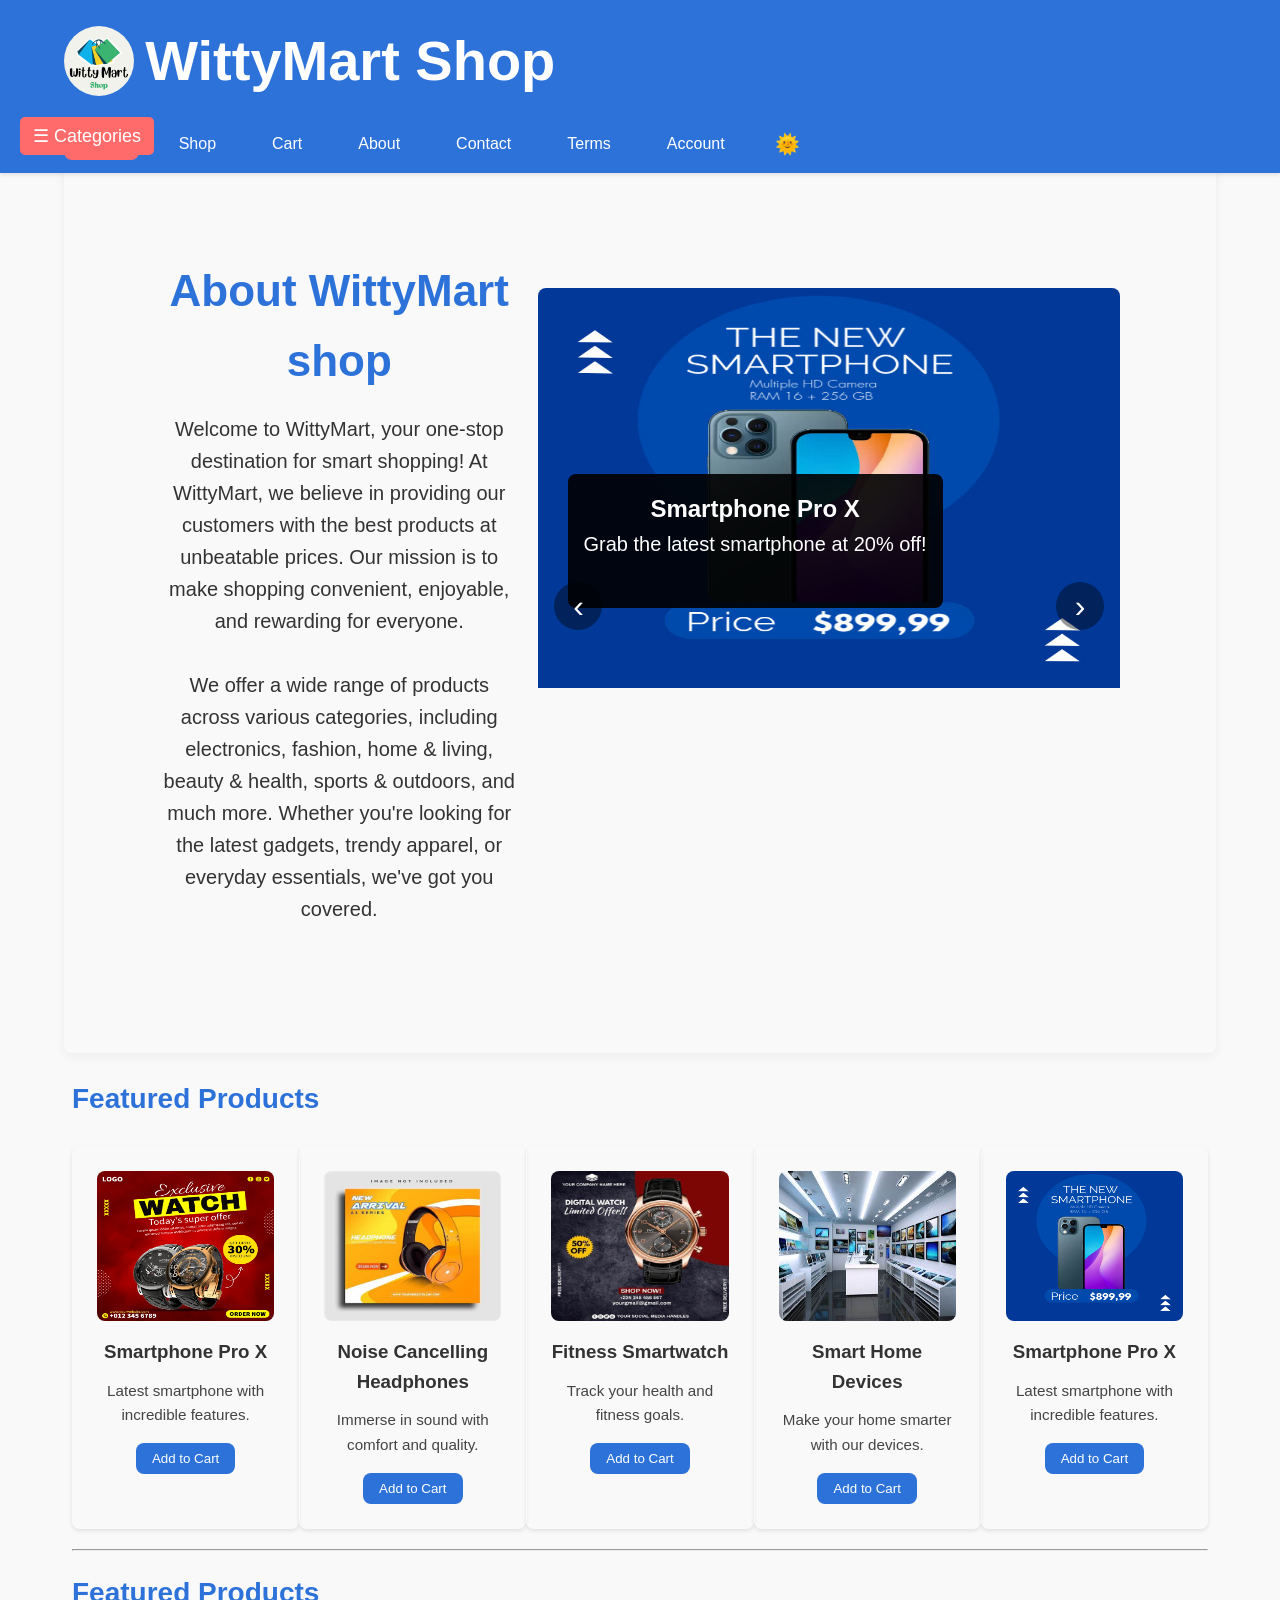
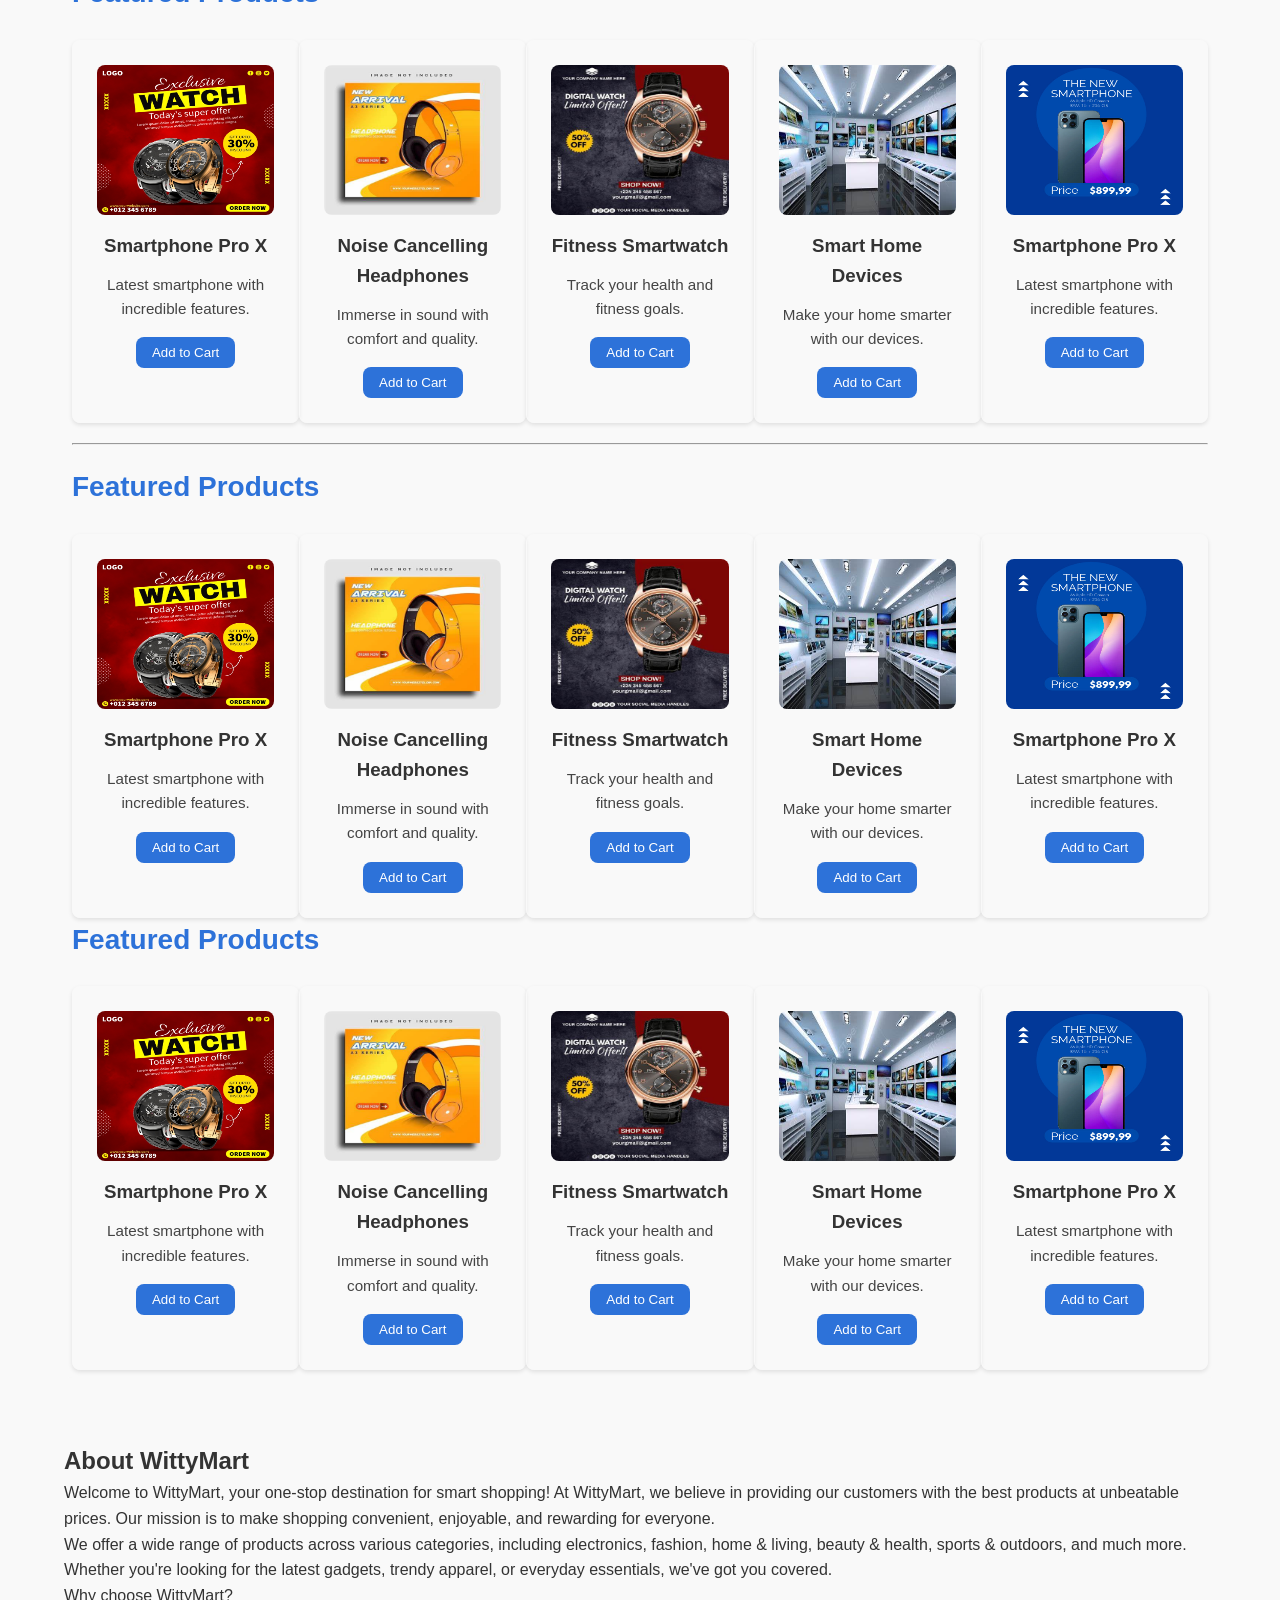
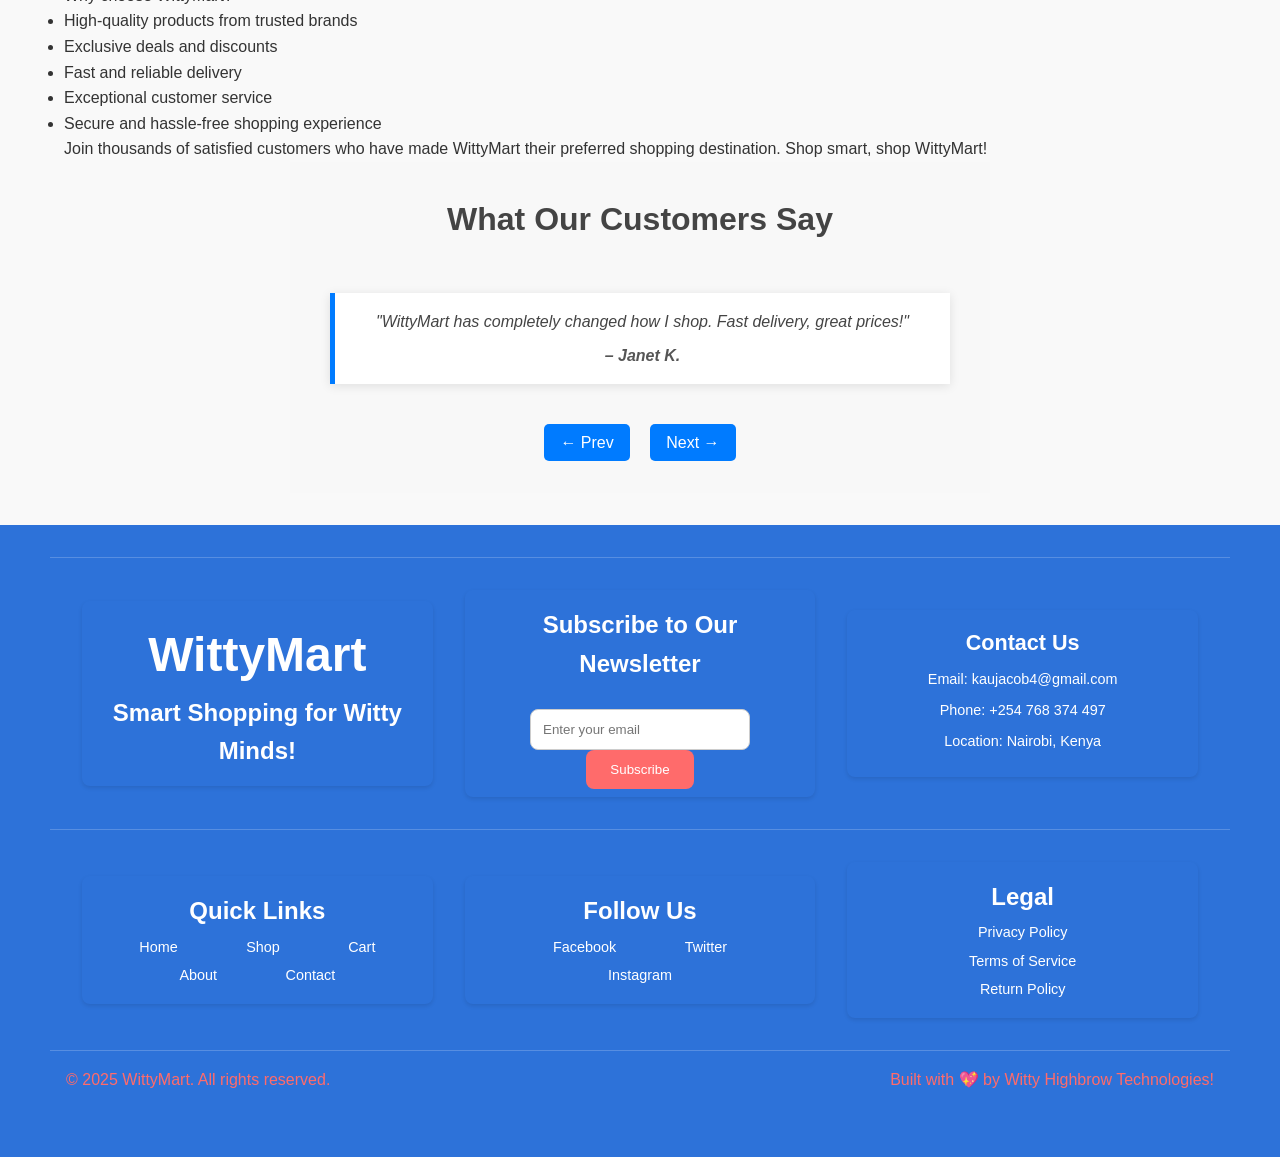
<file: index.html>
<!DOCTYPE html>
<html lang="en">
    <head>
        <meta charset="UTF-8">
        <meta name="viewport" content="width=device-width, initial-scale=1.0">
        <title>WittyMart – Smart Shopping for Witty Minds</title>
        <link rel="stylesheet" href="style.css">
    </head>
    <body>
        <!-- Navigation Bar -->
        <header>
            <button class="menu-toggle" onclick="togglemenu()">☰</button>
            <button class="close-btn" onclick="closemenu()">✖</button>
            <div class="container">
                <div class="logo">
                    <img src="images/Witty Mart.png" alt="WittyMart Logo">
                    <h1> WittyMart Shop</h1>
                </div>
                <br>
                <nav id="main-nav">
                    <ul class="nav-links" id="nav-links">
                        <li>
                            <a href="index.html" class="active">Home</a>
                        </li>
                        <li>
                            <a href="shop.html">Shop</a>
                        </li>
                        <li>
                            <a href="cart.html">Cart</a>
                        </li>
                        <li>
                            <a href="about.html">About</a>
                        </li>
                        <li>
                            <a href="contact.html">Contact</a>
                        </li>
                        <li>
                            <a href="terms.html">Terms</a>                            
                        </li>
                        <li>
                            <a href="home.html">
                                Account
                                <i class="fa fa-arrow-down"></i>
                            </a>
                        </li>
                        <button class="theme-toggle" onclick="toggleTheme()" id="theme-icon">🌞</button>
                    </ul>
                </nav>
            </div>
            <button class="sidebar-toggle" onclick="toggleSidebar()">☰ Categories</button>
            <div class="sidebar" id="sidebar">
                <div class="sidebar-content">
                    <h2>Categories</h2>
                    <ul>
                        <li>
                            <a href="breadcrumbs.html?#deals">Hot Deals</a>
                        </li>
                        <li>
                            <a href="breadcrumbs.html?#electronics">Electronics</a>
                        </li>
                        <li>
                            <a href="breadcrumbs.html?#fashion">Fashion</a>
                        </li>
                        <li>
                            <a href="breadcrumbs.html?#home-living">Home & Living</a>
                        </li>
                        <li>
                            <a href="breadcrumbs.html?#beauty-health">Beauty & Healthy</a>
                        </li>
                        <li>
                            <a href="breadcrumbs.html?#sports-outdoors">Sports & Outdoors</a>
                        </li>
                        <li>
                            <a href="breadcrumbs.html?#toys-hobbies">Toys & Hobbies</a>
                        </li>
                        <li>
                            <a href="breadcrumbs.html?#books-stationery">Books & Stationery</a>
                        </li>
                        <li>
                            <a href="breadcrumbs.html?#automotive">Automotive</a>
                        </li>
                        <li>
                            <a href="breadcrumbs.html?#grocery">Grocery</a>
                        </li>
                    </ul>
                </div>
            </div>
        </header>
        <main>
            <section class="hero">
                <div class="about-shop">
                  <h1>About WittyMart shop</h1>
                  <p>Welcome to WittyMart, your one-stop destination for smart shopping! At WittyMart, we believe in providing our customers with the best products at unbeatable prices. Our mission is to make shopping convenient, enjoyable, and rewarding for everyone.</p>
                  <p>We offer a wide range of products across various categories, including electronics, fashion, home & living, beauty & health, sports & outdoors, and much more. Whether you're looking for the latest gadgets, trendy apparel, or everyday essentials, we've got you covered.</p>
                </div>
              
                <div class="hero-slider">
                  <div class="slides">
                    <div class="slide">
                      <img src="images/smart.jpg" alt="Deal 1" />
                      <div class="caption">
                        <h2>Smartphone Pro X</h2>
                        <p>Grab the latest smartphone at 20% off!</p>
                      </div>
                    </div>
                    <div class="slide">
                      <img src="images/head1.jpeg" alt="Deal 2" />
                      <div class="caption">
                        <h2>Noise Cancelling Headphones</h2>
                        <p>Experience sound like never before.</p>
                      </div>
                    </div>
                    <div class="slide">
                      <img src="images/watch5.jpg" alt="Deal 3" />
                      <div class="caption">
                        <h2>Fitness Smartwatch</h2>
                        <p>Track your health goals in style.</p>
                      </div>
                    </div>
                    <div class="slide">
                      <img src="images/laptops.jpeg" alt="Deal 4" />
                      <div class="caption">
                        <h2>Smart Home Devices</h2>
                        <p>Make your home smarter with our devices.</p>
                      </div>
                    </div>
                    <div class="slide">
                        <img src="images/af.jpg" alt="Deal 4" />
                        <div class="caption">
                          <h2>Smart Home Devices</h2>
                          <p>Make your home smarter with our devices.</p>
                        </div>
                      </div>
                      <div class="slide">
                        <img src="images/co.jpg" alt="Deal 4" />
                        <div class="caption">
                          <h2>Smart Home Devices</h2>
                          <p>Make your home smarter with our devices.</p>
                        </div>
                      </div>
                      <div class="slide">
                        <img src="images/ts3.jpg" alt="Deal 4" />
                        <div class="caption">
                          <h2>Smart Home Devices</h2>
                          <p>Make your home smarter with our devices.</p>
                        </div>
                      </div>
                  </div>
              
                  <button class="slider-nav prev">‹</button>
                  <button class="slider-nav next">›</button>
                </div>
              </section>
              
            <!-- Featured Products Section -->
            <section class="features">
                <h2>Featured Products</h2>
                <div class="product-grid">
                    <article class="product">
                        <img src="images/watch3.jpg" alt="Product 1">
                        <h3>Smartphone Pro X</h3>
                        <p>Latest smartphone with incredible features.</p>
                        <button>Add to Cart</button>
                    </article>
                    <article class="product">
                        <img src="images/head1.jpeg" alt="Product 2">
                        <h3>Noise Cancelling Headphones</h3>
                        <p>Immerse in sound with comfort and quality.</p>
                        <button>Add to Cart</button>
                    </article>
                    <article class="product">
                        <img src="images/watch1.jpeg" alt="Product 3">
                        <h3>Fitness Smartwatch</h3>
                        <p>Track your health and fitness goals.</p>
                        <button>Add to Cart</button>
                    </article>
                    <article class="product">
                        <img src="images/laptops.jpeg" alt="Product 4">
                        <h3>Smart Home Devices</h3>
                        <p>Make your home smarter with our devices.</p>
                        <button>Add to Cart</button>
                    </article>
                    <article class="product">
                        <img src="images/smart.jpg" alt="Product 5">
                        <h3>Smartphone Pro X</h3>
                        <p>Latest smartphone with incredible features.</p>
                        <button>Add to Cart</button>
                    </article>
                </div>
                <hr class="divider" style="width: 100%; height: 2px; background-color: #ccc; margin: 20px 0;">
                <h2>Featured Products</h2>
                <div class="product-grid">
                    <article class="product">
                        <img src="images/watch3.jpg" alt="Product 1">
                        <h3>Smartphone Pro X</h3>
                        <p>Latest smartphone with incredible features.</p>
                        <button>Add to Cart</button>
                    </article>
                    <article class="product">
                        <img src="images/head1.jpeg" alt="Product 2">
                        <h3>Noise Cancelling Headphones</h3>
                        <p>Immerse in sound with comfort and quality.</p>
                        <button>Add to Cart</button>
                    </article>
                    <article class="product">
                        <img src="images/watch1.jpeg" alt="Product 3">
                        <h3>Fitness Smartwatch</h3>
                        <p>Track your health and fitness goals.</p>
                        <button>Add to Cart</button>
                    </article>
                    <article class="product">
                        <img src="images/laptops.jpeg" alt="Product 4">
                        <h3>Smart Home Devices</h3>
                        <p>Make your home smarter with our devices.</p>
                        <button>Add to Cart</button>
                    </article>
                    <article class="product">
                        <img src="images/smart.jpg" alt="Product 5">
                        <h3>Smartphone Pro X</h3>
                        <p>Latest smartphone with incredible features.</p>
                        <button>Add to Cart</button>
                    </article>
                </div>
                <hr class="divider" style="width: 100%; height: 2px; background-color: #ccc; margin: 20px 0;">
                <h2>Featured Products</h2>
                <div class="product-grid">
                    <article class="product">
                        <img src="images/watch3.jpg" alt="Product 1">
                        <h3>Smartphone Pro X</h3>
                        <p>Latest smartphone with incredible features.</p>
                        <button>Add to Cart</button>
                    </article>
                    <article class="product">
                        <img src="images/head1.jpeg" alt="Product 2">
                        <h3>Noise Cancelling Headphones</h3>
                        <p>Immerse in sound with comfort and quality.</p>
                        <button>Add to Cart</button>
                    </article>
                    <article class="product">
                        <img src="images/watch1.jpeg" alt="Product 3">
                        <h3>Fitness Smartwatch</h3>
                        <p>Track your health and fitness goals.</p>
                        <button>Add to Cart</button>
                    </article>
                    <article class="product">
                        <img src="images/laptops.jpeg" alt="Product 4">
                        <h3>Smart Home Devices</h3>
                        <p>Make your home smarter with our devices.</p>
                        <button>Add to Cart</button>
                    </article>
                    <article class="product">
                        <img src="images/smart.jpg" alt="Product 5">
                        <h3>Smartphone Pro X</h3>
                        <p>Latest smartphone with incredible features.</p>
                        <button>Add to Cart</button>
                    </article>
                </div>
                <h2>Featured Products</h2>
                <div class="product-grid">
                    <article class="product">
                        <img src="images/watch3.jpg" alt="Product 1">
                        <h3>Smartphone Pro X</h3>
                        <p>Latest smartphone with incredible features.</p>
                        <button>Add to Cart</button>
                    </article>
                    <article class="product">
                        <img src="images/head1.jpeg" alt="Product 2">
                        <h3>Noise Cancelling Headphones</h3>
                        <p>Immerse in sound with comfort and quality.</p>
                        <button>Add to Cart</button>
                    </article>
                    <article class="product">
                        <img src="images/watch1.jpeg" alt="Product 3">
                        <h3>Fitness Smartwatch</h3>
                        <p>Track your health and fitness goals.</p>
                        <button>Add to Cart</button>
                    </article>
                    <article class="product">
                        <img src="images/laptops.jpeg" alt="Product 4">
                        <h3>Smart Home Devices</h3>
                        <p>Make your home smarter with our devices.</p>
                        <button>Add to Cart</button>
                    </article>
                    <article class="product">
                        <img src="images/smart.jpg" alt="Product 5">
                        <h3>Smartphone Pro X</h3>
                        <p>Latest smartphone with incredible features.</p>
                        <button>Add to Cart</button>
                    </article>
                </div>
            </section>
            <section class="about-shop">
                <h2>About WittyMart</h2>
                <p>Welcome to WittyMart, your one-stop destination for smart shopping! At WittyMart, we believe in providing our customers with the best products at unbeatable prices. Our mission is to make shopping convenient, enjoyable, and rewarding for everyone.</p>
                <p>We offer a wide range of products across various categories, including electronics, fashion, home & living, beauty & health, sports & outdoors, and much more. Whether you're looking for the latest gadgets, trendy apparel, or everyday essentials, we've got you covered.</p>
                <p>Why choose WittyMart?</p>
                <ul>
                    <li>High-quality products from trusted brands</li>
                    <li>Exclusive deals and discounts</li>
                    <li>Fast and reliable delivery</li>
                    <li>Exceptional customer service</li>
                    <li>Secure and hassle-free shopping experience</li>
                </ul>
                <p>Join thousands of satisfied customers who have made WittyMart their preferred shopping destination. Shop smart, shop WittyMart!</p>
            </section>
            <!-- Testimonials Section -->
            <section class="testimonials-slider">
                <h2>What Our Customers Say</h2>
                <div class="slider-container">
                    <div class="slider-track">
                        <div class="slide1">
                            <blockquote>
                                <p>"WittyMart has completely changed how I shop. Fast delivery, great prices!"</p>
                                <cite>– Janet K.</cite>
                            </blockquote>
                        </div>
                        <div class="slide1">
                            <blockquote>
                                <p>"High quality and fantastic customer service. Highly recommended!"</p>
                                <cite>– David M.</cite>
                            </blockquote>
                        </div>
                        <div class="slide1">
                            <blockquote>
                                <p>"Nimefurahia huduma yenu! Vitu vilifika kwa wakati na ziko safi."</p>
                                <cite>– Achieng’ O.</cite>
                            </blockquote>
                        </div>
                        <div class="slide1">
                            <blockquote>
                                <p>"Affordable and authentic products. Naipenda WittyMart sana!"</p>
                                <cite>– Brian Ochieng</cite>
                            </blockquote>
                        </div>
                        <div class="slide1">
                            <blockquote>
                                <p>"Customer care ilinishughulikia haraka. Siwezi nunua kwingine tena."</p>
                                <cite>– Mercy W.</cite>
                            </blockquote>
                        </div>
                        <div class="slide1">
                            <blockquote>
                                <p>"The variety and convenience are unmatched. Asante sana!"</p>
                                <cite>– Kevin Mwangi</cite>
                            </blockquote>
                        </div>
                    </div>
                </div>
                <div class="slider-controls">
                    <button id="prevBtn">← Prev</button>
                    <button id="nextBtn">Next →</button>
                </div>
            </section>
        </main>
        <!-- Footer -->
        <footer class="footer">
            <div class="footer-row">
                <div class="card footer-logo">
                    <h1>WittyMart</h1>
                    <p>Smart Shopping for Witty Minds!</p>
                </div>
                <div class=" card footer-newsletter">
                    <h2>Subscribe to Our Newsletter</h2>
                    <br>
                    <form id="newsletter-form">
                        <input type="email" placeholder="Enter your email" required>
                        <button type="submit">Subscribe</button>
                    </form>
                </div>
                <div class=" card footer-contact">
                    <h2>Contact Us</h2>
                    <p>
                        Email:
                        <a href="mailto:kaujacob4@gmail.com">kaujacob4@gmail.com</a>
                    </p>
                    <p>Phone: +254 768 374 497</p>
                    <p>Location: Nairobi, Kenya</p>
                </div>
            </div>
            <div class="footer-row">
                <div class="card footer-links">
                    <h2>Quick Links</h2>
                    <ul>
                        <li>
                            <a href="index.html">Home</a>
                        </li>
                        <li>
                            <a href="shop.html">Shop</a>
                        </li>
                        <li>
                            <a href="cart.html">Cart</a>
                        </li>
                        <li>
                            <a href="about.html">About</a>
                        </li>
                        <li>
                            <a href="contact.html">Contact</a>
                        </li>
                    </ul>
                </div>
                <div class="card footer-social">
                    <h2>Follow Us</h2>
                    <ul>
                        <li>
                            <a href="#">Facebook</a>
                        </li>
                        <li>
                            <a href="#">Twitter</a>
                        </li>
                        <li>
                            <a href="#">Instagram</a>
                        </li>
                    </ul>
                </div>
                <div class="card footer-legal">
                    <h2>Legal</h2>
                    <ul>
                        <li>
                          <a href="terms.html#privacy">Privacy Policy</a>
                        </li>
                        <li>
                          <a href="terms.html#terms">Terms of Service</a>
                        </li>
                        <li>
                          <a href="terms.html#returns">Return Policy</a>
                        </li>
                      </ul>
                      
                </div>
            </div>
            <div class="footer-row" id="footer-bottom">
                <p>&copy; 2025 WittyMart. All rights reserved.</p>
                <p>Built with 💖 by Witty Highbrow Technologies!</p>
            </div>
        </footer>
        <script src="script.js"></script>
    </body>
</html>
</file>
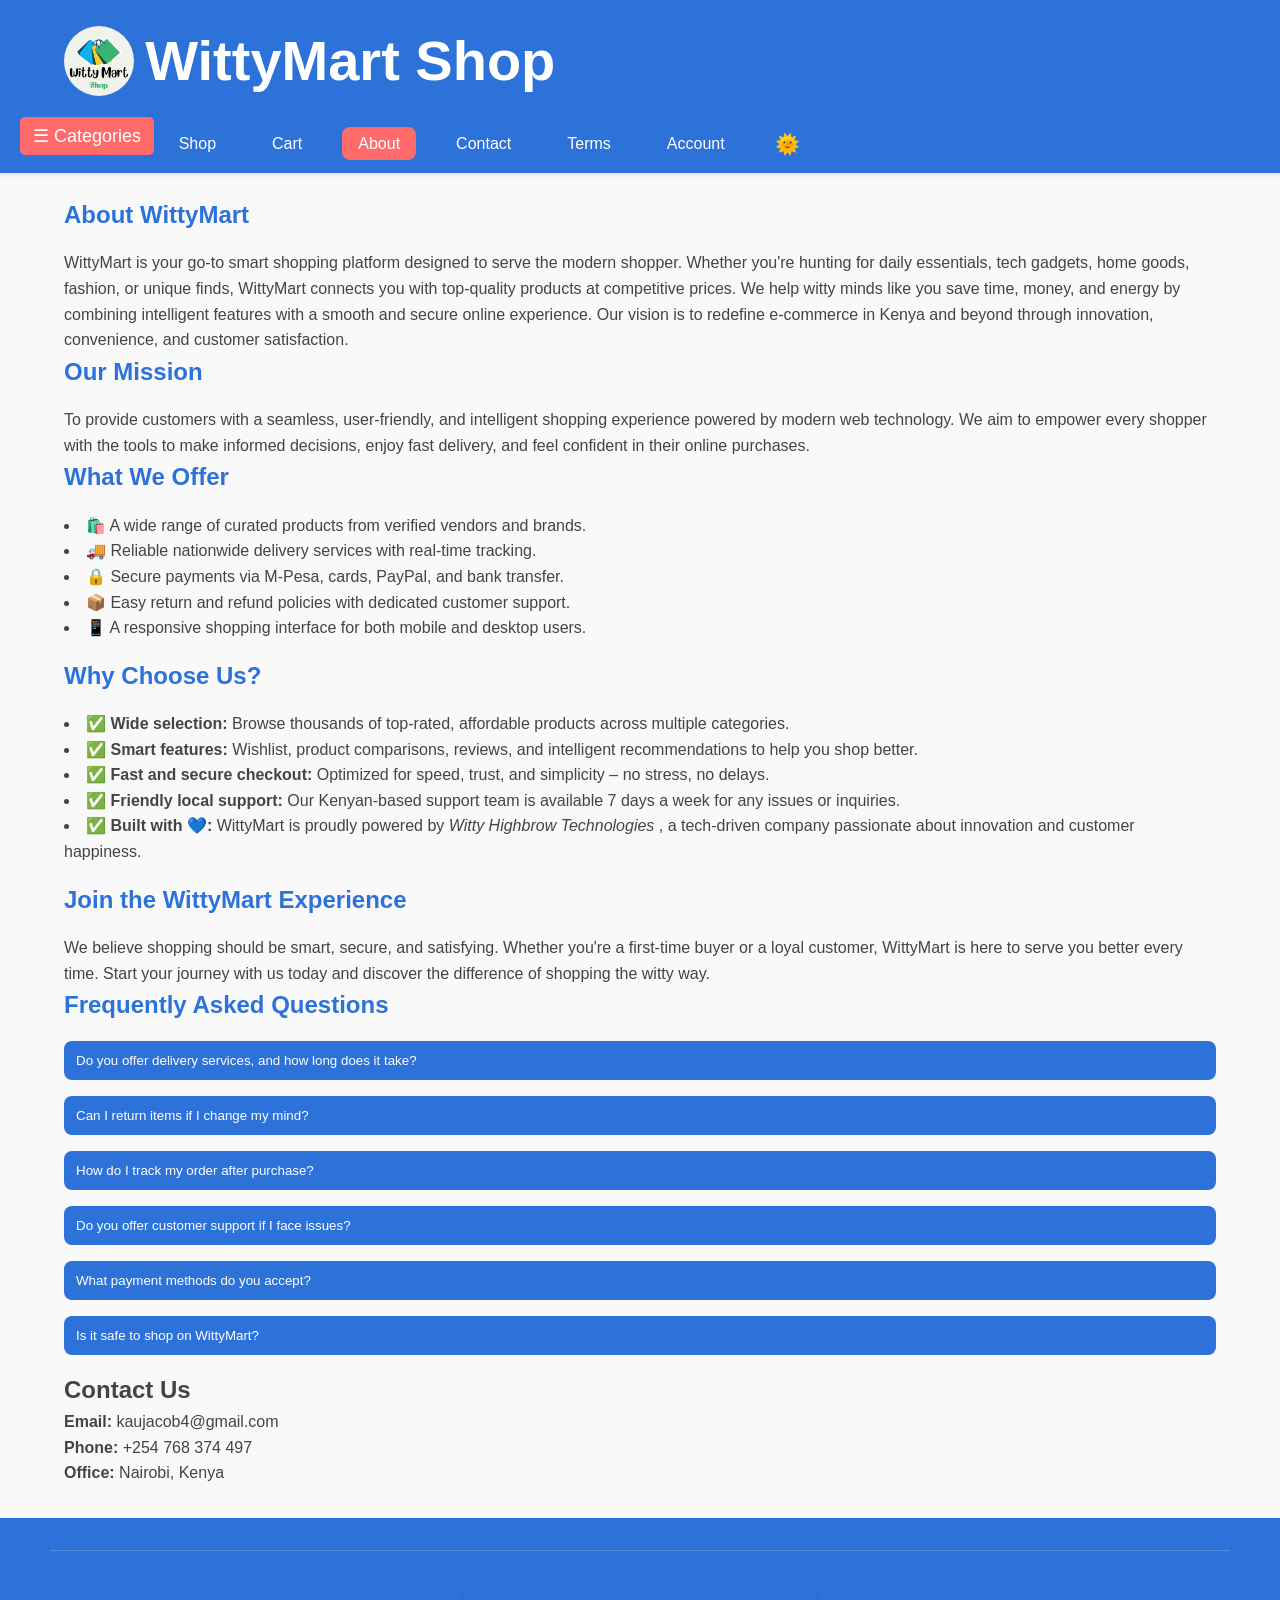
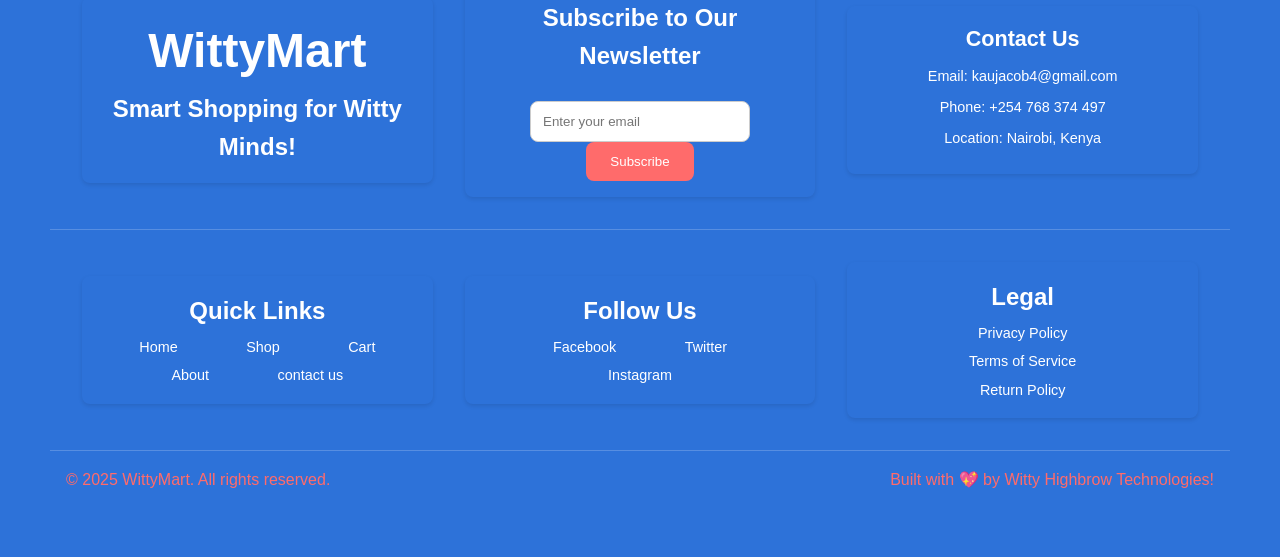
<file: about.html>
<!DOCTYPE html>
<html lang="en">
    <head>
        <meta charset="UTF-8">
        <meta name="viewport" content="width=device-width, initial-scale=1.0">
        <title>About Us - WittyMart</title>
        <link rel="stylesheet" href="style.css">
    </head>
    <body>
        <!-- Header -->
        <header>
            <button class="menu-toggle" onclick="togglemenu()">☰</button>
            <button class="close-btn" onclick="closemenu()">✖</button>
            <div class="container">
                <div class="logo">
                    <img src="images/Witty Mart.png" alt="WittyMart Logo">
                    <h1> WittyMart Shop</h1>
                </div>
                <br>
                <nav id="main-nav">
                    <ul class="nav-links" id="nav-links">
                        <li>
                            <a href="index.html">Home</a>
                        </li>
                        <li>
                            <a href="shop.html">Shop</a>
                        </li>
                        <li>
                            <a href="cart.html">Cart</a>
                        </li>
                        <li>
                            <a href="about.html" class="active">About</a>
                        </li>
                        <li>
                            <a href="contact.html">Contact</a>
                        </li>
                        <li>
                            <a href="terms.html">Terms</a>
                        </li>
                        <li>
                            <a href="home.html">
                                Account
                                <i class="fa fa-arrow-down"></i>
                            </a>
                        </li>
                        <button class="theme-toggle" onclick="toggleTheme()" id="theme-icon">🌞</button>
                    </ul>
                </nav>
            </div>
            <button class="sidebar-toggle" onclick="toggleSidebar()">☰ Categories</button>
            <div class="sidebar" id="sidebar">
                <div class="sidebar-content">
                    <h2>Categories</h2>
                    <ul>
                        <li>
                            <a href="breadcrumbs.html?#deals">Hot Deals</a>
                        </li>
                        <li>
                            <a href="breadcrumbs.html?#electronics">Electronics</a>
                        </li>
                        <li>
                            <a href="breadcrumbs.html?#fashion">Fashion</a>
                        </li>
                        <li>
                            <a href="breadcrumbs.html?#home-living">Home & Living</a>
                        </li>
                        <li>
                            <a href="breadcrumbs.html?#beauty-health">Beauty & Healthy</a>
                        </li>
                        <li>
                            <a href="breadcrumbs.html?#sports-outdoors">Sports & Outdoors</a>
                        </li>
                        <li>
                            <a href="breadcrumbs.html?#toys-hobbies">Toys & Hobbies</a>
                        </li>
                        <li>
                            <a href="breadcrumbs.html?#books-stationery">Books & Stationery</a>
                        </li>
                        <li>
                            <a href="breadcrumbs.html?#automotive">Automotive</a>
                        </li>
                        <li>
                            <a href="breadcrumbs.html?#grocery">Grocery</a>
                        </li>
                    </ul>
                </div>
            </div>
        </header>
        <!-- About Section -->
        <main>
            <section class="about">
                <!-- Information about us-->
                <div class="faq">
                    <h1>About WittyMart</h1>
                    <p>
                        WittyMart is your go-to smart shopping platform designed to serve the modern shopper. Whether you're hunting for daily essentials, tech gadgets, home goods, fashion, or unique finds, WittyMart connects you with top-quality products at competitive prices. We help witty minds like you save time, money, and energy by combining intelligent features with a smooth and secure online experience. Our vision is to redefine e-commerce in Kenya and beyond through innovation, convenience, and customer satisfaction.
                    </p>
                    <h2>Our Mission</h2>
                    <p>
                        To provide customers with a seamless, user-friendly, and intelligent shopping experience powered by modern web technology. We aim to empower every shopper with the tools to make informed decisions, enjoy fast delivery, and feel confident in their online purchases.
                    </p>
                    <h2>What We Offer</h2>
                    <ul>
                        <li>🛍️ A wide range of curated products from verified vendors and brands.</li>
                        <li>🚚 Reliable nationwide delivery services with real-time tracking.</li>
                        <li>🔒 Secure payments via M-Pesa, cards, PayPal, and bank transfer.</li>
                        <li>📦 Easy return and refund policies with dedicated customer support.</li>
                        <li>📱 A responsive shopping interface for both mobile and desktop users.</li>
                    </ul>
                    <h2>Why Choose Us?</h2>
                    <ul>
                        <li>
                            ✅
                            <strong>Wide selection:</strong>
                            Browse thousands of top-rated, affordable products across multiple categories.
                        </li>
                        <li>
                            ✅
                            <strong>Smart features:</strong>
                            Wishlist, product comparisons, reviews, and intelligent recommendations to help you shop better.
                        </li>
                        <li>
                            ✅
                            <strong>Fast and secure checkout:</strong>
                            Optimized for speed, trust, and simplicity – no stress, no delays.
                        </li>
                        <li>
                            ✅
                            <strong>Friendly local support:</strong>
                            Our Kenyan-based support team is available 7 days a week for any issues or inquiries.
                        </li>
                        <li>
                            ✅
                            <strong>Built with 💙:</strong>
                            WittyMart is proudly powered by
                            <em>Witty Highbrow Technologies</em>
                            , a tech-driven company passionate about innovation and customer happiness.
                        </li>
                    </ul>
                    <h2>Join the WittyMart Experience</h2>
                    <p>
                        We believe shopping should be smart, secure, and satisfying. Whether you're a first-time buyer or a loyal customer, WittyMart is here to serve you better every time. Start your journey with us today and discover the difference of shopping the witty way.
                    </p>
                </div>
                <!-- FAQ (Interactive) -->
                <div class="faq">
                    <h2>Frequently Asked Questions</h2>
                    <div class="faq-item">
                        <button class="faq-question" onclick="toggleFAQ(this)">Do you offer delivery services, and how long does it take?</button>
                        <div class="faq-answer">
                            <p>Yes! We provide delivery services across the country using reliable courier partners. Standard delivery takes 2–5 business days, depending on your location. You will receive tracking information once your order is shipped.</p>
                        </div>
                    </div>
                    <div class="faq-item">
                        <button class="faq-question" onclick="toggleFAQ(this)">Can I return items if I change my mind?</button>
                        <div class="faq-answer">
                            <p>Absolutely. You can return items within 7 days of delivery, provided they are unused, in their original packaging, and in resellable condition. Some exclusions apply (e.g., perishable or hygiene-sensitive goods).</p>
                        </div>
                    </div>
                    <div class="faq-item">
                        <button class="faq-question" onclick="toggleFAQ(this)">How do I track my order after purchase?</button>
                        <div class="faq-answer">
                            <p>Once your order is dispatched, we’ll send you a confirmation email with a tracking link. You can also log into your WittyMart account and view the order status in your dashboard under "My Orders".</p>
                        </div>
                    </div>
                    <div class="faq-item">
                        <button class="faq-question" onclick="toggleFAQ(this)">Do you offer customer support if I face issues?</button>
                        <div class="faq-answer">
                            <p>Yes, our support team is available 7 days a week via email, live chat, and phone. We’re here to assist you with product queries, order issues, returns, and more.</p>
                        </div>
                    </div>
                    <div class="faq-item">
                        <button class="faq-question" onclick="toggleFAQ(this)">What payment methods do you accept?</button>
                        <div class="faq-answer">
                            <p>We accept multiple payment options including M-Pesa, credit/debit cards, PayPal, and direct bank transfers. All transactions are securely processed to protect your data.</p>
                        </div>
                    </div>
                    <div class="faq-item">
                        <button class="faq-question" onclick="toggleFAQ(this)">Is it safe to shop on WittyMart?</button>
                        <div class="faq-answer">
                            <p>Yes! WittyMart uses SSL encryption and secure payment gateways to protect your personal and payment information. Your privacy and security are our top priorities.</p>
                        </div>
                    </div>
                </div>
                <!-- Contact -->
                <div class="contact">
                    <h2>Contact Us</h2>
                    <p>
                        <strong>Email:</strong>
                        kaujacob4@gmail.com
                    </p>
                    <p>
                        <strong>Phone:</strong>
                        +254 768 374 497
                    </p>
                    <p>
                        <strong>Office:</strong>
                        Nairobi, Kenya
                    </p>
                </div>
            </section>
        </main>
        <!-- Footer -->
        <footer class="footer">
            <div class="footer-row">
                <div class="card footer-logo">
                    <h1>WittyMart</h1>
                    <p>Smart Shopping for Witty Minds!</p>
                </div>
                <div class=" card footer-newsletter">
                    <h2>Subscribe to Our Newsletter</h2>
                    <br>
                    <form id="newsletter-form">
                        <input type="email" placeholder="Enter your email" required>
                        <button type="submit">Subscribe</button>
                    </form>
                </div>
                <div class=" card footer-contact">
                    <h2>Contact Us</h2>
                    <p>
                        Email:
                        <a href="mailto:kaujacob4@gmail.com">kaujacob4@gmail.com</a>
                    </p>
                    <p>Phone: +254 768 374 497</p>
                    <p>Location: Nairobi, Kenya</p>
                </div>
            </div>
            <div class="footer-row">
                <div class="card footer-links">
                    <h2>Quick Links</h2>
                    <ul>
                        <li>
                            <a href="index.html">Home</a>
                        </li>
                        <li>
                            <a href="shop.html">Shop</a>
                        </li>
                        <li>
                            <a href="cart.html">Cart</a>
                        </li>
                        <li>
                            <a href="about.html">About</a>
                        </li>
                        <li>
                            <a href="contact.html">
                                contact us
                            </a>
                        </li>
                    </ul>
                </div>
                <div class="card footer-social">
                    <h2>Follow Us</h2>
                    <ul>
                        <li>
                            <a href="#">Facebook</a>
                        </li>
                        <li>
                            <a href="#">Twitter</a>
                        </li>
                        <li>
                            <a href="#">Instagram</a>
                        </li>
                    </ul>
                </div>
                <div class="card footer-legal">
                    <h2>Legal</h2>
                    <ul>
                        <li>
                            <a href="terms.html#privacy">Privacy Policy</a>
                        </li>
                        <li>
                            <a href="terms.html#terms">Terms of Service</a>
                        </li>
                        <li>
                            <a href="terms.html#returns">Return Policy</a>
                        </li>
                    </ul>
                </div>
            </div>
            <div class="footer-row" id="footer-bottom">
                <p>&copy; 2025 WittyMart. All rights reserved.</p>
                <p>Built with 💖 by Witty Highbrow Technologies!</p>
            </div>
        </footer>
        <!-- Script -->
        <script src="script.js"></script>
    </body>
</html>
</file>
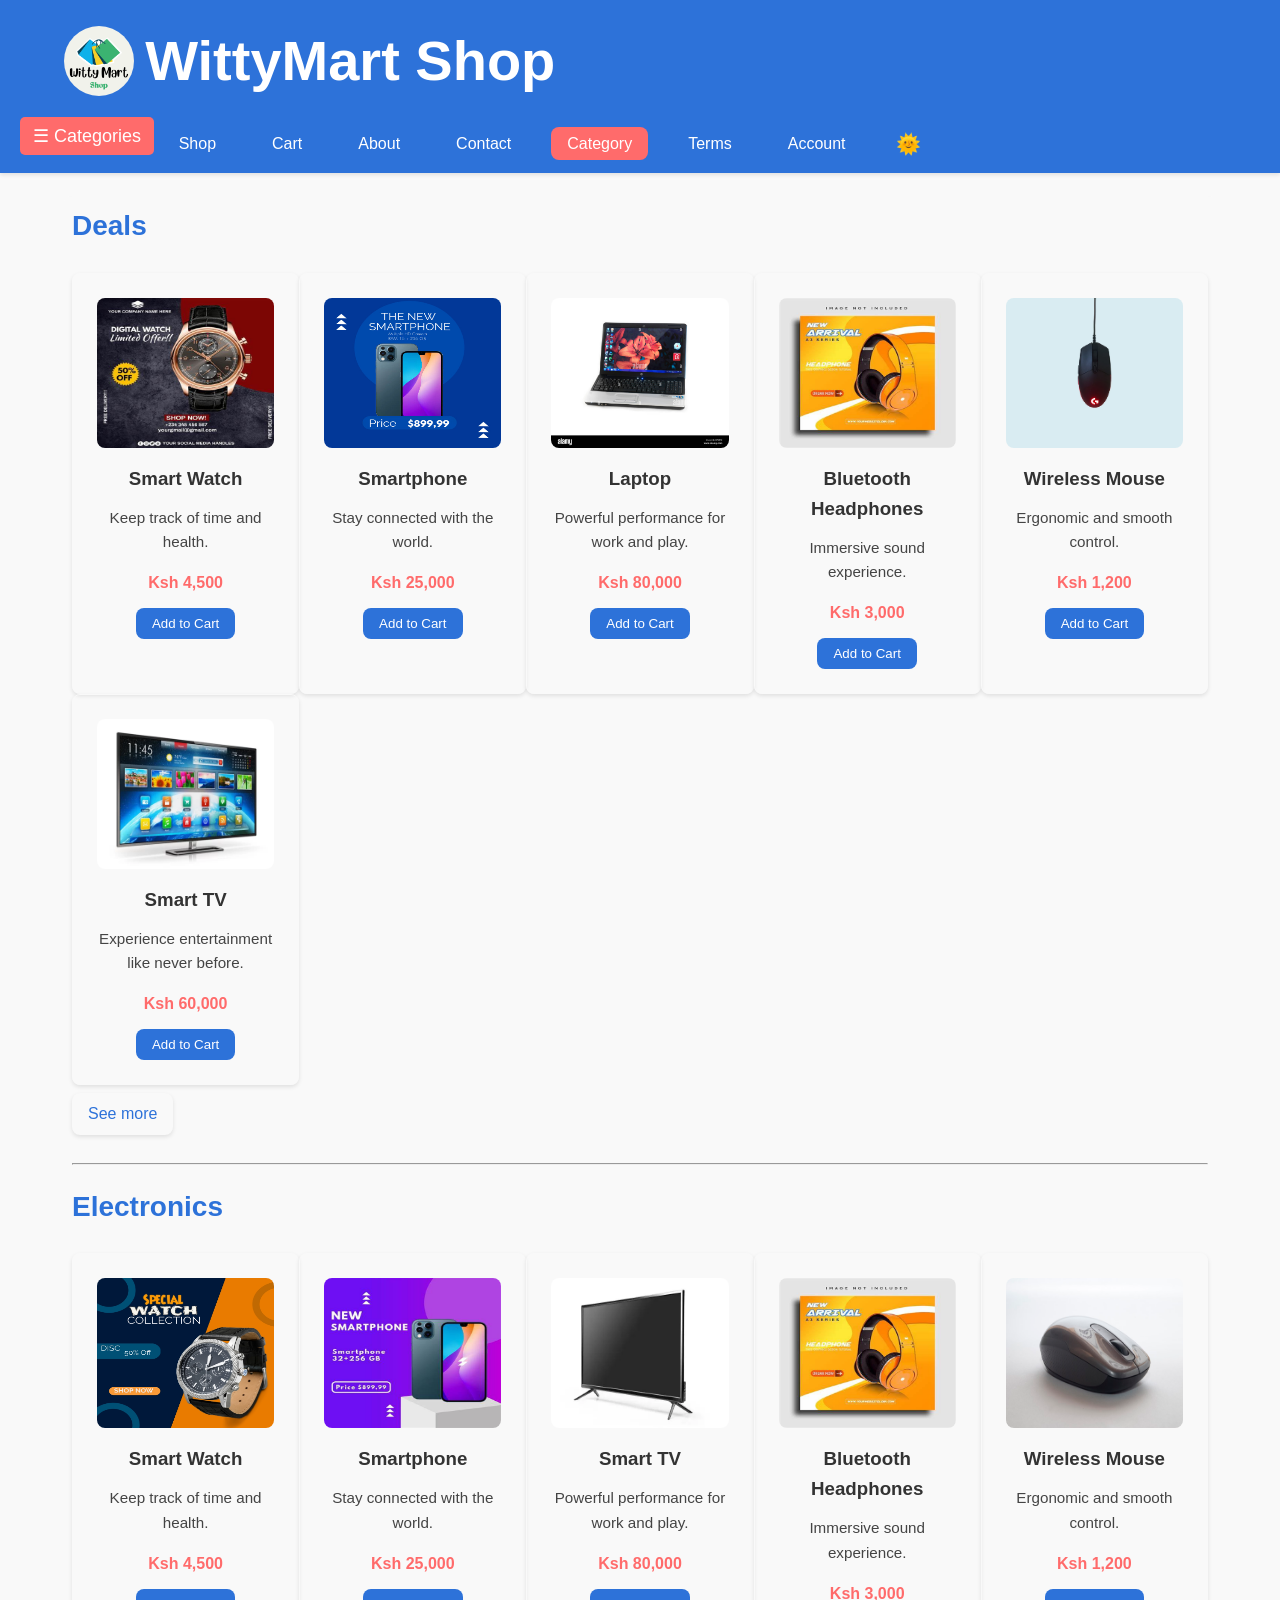
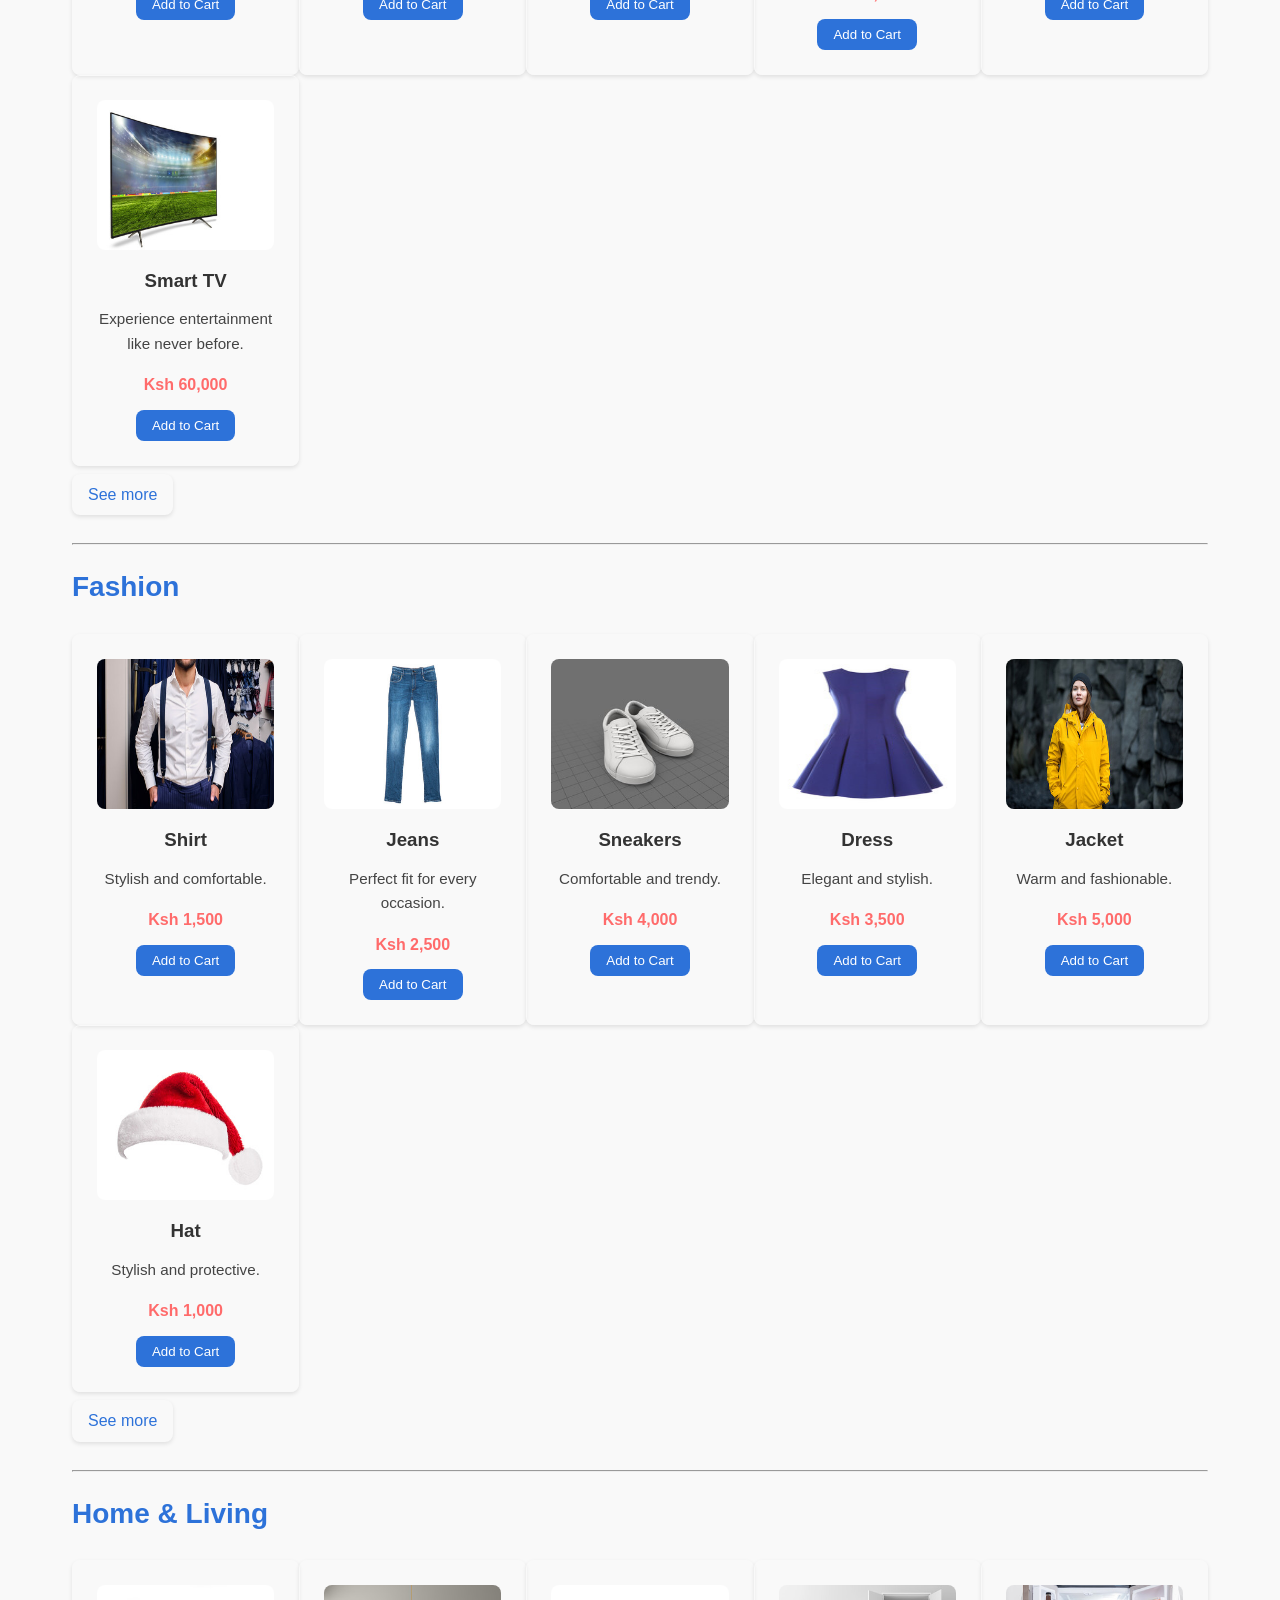
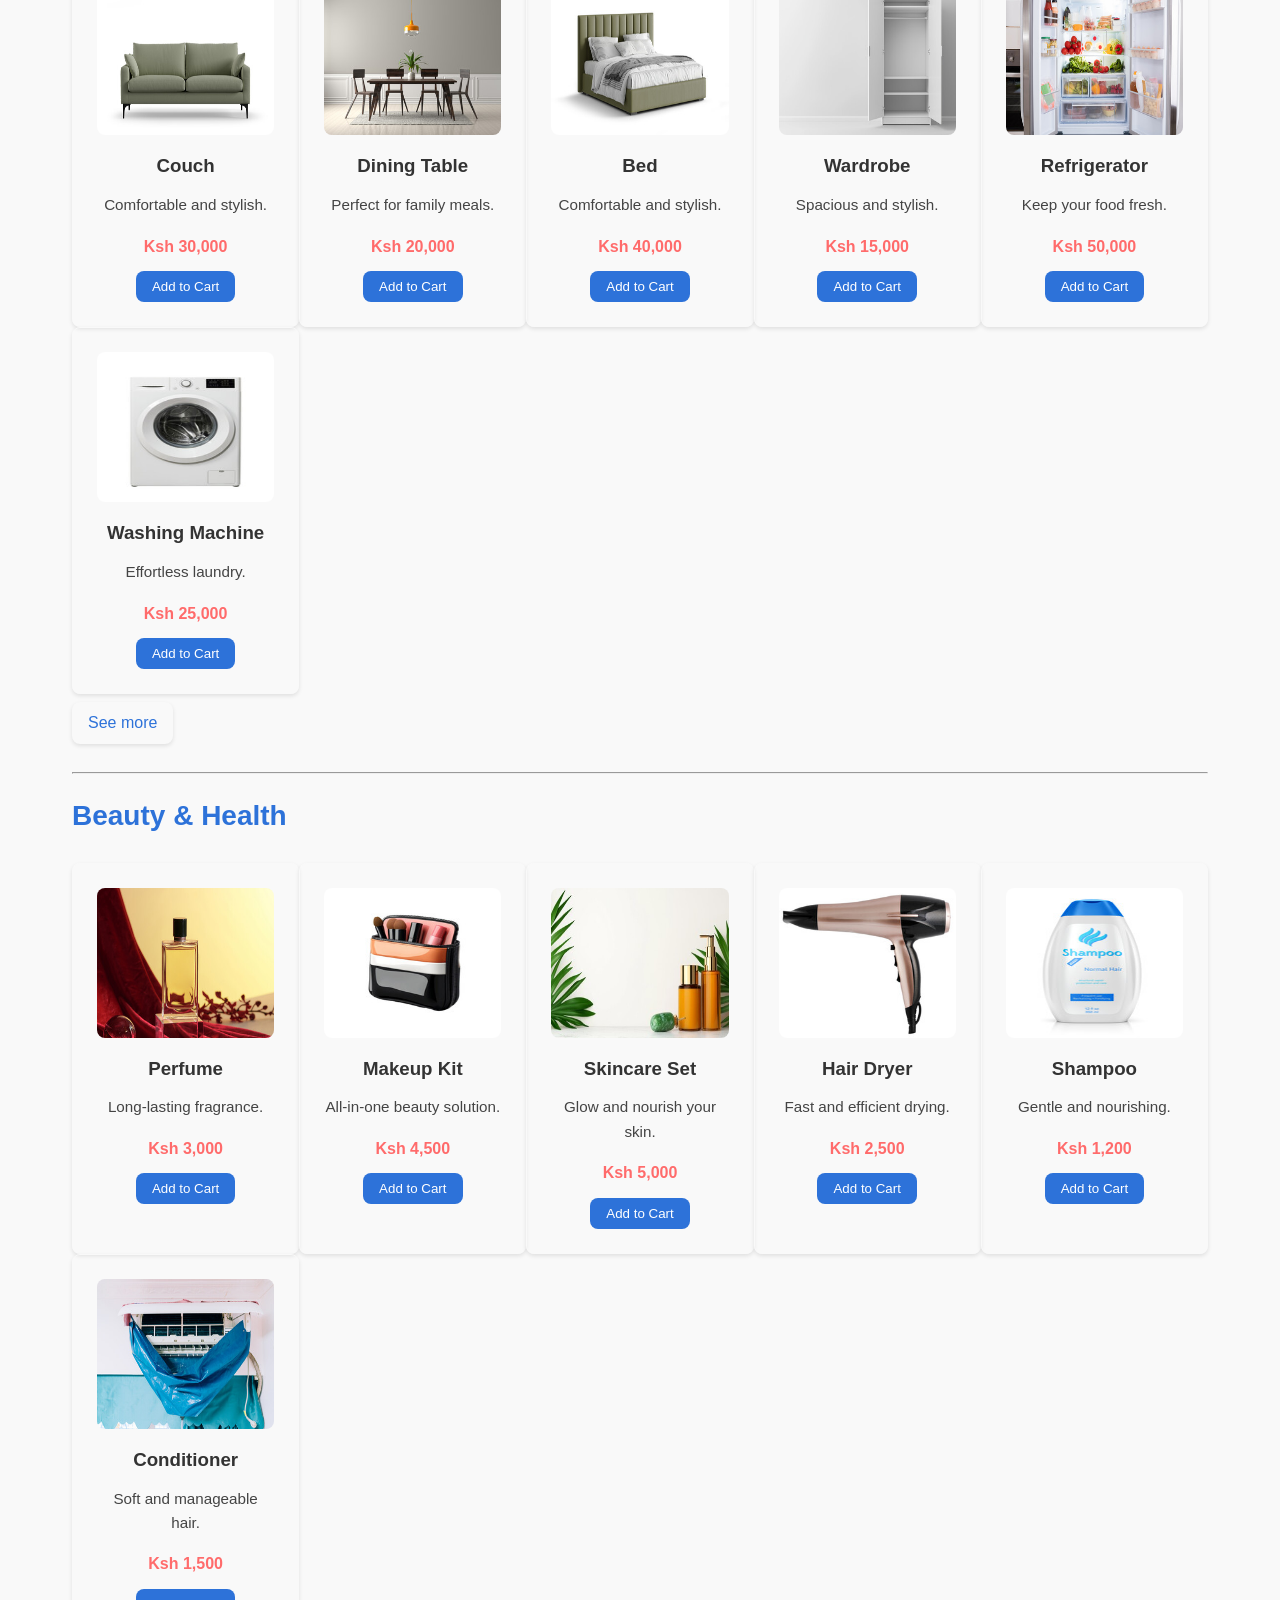
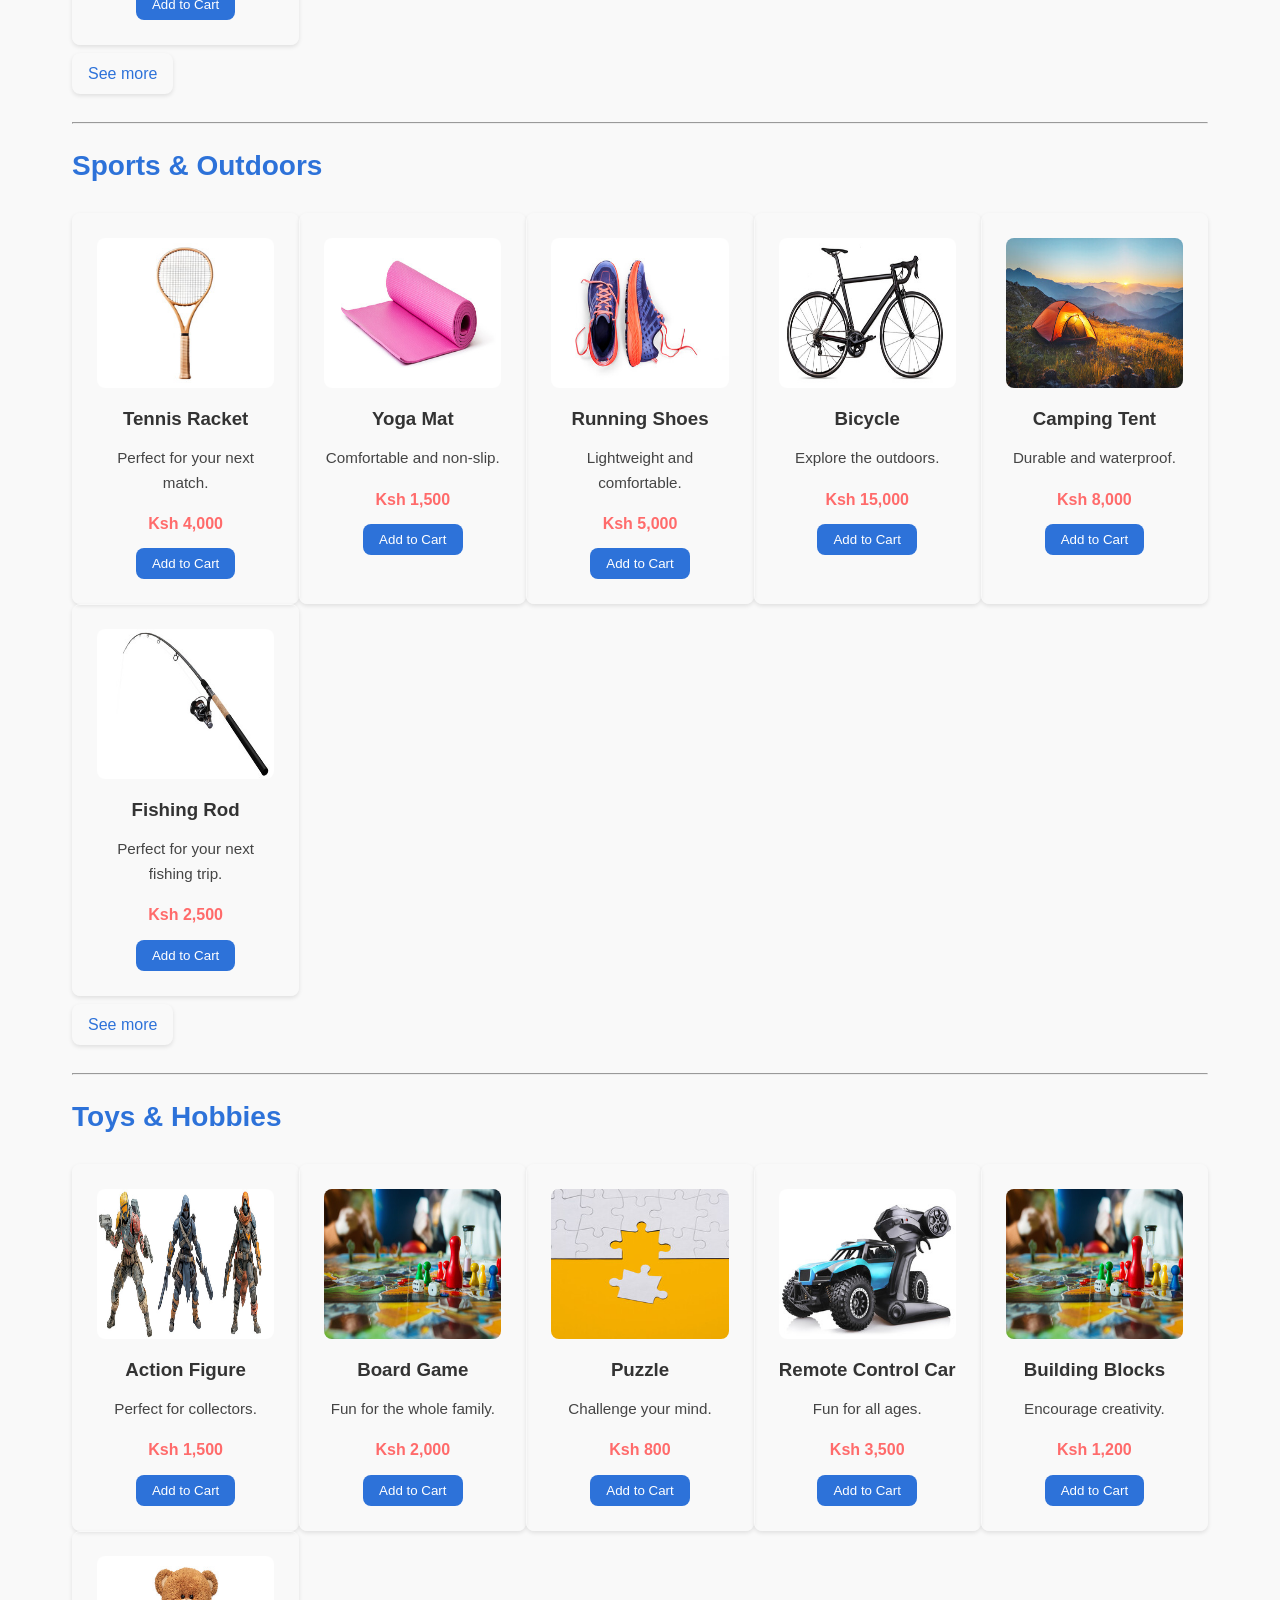
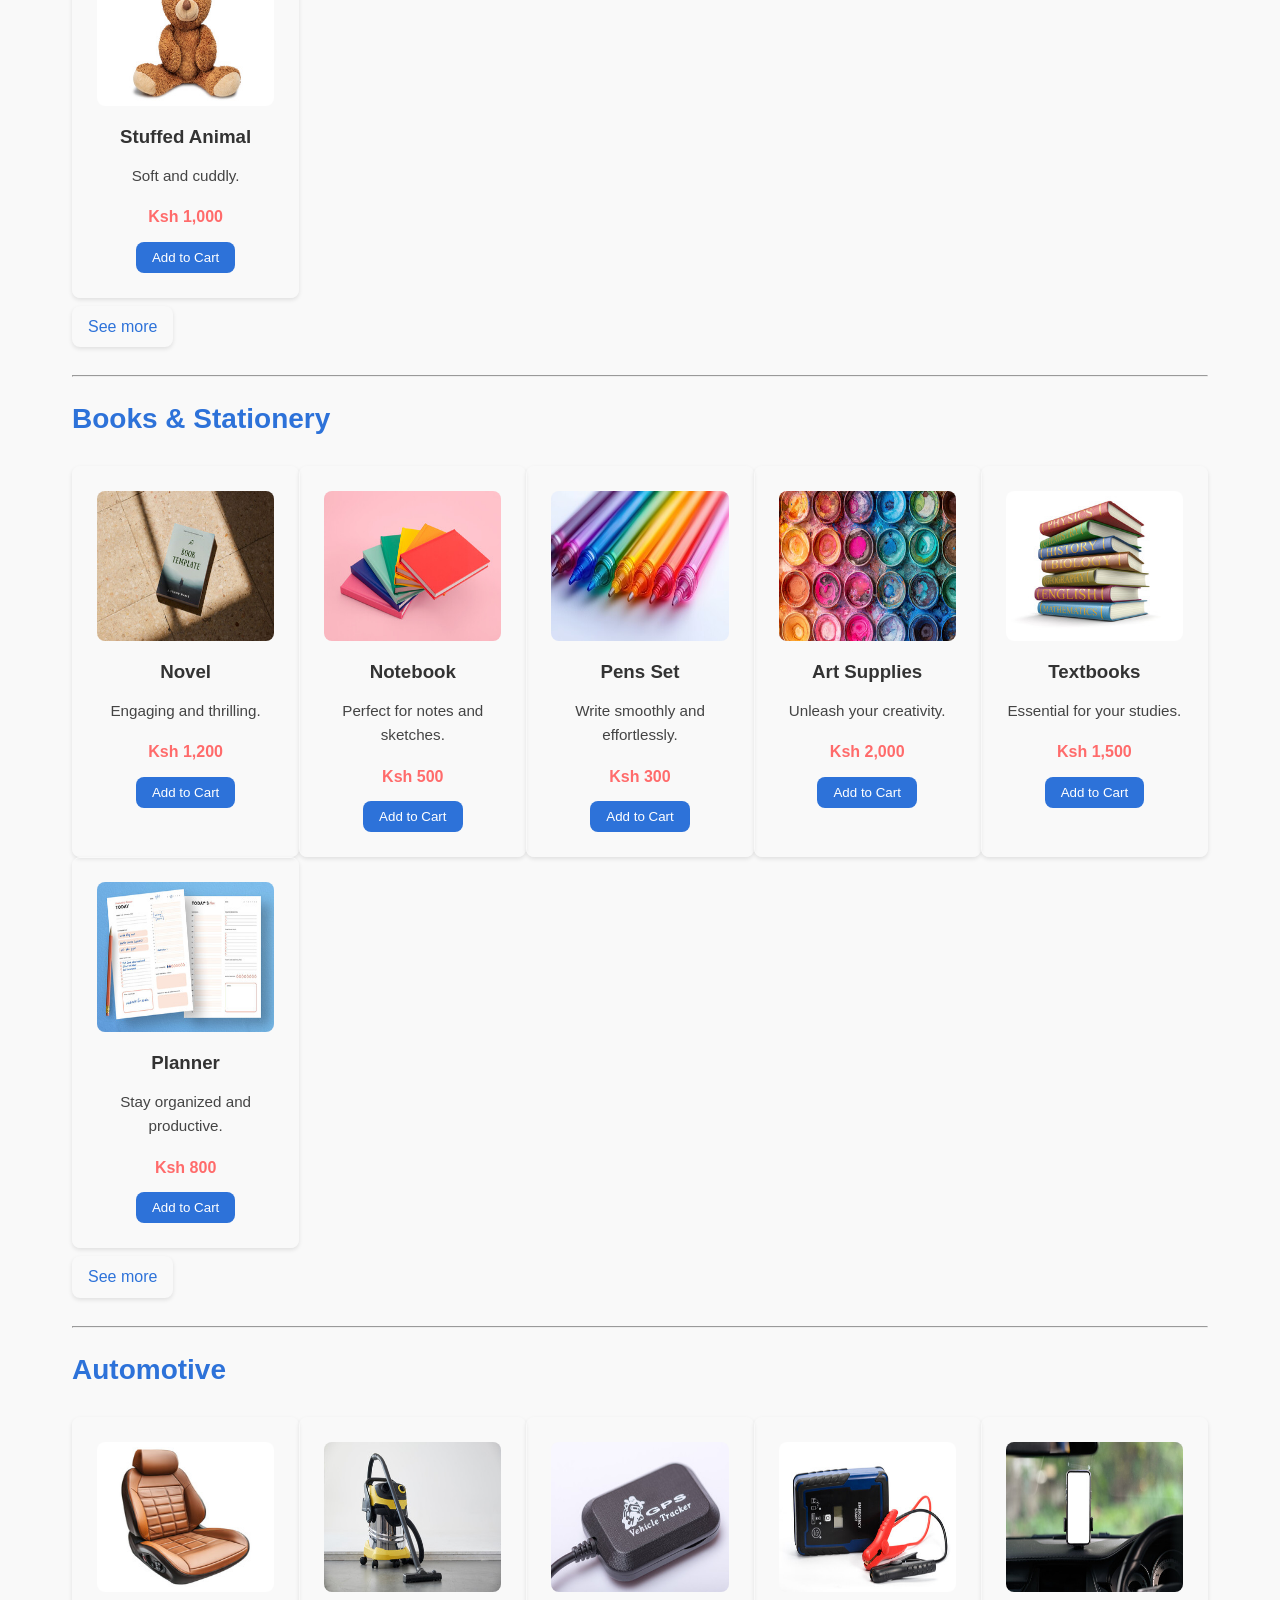
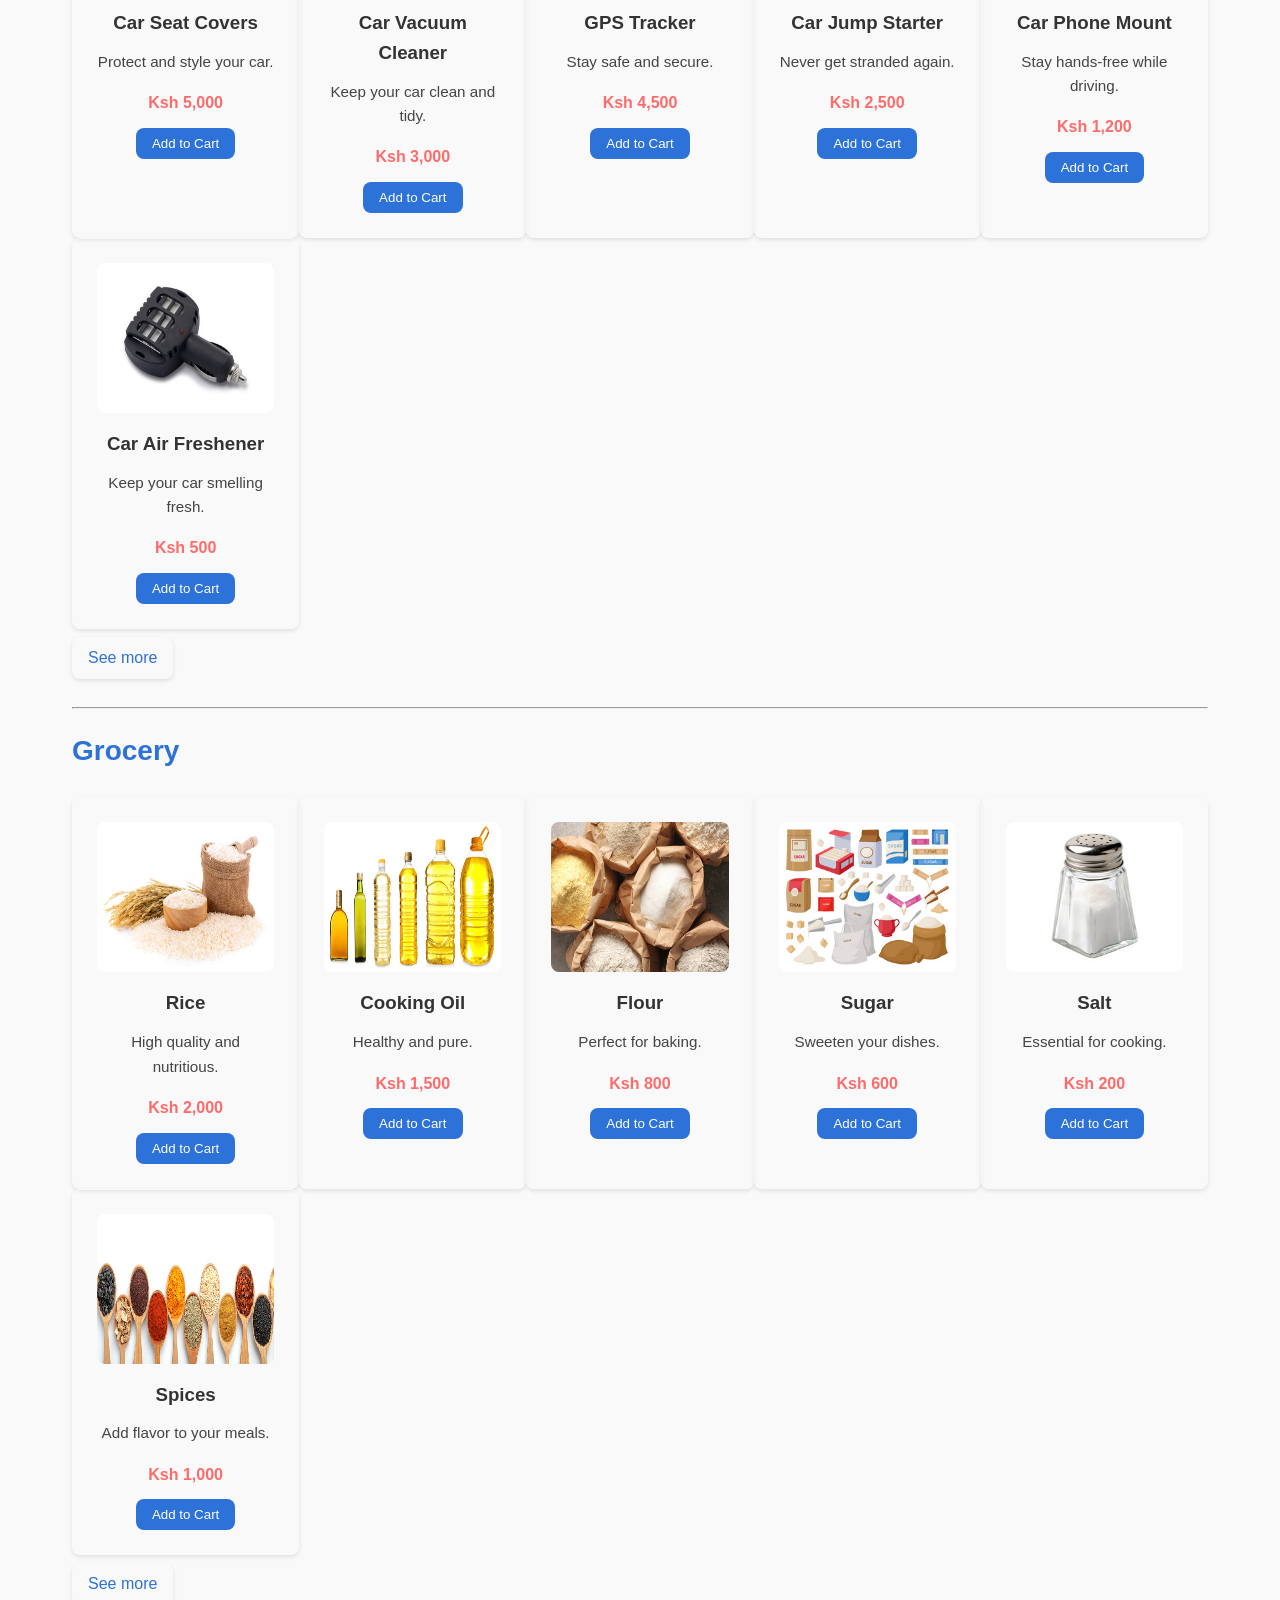
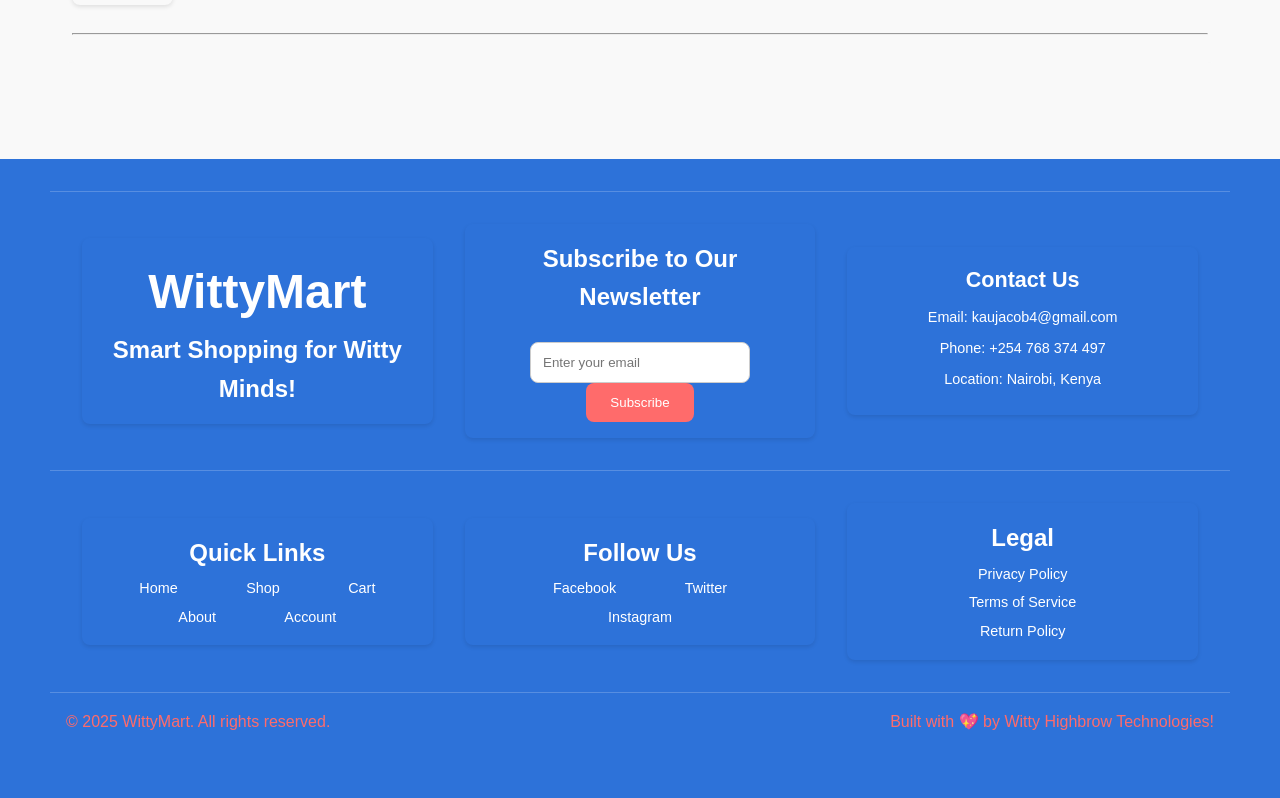
<file: breadcrumbs.html>
<!DOCTYPE html>
<html lang="en">
    <head>
        <meta charset="UTF-8">
        <meta name="viewport" content="width=device-width, initial-scale=1.0">
        <link rel="stylesheet" href="style.css">
        <title>Selected Category</title>
    </head>
    <body>
        <header>
            <button class="menu-toggle" onclick="togglemenu()">☰</button>
            <button class="close-btn" onclick="closemenu()">✖</button>
            <div class="container">
                <div class="logo">
                    <img src="images/Witty Mart.png" alt="WittyMart Logo">
                    <h1> WittyMart Shop</h1>
                </div>
                <br>
                <nav id="main-nav">
                    <ul class="nav-links" id="nav-links">
                        <li>
                            <a href="index.html">Home</a>
                        </li>
                        <li>
                            <a href="shop.html">Shop</a>
                        </li>
                        <li>
                            <a href="cart.html">Cart</a>
                        </li>
                        <li>
                            <a href="about.html">About</a>
                        </li>
                        <li>
                            <a href="contact.html">Contact</a>
                        </li>
                        <li>
                            <a href="#" class="active">Category</a>
                        </li>
                        <li>
                            <a href="terms.html">Terms</a>                            
                        </li>
                        <li>
                            <a href="home.html">
                                Account
                                <i class="fa fa-arrow-down"></i>
                            </a>
                        </li>
                        <button class="theme-toggle" onclick="toggleTheme()" id="theme-icon">🌞</button>
                    </ul>
                </nav>
            </div>
            <button class="sidebar-toggle" onclick="toggleSidebar()">☰ Categories</button>
            <div class="sidebar" id="sidebar">
                <div class="sidebar-content">
                    <h2>Categories</h2>
                    <ul>
                        <li>
                            <a href="breadcrumbs.html?#deals">Hot Deals</a>
                        </li>
                        <li>
                            <a href="breadcrumbs.html?#electronics">Electronics</a>
                        </li>
                        <li>
                            <a href="breadcrumbs.html?#fashion">Fashion</a>
                        </li>
                        <li>
                            <a href="breadcrumbs.html?#home-living">Home & Living</a>
                        </li>
                        <li>
                            <a href="breadcrumbs.html?#beauty-health">Beauty & Healthy</a>
                        </li>
                        <li>
                            <a href="breadcrumbs.html?#sports-outdoors">Sports & Outdoors</a>
                        </li>
                        <li>
                            <a href="breadcrumbs.html?#toys-hobbies">Toys & Hobbies</a>
                        </li>
                        <li>
                            <a href="breadcrumbs.html?#books-stationery">Books & Stationery</a>
                        </li>
                        <li>
                            <a href="breadcrumbs.html?#automotive">Automotive</a>
                        </li>
                        <li>
                            <a href="breadcrumbs.html?#grocery">Grocery</a>
                        </li>
                    </ul>
                </div>
            </div>
        </header>
        <main>
            <div class="products-section">
                <section id="deals">
                    <h2>Deals</h2>
                    <div class="products-grid">
                        <!-- Product 1 -->
                        <div class="product">
                            <img src="images/watch1.jpeg" alt="Smart Watch">
                            <h3>Smart Watch</h3>
                            <p>Keep track of time and health.</p>
                            <span class="price">Ksh 4,500</span>
                            <button class="add-to-cart" data-product="Smart Watch">Add to Cart</button>
                        </div>
                        <!-- Product 2 -->
                        <div class="product">
                            <img src="images/smart.jpg" alt="Smartphone">
                            <h3>Smartphone</h3>
                            <p>Stay connected with the world.</p>
                            <span class="price">Ksh 25,000</span>
                            <button class="add-to-cart" data-product="Smartphone">Add to Cart</button>
                        </div>
                        <!-- Product 3 -->
                        <div class="product">
                            <img src="images/a-hp-laptop-BP08X6.jpg" alt="Laptop">
                            <h3>Laptop</h3>
                            <p>Powerful performance for work and play.</p>
                            <span class="price">Ksh 80,000</span>
                            <button class="add-to-cart" data-product="Laptop">Add to Cart</button>
                        </div>
                        <!-- Product 4 -->
                        <div class="product">
                            <img src="images/head1.jpeg" alt="Bluetooth Headphones">
                            <h3>Bluetooth Headphones</h3>
                            <p>Immersive sound experience.</p>
                            <span class="price">Ksh 3,000</span>
                            <button class="add-to-cart" data-product="Bluetooth Headphones">Add to Cart</button>
                        </div>
                        <!-- Product 5 -->
                        <div class="product">
                            <img src="images/mouse.avif" alt="Wireless Mouse">
                            <h3>Wireless Mouse</h3>
                            <p>Ergonomic and smooth control.</p>
                            <span class="price">Ksh 1,200</span>
                            <button class="add-to-cart" data-product="Wireless Mouse">Add to Cart</button>
                        </div>
                        <!-- Product 6 -->
                        <div class="product">
                            <img src="images/tv.webp" alt="Smart TV">
                            <h3>Smart TV</h3>
                            <p>Experience entertainment like never before.</p>
                            <span class="price">Ksh 60,000</span>
                            <button class="add-to-cart" data-product="Smart TV">Add to Cart</button>
                        </div>
                    </div>
                    <div class="linker">
                        <a href="#" class="linkerbtn">See more</a>
                    </div>
                    <hr class="divider" style="width: 100%; height: 2px; background-color: #ccc; margin: 20px 0;">
                </section>
                <section id="electronics">
                    <h2>Electronics</h2>
                    <div class="products-grid">
                        <!-- Product 1 -->
                        <div class="product">
                            <img src="images/watch2.jpg" alt="Smart Watch">
                            <h3>Smart Watch</h3>
                            <p>Keep track of time and health.</p>
                            <span class="price">Ksh 4,500</span>
                            <button class="add-to-cart" data-product="Smart Watch">Add to Cart</button>
                        </div>
                        <!-- Product 2 -->
                        <div class="product">
                            <img src="images/phone.jpeg" alt="Smartphone">
                            <h3>Smartphone</h3>
                            <p>Stay connected with the world.</p>
                            <span class="price">Ksh 25,000</span>
                            <button class="add-to-cart" data-product="Smartphone">Add to Cart</button>
                        </div>
                        <!-- Product 3 -->
                        <div class="product">
                            <img src="images/tv1.webp" alt="Laptop">
                            <h3>Smart TV</h3>
                            <p>Powerful performance for work and play.</p>
                            <span class="price">Ksh 80,000</span>
                            <button class="add-to-cart" data-product="smartTv">Add to Cart</button>
                        </div>
                        <!-- Product 4 -->
                        <div class="product">
                            <img src="images/head1.jpeg" alt="Bluetooth Headphones">
                            <h3>Bluetooth Headphones</h3>
                            <p>Immersive sound experience.</p>
                            <span class="price">Ksh 3,000</span>
                            <button class="add-to-cart" data-product="Bluetooth Headphones">Add to Cart</button>
                        </div>
                        <!-- Product 5 -->
                        <div class="product">
                            <img src="images/mouse1.avif" alt="Wireless Mouse">
                            <h3>Wireless Mouse</h3>
                            <p>Ergonomic and smooth control.</p>
                            <span class="price">Ksh 1,200</span>
                            <button class="add-to-cart" data-product="Wireless Mouse">Add to Cart</button>
                        </div>
                        <!-- Product 6 -->
                        <div class="product">
                            <img src="images/tv2.jpg" alt="Smart TV">
                            <h3>Smart TV</h3>
                            <p>Experience entertainment like never before.</p>
                            <span class="price">Ksh 60,000</span>
                            <button class="add-to-cart" data-product="Smart TV">Add to Cart</button>
                        </div>
                    </div>
                    <div class="linker">
                        <a href="#" class="linkerbtn">See more</a>
                    </div>
                    <hr class="divider" style="width: 100%; height: 2px; background-color: #ccc; margin: 20px 0;">
                </section>
                <section id="fashion">
                    <h2>Fashion</h2>
                    <div class="products-grid">
                        <!-- Product 1 -->
                        <div class="product">
                            <img src="images/sh.jpg" alt="fashion item">
                            <h3>Shirt</h3>
                            <p>Stylish and comfortable.</p>
                            <span class="price">Ksh 1,500</span>
                            <button class="add-to-cart" data-product="Shirt">Add to Cart</button>
                        </div>
                        <!-- Product 2 -->
                        <div class="product">
                            <img src="images/jn.jpg" alt="fashion item">
                            <h3>Jeans</h3>
                            <p>Perfect fit for every occasion.</p>
                            <span class="price">Ksh 2,500</span>
                            <button class="add-to-cart" data-product="Jeans">Add to Cart</button>
                        </div>
                        <!-- Product 3 -->
                        <div class="product">
                            <img src="images/sn.jpg" alt="fashion item">
                            <h3>Sneakers</h3>
                            <p>Comfortable and trendy.</p>
                            <span class="price">Ksh 4,000</span>
                            <button class="add-to-cart" data-product="Sneakers">Add to Cart</button>
                        </div>
                        <!-- Product 4 -->
                        <div class="product">
                            <img src="images/dr.jpg" alt="fashion item">
                            <h3>Dress</h3>
                            <p>Elegant and stylish.</p>
                            <span class="price">Ksh 3,500</span>
                            <button class="add-to-cart" data-product="Dress">Add to Cart</button>
                        </div>
                        <!-- Product 5 -->
                        <div class="product">
                            <img src="images/jc.jpg" alt="fashion item">
                            <h3>Jacket</h3>
                            <p>Warm and fashionable.</p>
                            <span class="price">Ksh 5,000</span>
                            <button class="add-to-cart" data-product="Jacket">Add to Cart</button>
                        </div>
                        <!-- Product 6 -->
                        <div class="product">
                            <img src="images/ht.jpg" alt="fashion item">
                            <h3>Hat</h3>
                            <p>Stylish and protective.</p>
                            <span class="price">Ksh 1,000</span>
                            <button class="add-to-cart" data-product="Hat">Add to Cart</button>
                        </div>
                    </div>
                    <div class="linker">
                        <a href="#" class="linkerbtn">See more</a>
                    </div>
                    <hr class="divider" style="width: 100%; height: 2px; background-color: #ccc; margin: 20px 0;">
                </section>
                <section id="home-living">
                    <h2>Home & Living</h2>
                    <div class="products-grid">
                        <!-- Product 1 -->
                        <div class="product">
                            <img src="images/ch.jpg" alt="home item">
                            <h3>Couch</h3>
                            <p>Comfortable and stylish.</p>
                            <span class="price">Ksh 30,000</span>
                            <button class="add-to-cart" data-product="Couch">Add to Cart</button>
                        </div>
                        <!-- Product 2 -->
                        <div class="product">
                            <img src="images/dt.jpg" alt="home item">
                            <h3>Dining Table</h3>
                            <p>Perfect for family meals.</p>
                            <span class="price">Ksh 20,000</span>
                            <button class="add-to-cart" data-product="Dining Table">Add to Cart</button>
                        </div>
                        <!-- Product 3 -->
                        <div class="product">
                            <img src="images/bd.jpg" alt="home item">
                            <h3>Bed</h3>
                            <p>Comfortable and stylish.</p>
                            <span class="price">Ksh 40,000</span>
                            <button class="add-to-cart" data-product="Bed">Add to Cart</button>
                        </div>
                        <!-- Product 4 -->
                        <div class="product">
                            <img src="images/wd1.jpg" alt="home item">
                            <h3>Wardrobe</h3>
                            <p>Spacious and stylish.</p>
                            <span class="price">Ksh 15,000</span>
                            <button class="add-to-cart" data-product="Wardrobe">Add to Cart</button>
                        </div>
                        <!-- Product 5 -->
                        <div class="product">
                            <img src="images/rg.jpg" alt="home item">
                            <h3>Refrigerator</h3>
                            <p>Keep your food fresh.</p>
                            <span class="price">Ksh 50,000</span>
                            <button class="add-to-cart" data-product="Refrigerator">Add to Cart</button>
                        </div>
                        <!-- Product 6 -->
                        <div class="product">
                            <img src="images/wm.jpg" alt="home item">
                            <h3>Washing Machine</h3>
                            <p>Effortless laundry.</p>
                            <span class="price">Ksh 25,000</span>
                            <button class="add-to-cart" data-product="Washing Machine">Add to Cart</button>
                        </div>
                    </div>
                    <div class="linker">
                        <a href="#" class="linkerbtn">See more</a>
                    </div>
                    <hr class="divider" style="width: 100%; height: 2px; background-color: #ccc; margin: 20px 0;">
                </section>
                <section id="beauty-health">
                    <h2>Beauty & Health</h2>
                    <div class="products-grid">
                        <!-- Product 1 -->
                        <div class="product">
                            <img src="images/pf.jpg" alt="beauty item">
                            <h3>Perfume</h3>
                            <p>Long-lasting fragrance.</p>
                            <span class="price">Ksh 3,000</span>
                            <button class="add-to-cart" data-product="Perfume">Add to Cart</button>
                        </div>
                        <!-- Product 2 -->
                        <div class="product">
                            <img src="images/mk.jpg" alt="beauty item">
                            <h3>Makeup Kit</h3>
                            <p>All-in-one beauty solution.</p>
                            <span class="price">Ksh 4,500</span>
                            <button class="add-to-cart" data-product="Makeup Kit">Add to Cart</button>
                        </div>
                        <!-- Product 3 -->
                        <div class="product">
                            <img src="images/ss.jpg" alt="beauty item">
                            <h3>Skincare Set</h3>
                            <p>Glow and nourish your skin.</p>
                            <span class="price">Ksh 5,000</span>
                            <button class="add-to-cart" data-product="Skincare Set">Add to Cart</button>
                        </div>
                        <!-- Product 4 -->
                        <div class="product">
                            <img src="images/hd.jpg" alt="beauty item">
                            <h3>Hair Dryer</h3>
                            <p>Fast and efficient drying.</p>
                            <span class="price">Ksh 2,500</span>
                            <button class="add-to-cart" data-product="Hair Dryer">Add to Cart</button>
                        </div>
                        <!-- Product 5 -->
                        <div class="product">
                            <img src="images/sp.jpg" alt="beauty item">
                            <h3>Shampoo</h3>
                            <p>Gentle and nourishing.</p>
                            <span class="price">Ksh 1,200</span>
                            <button class="add-to-cart" data-product="Shampoo">Add to Cart</button>
                        </div>
                        <!-- Product 6 -->
                        <div class="product">
                            <img src="images/c.jpg" alt="beauty item">
                            <h3>Conditioner</h3>
                            <p>Soft and manageable hair.</p>
                            <span class="price">Ksh 1,500</span>
                            <button class="add-to-cart" data-product="Conditioner">Add to Cart</button>
                        </div>
                    </div>
                    <div class="linker">
                        <a href="#" class="linkerbtn">See more</a>
                    </div>
                    <hr class="divider" style="width: 100%; height: 2px; background-color: #ccc; margin: 20px 0;">
                </section>
                <section id="sports-outdoors">
                    <h2>Sports & Outdoors</h2>
                    <div class="products-grid">
                        <!-- Product 1 -->
                        <div class="product">
                            <img src="images/tr.jpg" alt="sports item">
                            <h3>Tennis Racket</h3>
                            <p>Perfect for your next match.</p>
                            <span class="price">Ksh 4,000</span>
                            <button class="add-to-cart" data-product="Tennis Racket">Add to Cart</button>
                        </div>
                        <!-- Product 2 -->
                        <div class="product">
                            <img src="images/ym.jpg" alt="sports item">
                            <h3>Yoga Mat</h3>
                            <p>Comfortable and non-slip.</p>
                            <span class="price">Ksh 1,500</span>
                            <button class="add-to-cart" data-product="Yoga Mat">Add to Cart</button>
                        </div>
                        <!-- Product 3 -->
                        <div class="product">
                            <img src="images/rs.jpg" alt="sports item">
                            <h3>Running Shoes</h3>
                            <p>Lightweight and comfortable.</p>
                            <span class="price">Ksh 5,000</span>
                            <button class="add-to-cart" data-product="Running Shoes">Add to Cart</button>
                        </div>
                        <!-- Product 4 -->
                        <div class="product">
                            <img src="images/bc.jpg" alt="sports item">
                            <h3>Bicycle</h3>
                            <p>Explore the outdoors.</p>
                            <span class="price">Ksh 15,000</span>
                            <button class="add-to-cart" data-product="Bicycle">Add to Cart</button>
                        </div>
                        <!-- Product 5 -->
                        <div class="product">
                            <img src="images/ct.jpg" alt="sports item">
                            <h3>Camping Tent</h3>
                            <p>Durable and waterproof.</p>
                            <span class="price">Ksh 8,000</span>
                            <button class="add-to-cart" data-product="Camping Tent">Add to Cart</button>
                        </div>
                        <!-- Product 6 -->
                        <div class="product">
                            <img src="images/fr.jpg" alt="sports item">
                            <h3>Fishing Rod</h3>
                            <p>Perfect for your next fishing trip.</p>
                            <span class="price">Ksh 2,500</span>
                            <button class="add-to-cart" data-product="Fishing Rod">Add to Cart</button>
                        </div>
                    </div>
                    <div class="linker">
                        <a href="#" class="linkerbtn">See more</a>
                    </div>
                    <hr class="divider" style="width: 100%; height: 2px; background-color: #ccc; margin: 20px 0;">
                </section>
                <section id="toys-hobbies">
                    <h2>Toys & Hobbies</h2>
                    <div class="products-grid">
                        <!-- Product 1 -->
                        <div class="product">
                            <img src="images/af.jpg" alt="toy item">
                            <h3>Action Figure</h3>
                            <p>Perfect for collectors.</p>
                            <span class="price">Ksh 1,500</span>
                            <button class="add-to-cart" data-product="Action Figure">Add to Cart</button>
                        </div>
                        <!-- Product 2 -->
                        <div class="product">
                            <img src="images/bg.jpg" alt="toy item">
                            <h3>Board Game</h3>
                            <p>Fun for the whole family.</p>
                            <span class="price">Ksh 2,000</span>
                            <button class="add-to-cart" data-product="Board Game">Add to Cart</button>
                        </div>
                        <!-- Product 3 -->
                        <div class="product">
                            <img src="images/pz.jpg" alt="toy item">
                            <h3>Puzzle</h3>
                            <p>Challenge your mind.</p>
                            <span class="price">Ksh 800</span>
                            <button class="add-to-cart" data-product="Puzzle">Add to Cart</button>
                        </div>
                        <!-- Product 4 -->
                        <div class="product">
                            <img src="images/rc.jpg" alt="toy item">
                            <h3>Remote Control Car</h3>
                            <p>Fun for all ages.</p>
                            <span class="price">Ksh 3,500</span>
                            <button class="add-to-cart" data-product="Remote Control Car">Add to Cart</button>
                        </div>
                        <!-- Product 5 -->
                        <div class="product">
                            <img src="images/bg.jpg" alt="toy item">
                            <h3>Building Blocks</h3>
                            <p>Encourage creativity.</p>
                            <span class="price">Ksh 1,200</span>
                            <button class="add-to-cart" data-product="Building Blocks">Add to Cart</button>
                        </div>
                        <!-- Product 6 -->
                        <div class="product">
                            <img src="images/sa.jpg" alt="toy item">
                            <h3>Stuffed Animal</h3>
                            <p>Soft and cuddly.</p>
                            <span class="price">Ksh 1,000</span>
                            <button class="add-to-cart" data-product="Stuffed Animal">Add to Cart</button>
                        </div>
                    </div>
                    <div class="linker">
                        <a href="#" class="linkerbtn">See more</a>
                    </div>
                    <hr class="divider" style="width: 100%; height: 2px; background-color: #ccc; margin: 20px 0;">
                </section>
                <section id="books-stationery">
                    <h2>Books & Stationery</h2>
                    <div class="products-grid">
                        <!-- Product 1 -->
                        <div class="product">
                            <img src="images/nl.jpg" alt="book item">
                            <h3>Novel</h3>
                            <p>Engaging and thrilling.</p>
                            <span class="price">Ksh 1,200</span>
                            <button class="add-to-cart" data-product="Novel">Add to Cart</button>
                        </div>
                        <!-- Product 2 -->
                        <div class="product">
                            <img src="images/nk1.jpg" alt="book item">
                            <h3>Notebook</h3>
                            <p>Perfect for notes and sketches.</p>
                            <span class="price">Ksh 500</span>
                            <button class="add-to-cart" data-product="Notebook">Add to Cart</button>
                        </div>
                        <!-- Product 3 -->
                        <div class="product">
                            <img src="images/ps.jpg" alt="book item">
                            <h3>Pens Set</h3>
                            <p>Write smoothly and effortlessly.</p>
                            <span class="price">Ksh 300</span>
                            <button class="add-to-cart" data-product="Pens Set">Add to Cart</button>
                        </div>
                        <!-- Product 4 -->
                        <div class="product">
                            <img src="images/as.jpg" alt="book item">
                            <h3>Art Supplies</h3>
                            <p>Unleash your creativity.</p>
                            <span class="price">Ksh 2,000</span>
                            <button class="add-to-cart" data-product="Art Supplies">Add to Cart</button>
                        </div>
                        <!-- Product 5 -->
                        <div class="product">
                            <img src="images/tb.jpg" alt="book item">
                            <h3>Textbooks</h3>
                            <p>Essential for your studies.</p>
                            <span class="price">Ksh 1,500</span>
                            <button class="add-to-cart" data-product="Textbooks">Add to Cart</button>
                        </div>
                        <!-- Product 6 -->
                        <div class="product">
                            <img src="images/pr.jpg" alt="book item">
                            <h3>Planner</h3>
                            <p>Stay organized and productive.</p>
                            <span class="price">Ksh 800</span>
                            <button class="add-to-cart" data-product="Planner">Add to Cart</button>
                        </div>
                    </div>
                    <div class="linker">
                        <a href="#" class="linkerbtn">See more</a>
                    </div>
                    <hr class="divider" style="width: 100%; height: 2px; background-color: #ccc; margin: 20px 0;">
                </section>
                <section id="automotive">
                    <h2>Automotive</h2>
                    <div class="products-grid">
                        <!-- Product 1 -->
                        <div class="product">
                            <img src="images/cs.jpg" alt="automotive item">
                            <h3>Car Seat Covers</h3>
                            <p>Protect and style your car.</p>
                            <span class="price">Ksh 5,000</span>
                            <button class="add-to-cart" data-product="Car Seat Covers">Add to Cart</button>
                        </div>
                        <!-- Product 2 -->
                        <div class="product">
                            <img src="images/cv.jpg" alt="automotive item">
                            <h3>Car Vacuum Cleaner</h3>
                            <p>Keep your car clean and tidy.</p>
                            <span class="price">Ksh 3,000</span>
                            <button class="add-to-cart" data-product="Car Vacuum Cleaner">Add to Cart</button>
                        </div>
                        <!-- Product 3 -->
                        <div class="product">
                            <img src="images/gps.jpg" alt="automotive item">
                            <h3>GPS Tracker</h3>
                            <p>Stay safe and secure.</p>
                            <span class="price">Ksh 4,500</span>
                            <button class="add-to-cart" data-product="GPS Tracker">Add to Cart</button>
                        </div>
                        <!-- Product 4 -->
                        <div class="product">
                            <img src="images/cj.jpg" alt="automotive item">
                            <h3>Car Jump Starter</h3>
                            <p>Never get stranded again.</p>
                            <span class="price">Ksh 2,500</span>
                            <button class="add-to-cart" data-product="Car Jump Starter">Add to Cart</button>
                        </div>
                        <!-- Product 5 -->
                        <div class="product">
                            <img src="images/cm.jpg" alt="automotive item">
                            <h3>Car Phone Mount</h3>
                            <p>Stay hands-free while driving.</p>
                            <span class="price">Ksh 1,200</span>
                            <button class="add-to-cart" data-product="Car Phone Mount">Add to Cart</button>
                        </div>
                        <!-- Product 6 -->
                        <div class="product">
                            <img src="images/cf.jpg" alt="automotive item">
                            <h3>Car Air Freshener</h3>
                            <p>Keep your car smelling fresh.</p>
                            <span class="price">Ksh 500</span>
                            <button class="add-to-cart" data-product="Car Air Freshener">Add to Cart</button>
                        </div>
                    </div>
                    <div class="linker">
                        <a href="#" class="linkerbtn">See more</a>
                    </div>
                    <hr class="divider" style="width: 100%; height: 2px; background-color: #ccc; margin: 20px 0;">
                </section>
                <section id="grocery">
                    <h2>Grocery</h2>
                    <div class="products-grid">
                        <!-- Product 1 -->
                        <div class="product">
                            <img src="images/rice.jpg" alt="grocery item">
                            <h3>Rice</h3>
                            <p>High quality and nutritious.</p>
                            <span class="price">Ksh 2,000</span>
                            <button class="add-to-cart" data-product="Rice">Add to Cart</button>
                        </div>
                        <!-- Product 2 -->
                        <div class="product">
                            <img src="images/co.jpg" alt="grocery item">
                            <h3>Cooking Oil</h3>
                            <p>Healthy and pure.</p>
                            <span class="price">Ksh 1,500</span>
                            <button class="add-to-cart" data-product="Cooking Oil">Add to Cart</button>
                        </div>
                        <!-- Product 3 -->
                        <div class="product">
                            <img src="images/flour.jpg" alt="grocery item">
                            <h3>Flour</h3>
                            <p>Perfect for baking.</p>
                            <span class="price">Ksh 800</span>
                            <button class="add-to-cart" data-product="Flour">Add to Cart</button>
                        </div>
                        <!-- Product 4 -->
                        <div class="product">
                            <img src="images/sugar.jpg" alt="grocery item">
                            <h3>Sugar</h3>
                            <p>Sweeten your dishes.</p>
                            <span class="price">Ksh 600</span>
                            <button class="add-to-cart" data-product="Sugar">Add to Cart</button>
                        </div>
                        <!-- Product 5 -->
                        <div class="product">
                            <img src="images/salt.jpg" alt="grocery item">
                            <h3>Salt</h3>
                            <p>Essential for cooking.</p>
                            <span class="price">Ksh 200</span>
                            <button class="add-to-cart" data-product="Salt">Add to Cart</button>
                        </div>
                        <!-- Product 6 -->
                        <div class="product">
                            <img src="images/spices.jpg" alt="grocery item">
                            <h3>Spices</h3>
                            <p>Add flavor to your meals.</p>
                            <span class="price">Ksh 1,000</span>
                            <button class="add-to-cart" data-product="Spices">Add to Cart</button>
                        </div>
                    </div>
                    <div class="linker">
                        <a href="#" class="linkerbtn">See more</a>
                    </div>
                    <hr class="divider" style="width: 100%; height: 2px; background-color: #ccc; margin: 20px 0;">
                </section>
            </div>
        </main>
        <!-- Footer -->
        <footer class="footer">
            <div class="footer-row">
                <div class="card footer-logo">
                    <h1>WittyMart</h1>
                    <p>Smart Shopping for Witty Minds!</p>
                </div>
                <div class=" card footer-newsletter">
                    <h2>Subscribe to Our Newsletter</h2>
                    <br>
                    <form id="newsletter-form">
                        <input type="email" placeholder="Enter your email" required>
                        <button type="submit">Subscribe</button>
                    </form>
                </div>
                <div class=" card footer-contact">
                    <h2>Contact Us</h2>
                    <p>
                        Email:
                        <a href="mailto:kaujacob4@gmail.com">kaujacob4@gmail.com</a>
                    </p>
                    <p>Phone: +254 768 374 497</p>
                    <p>Location: Nairobi, Kenya</p>
                </div>
            </div>
            <div class="footer-row">
                <div class="card footer-links">
                    <h2>Quick Links</h2>
                    <ul>
                        <li>
                            <a href="index.html">Home</a>
                        </li>
                        <li>
                            <a href="shop.html">Shop</a>
                        </li>
                        <li>
                            <a href="cart.html">Cart</a>
                        </li>
                        <li>
                            <a href="about.html">About</a>
                        </li>
                        <li>
                            <a href="contact.html">
                                Account</a>
                        </li>
                    </ul>
                </div>
                <div class="card footer-social">
                    <h2>Follow Us</h2>
                    <ul>
                        <li>
                            <a href="#">Facebook</a>
                        </li>
                        <li>
                            <a href="#">Twitter</a>
                        </li>
                        <li>
                            <a href="#">Instagram</a>
                        </li>
                    </ul>
                </div>
                <div class="card footer-legal">
                    <h2>Legal</h2>
                    <ul>
                        <li>
                          <a href="terms.html#privacy">Privacy Policy</a>
                        </li>
                        <li>
                          <a href="terms.html#terms">Terms of Service</a>
                        </li>
                        <li>
                          <a href="terms.html#returns">Return Policy</a>
                        </li>
                      </ul>
                </div>
            </div>
            <div class="footer-row" id="footer-bottom">
                <p>&copy; 2025 WittyMart. All rights reserved.</p>
                <p>Built with 💖 by Witty Highbrow Technologies!</p>
            </div>
        </footer>
        <script src="script.js"></script>
    </body>
</html>
</file>
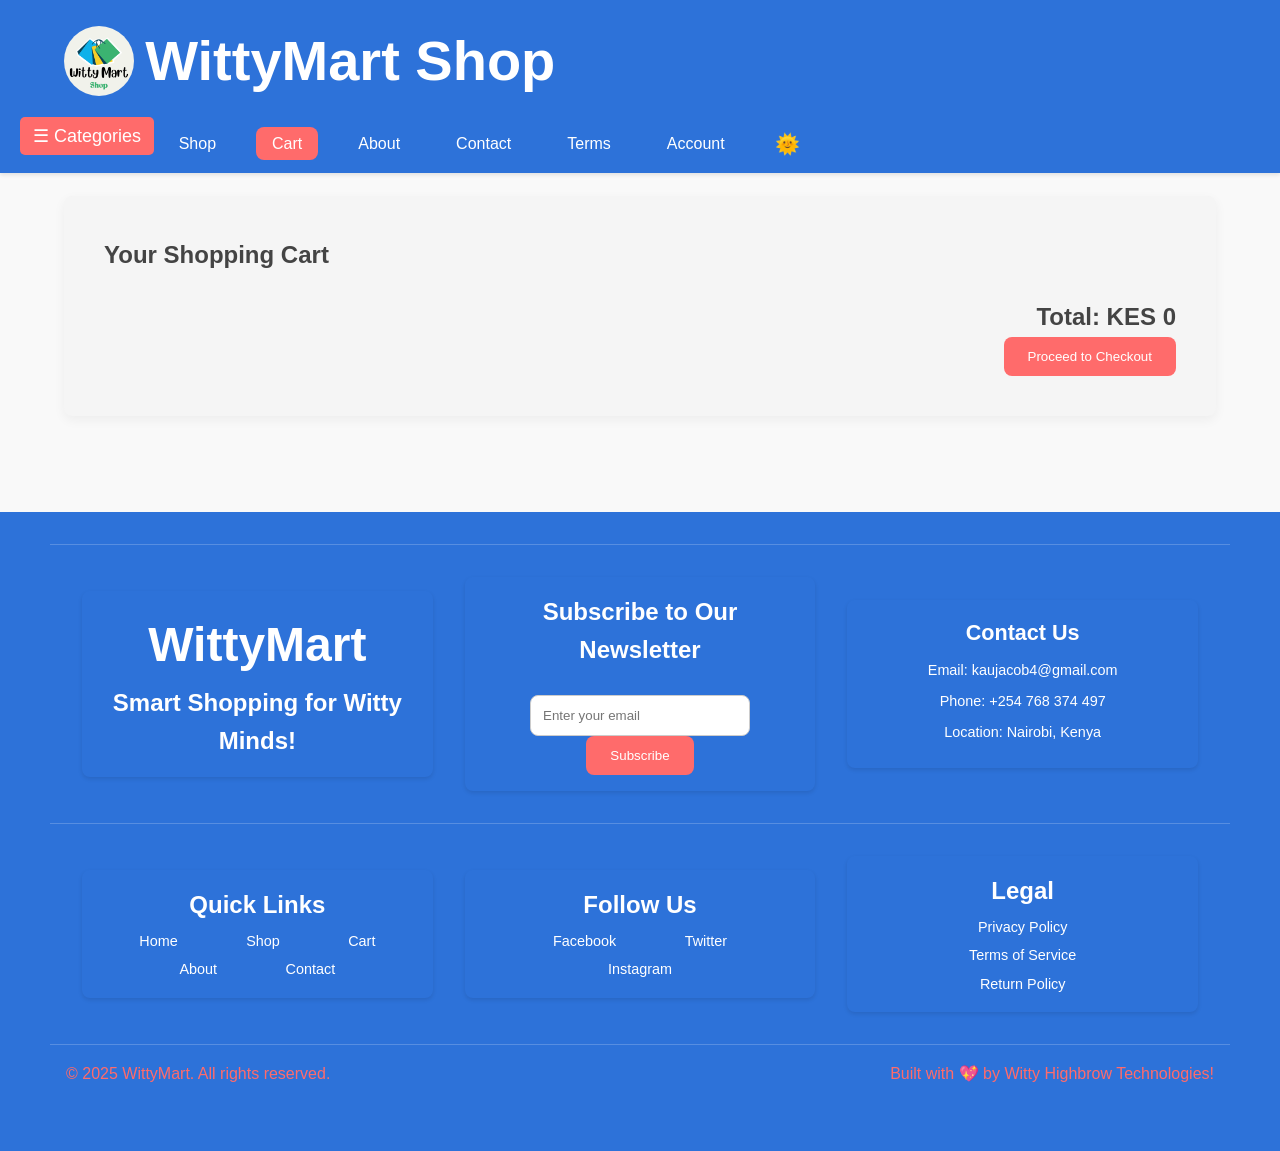
<file: cart.html>
<!DOCTYPE html>
<html lang="en">
<head>
  <meta charset="UTF-8" />
  <meta name="viewport" content="width=device-width, initial-scale=1.0"/>
  <title>Cart - WittyMart</title>
  <link rel="stylesheet" href="style.css" />
</head>
<body>
  <!-- Header and Navigation -->
  <header>
    <button class="menu-toggle" onclick="togglemenu()">☰</button>  
    <button class="close-btn" onclick="closemenu()">✖</button>  
    <div class="container">
        <div class="logo">
            <img src="images/Witty Mart.png" alt="WittyMart Logo">
        <h1> WittyMart Shop</h1>
        </div>
        <br>
        <nav id="main-nav">
            <ul class="nav-links" id="nav-links">
                <li>
                    <a href="index.html">Home</a>
                </li>
                <li>
                    <a href="shop.html">Shop</a>
                </li>
                <li>
                    <a href="cart.html" class="active">Cart</a>
                </li>
                <li>
                    <a href="about.html">About</a>
                </li>
                <li>
                    <a href="contact.html">Contact</a>
                </li>
                <li>
                    <a href="terms.html">Terms</a>                            
                </li>
                <li>
                    <a href="contact.html">
                        Account
                        <i class="fa fa-arrow-down"></i>
                    </a>
                </li>                         
              <button class="theme-toggle" onclick="toggleTheme()" id="theme-icon">🌞</button>                       
            </ul>                    
        </nav>
    </div>
    <button class="sidebar-toggle" onclick="toggleSidebar()">☰ Categories</button>
    <div class="sidebar" id="sidebar">
        <div class="sidebar-content">
            <h2>Categories</h2>
            <ul>
                <li>
                    <a href="breadcrumbs.html?#deals">Hot Deals</a>
                </li>
                <li>
                    <a href="breadcrumbs.html?#electronics">Electronics</a>
                </li>
                <li>
                    <a href="breadcrumbs.html?#fashion">Fashion</a>
                </li>
                <li>
                    <a href="breadcrumbs.html?#home-living">Home & Living</a>
                </li>
                <li>
                    <a href="breadcrumbs.html?#beauty-health">Beauty & Healthy</a>
                </li>
                <li>
                    <a href="breadcrumbs.html?#sports-outdoors">Sports & Outdoors</a>
                </li>
                <li>
                    <a href="breadcrumbs.html?#toys-hobbies">Toys & Hobbies</a>
                </li>
                <li>
                    <a href="breadcrumbs.html?#books-stationery">Books & Stationery</a>
                </li>
                <li>
                    <a href="breadcrumbs.html?#automotive">Automotive</a>
                </li>
                <li>
                    <a href="breadcrumbs.html?#grocery">Grocery</a>
                </li>
            </ul>
        </div>
    </div>
</header>

  <!-- Cart Section -->
  <main>
    <section class="cart">
      <h1>Your Shopping Cart</h1>
      <div class="cart-items" id="cart-items">
        <!-- Cart items will be dynamically added here -->
      </div>

      <div class="cart-summary">
        <h2>Total: KES <span id="cart-total">0</span></h2>
        <button class="checkout-btn">Proceed to Checkout</button>
      </div>
    </section>
  </main>
<!-- Footer -->
<footer class="footer">
    <div class="footer-row">
        <div class="card footer-logo">
            <h1>WittyMart</h1>
            <p>Smart Shopping for Witty Minds!</p>
        </div>
        <div class=" card footer-newsletter">
            <h2>Subscribe to Our Newsletter</h2><br>
            <form id="newsletter-form">
                <input type="email" placeholder="Enter your email" required>
                <button type="submit">Subscribe</button>
            </form>
        </div>
        <div class=" card footer-contact">
            <h2>Contact Us</h2>
            <p>
                Email:
                <a href="mailto:kaujacob4@gmail.com">kaujacob4@gmail.com</a>
            </p>
            <p>Phone: +254 768 374 497</p>
            <p>Location: Nairobi, Kenya</p>
        </div>
    </div>
    <div class="footer-row">
        <div class="card footer-links">
            <h2>Quick Links</h2>
            <ul>
                <li>
                    <a href="index.html">Home</a>
                </li>
                <li>
                    <a href="shop.html">Shop</a>
                </li>
                <li>
                    <a href="cart.html">Cart</a>
                </li>
                <li>
                    <a href="about.html">About</a>
                </li>
                <li>
                    <a href="home.html">Contact</a>
                </li>
            </ul>
        </div>
        <div class="card footer-social">
            <h2>Follow Us</h2>
            <ul>
                <li>
                    <a href="#">Facebook</a>
                </li>
                <li>
                    <a href="#">Twitter</a>
                </li>
                <li>
                    <a href="#">Instagram</a>
                </li>
            </ul>
        </div>
        <div class="card footer-legal">
            <h2>Legal</h2>
            <ul>
                <li>
                  <a href="terms.html#privacy">Privacy Policy</a>
                </li>
                <li>
                  <a href="terms.html#terms">Terms of Service</a>
                </li>
                <li>
                  <a href="terms.html#returns">Return Policy</a>
                </li>
              </ul>
        </div>
    </div>
    <div class="footer-row" id="footer-bottom">
        <p>&copy; 2025 WittyMart. All rights reserved.</p>
        <p>Built with 💖 by Witty Highbrow Technologies!</p>
    </div>
</footer>
  <!-- Script -->
  <script src="script.js"></script>
</body>
</html>
</file>
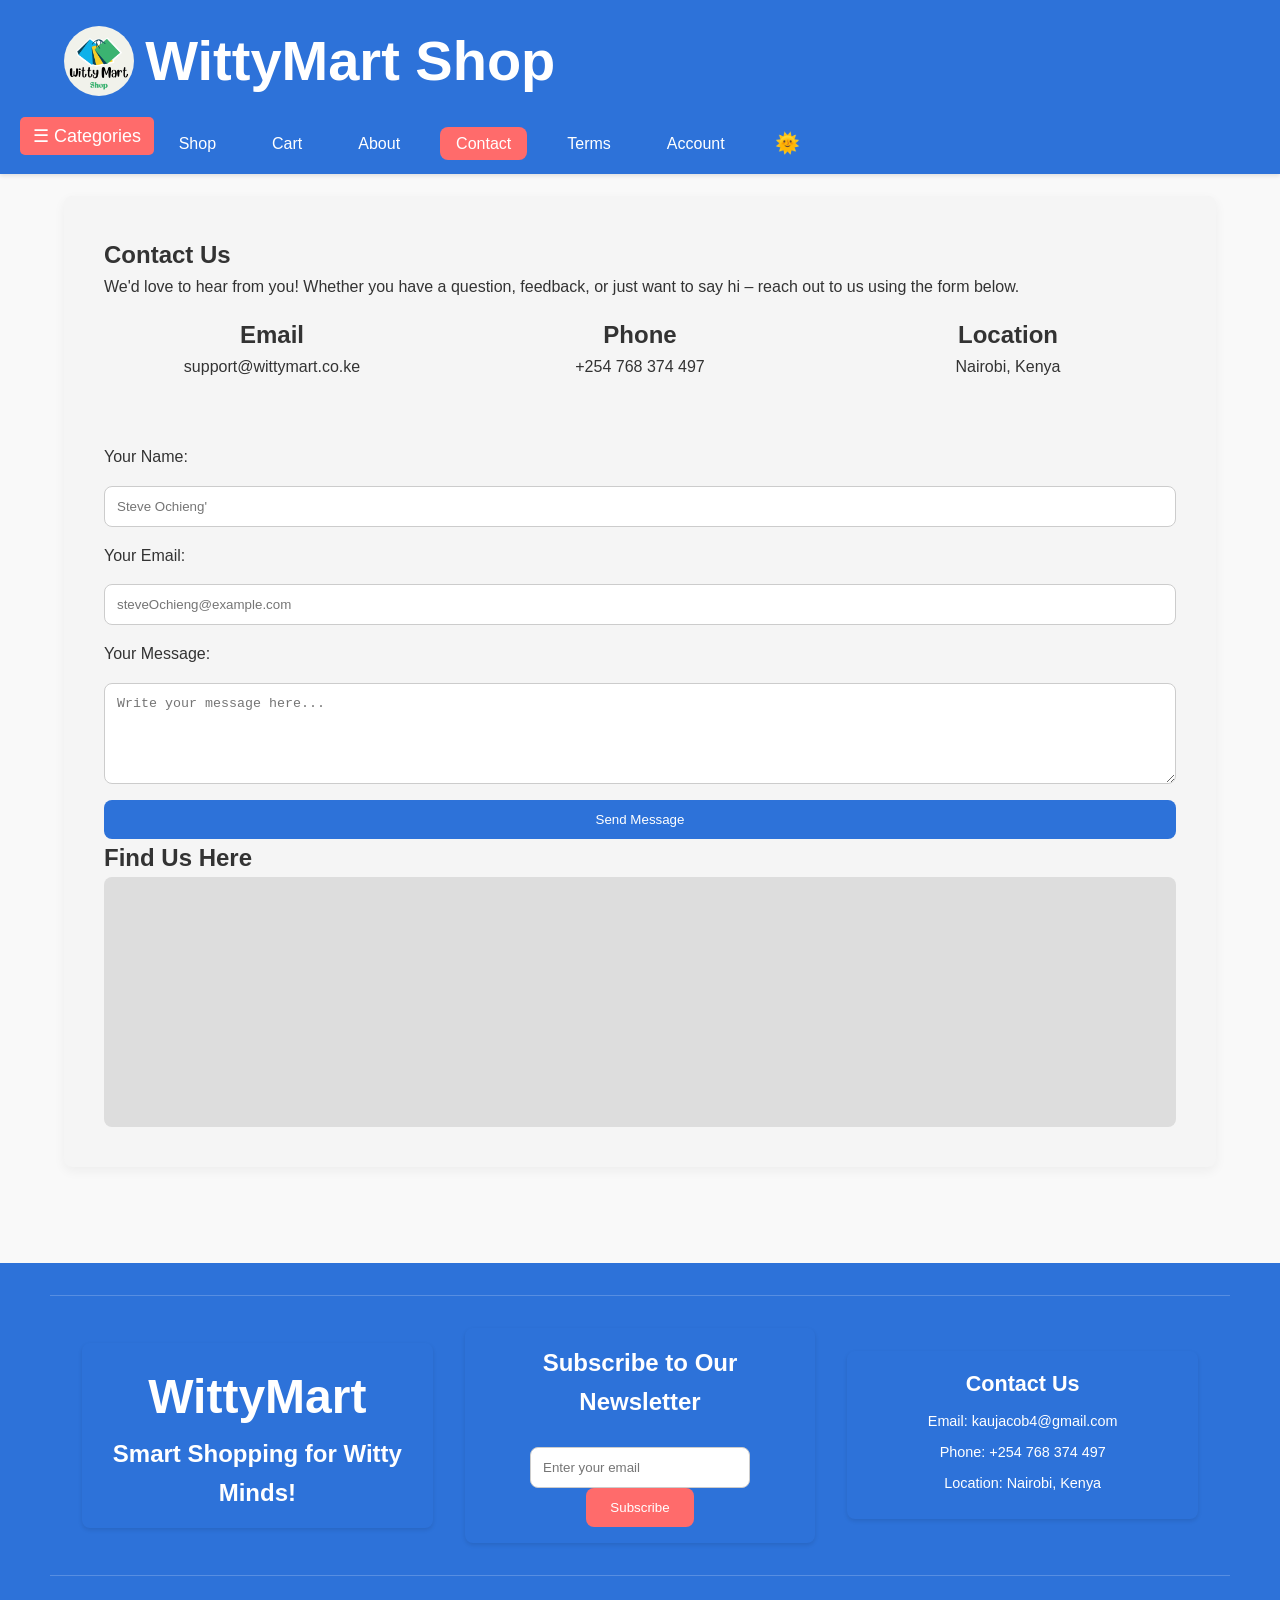
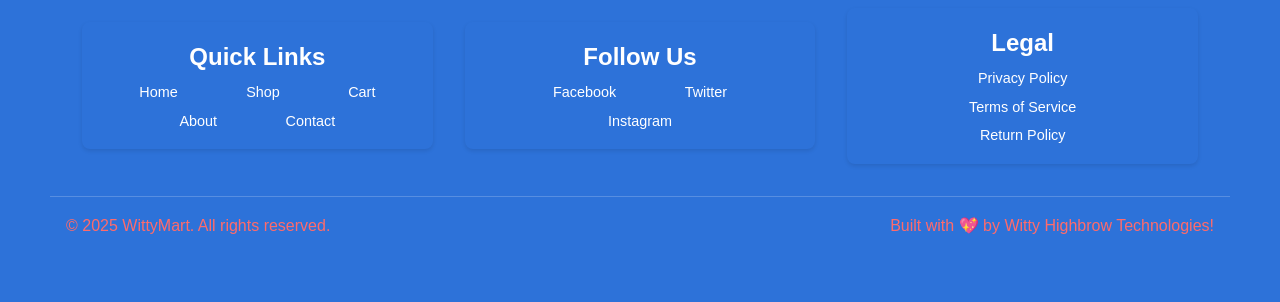
<file: contact.html>
<!DOCTYPE html>
<html lang="en">
    <head>
        <meta charset="UTF-8">
        <meta name="viewport" content="width=device-width, initial-scale=1.0">
        <title>Contact Us - WittyMart</title>
        <link rel="stylesheet" href="style.css">
    </head>
    <body>
        <!-- Header -->
        <header>
            <button class="menu-toggle" onclick="togglemenu()">☰</button>
            <button class="close-btn" onclick="closemenu()">✖</button>
            <div class="container">
                <div class="logo">
                    <img src="images/Witty Mart.png" alt="WittyMart Logo">
                    <h1> WittyMart Shop</h1>
                </div>
                <br>
                <nav id="main-nav">
                    <ul class="nav-links" id="nav-links">
                        <li>
                            <a href="index.html">Home</a>
                        </li>
                        <li>
                            <a href="shop.html">Shop</a>
                        </li>
                        <li>
                            <a href="cart.html">Cart</a>
                        </li>
                        <li>
                            <a href="about.html">About</a>
                        </li>
                        <li>
                            <a href="contact.html" class="active">Contact</a>
                        </li>
                        <li>
                            <a href="terms.html">Terms</a>
                        </li>
                        <li>
                            <a href="home.html">
                                Account
                                <i class="fa fa-arrow-down"></i>
                            </a>
                        </li>
                        <li>
                            <button class="theme-toggle" onclick="toggleTheme()" id="theme-icon">🌞</button>
                        </li>
                    </ul>
                </nav>
            </div>
            <button class="sidebar-toggle" onclick="toggleSidebar()">☰ Categories</button>
            <div class="sidebar" id="sidebar">
                <div class="sidebar-content">
                    <h2>Categories</h2>
                    <ul>
                        <li>
                            <a href="breadcrumbs.html?#deals">Hot Deals</a>
                        </li>
                        <li>
                            <a href="breadcrumbs.html?#electronics">Electronics</a>
                        </li>
                        <li>
                            <a href="breadcrumbs.html?#fashion">Fashion</a>
                        </li>
                        <li>
                            <a href="breadcrumbs.html?#home-living">Home & Living</a>
                        </li>
                        <li>
                            <a href="breadcrumbs.html?#beauty-health">Beauty & Healthy</a>
                        </li>
                        <li>
                            <a href="breadcrumbs.html?#sports-outdoors">Sports & Outdoors</a>
                        </li>
                        <li>
                            <a href="breadcrumbs.html?#toys-hobbies">Toys & Hobbies</a>
                        </li>
                        <li>
                            <a href="breadcrumbs.html?#books-stationery">Books & Stationery</a>
                        </li>
                        <li>
                            <a href="breadcrumbs.html?#automotive">Automotive</a>
                        </li>
                        <li>
                            <a href="breadcrumbs.html?#grocery">Grocery</a>
                        </li>
                    </ul>
                </div>
            </div>
        </header>
        <!-- Main Content -->
        <main>
            <section class="contact-section">
                <h1>Contact Us</h1>
                <p>We'd love to hear from you! Whether you have a question, feedback, or just want to say hi – reach out to us using the form below.</p>
                <!-- Contact Info -->
                <div class="contact-info">
                    <article>
                        <h2>Email</h2>
                        <p>
                            <a href="mailto:kaujacob4@Gmail.com">support@wittymart.co.ke</a>
                        </p>
                    </article>
                    <article>
                        <h2>Phone</h2>
                        <p>+254 768 374 497</p>
                    </article>
                    <article>
                        <h2>Location</h2>
                        <p>Nairobi, Kenya</p>
                    </article>
                </div>
                <!-- Contact Form -->
                <form class="contact-form" onsubmit="return handleContactForm(event)">
                    <p id="form-status" class="form-status"></p>
                    <label for="name">Your Name:</label>
                    <input
                        type="text"
                        id="name"
                        name="name"
                        required
                        placeholder="Steve Ochieng' "
                    >
                    <label for="email">Your Email:</label>
                    <input
                        type="email"
                        id="email"
                        name="email"
                        required
                        placeholder="steveOchieng@example.com"
                    >
                    <label for="message">Your Message:</label>
                    <textarea
                        id="message"
                        name="message"
                        rows="5"
                        required
                        placeholder="Write your message here..."
                    ></textarea>
                    <button type="submit">Send Message</button>
                    
                </form>
                <!-- Map -->
                <div class="map-placeholder">
                    <h2>Find Us Here</h2>
                    <div class="map-box">
                        <iframe
                            src="https://www.google.com/maps/embed?pb=!1m18!1m12!1m3!1d2042026.9634323379!2d37.01177459031261!3d-1.5629716108985743!2m3!1f0!2f0!3f0!3m2!1i1024!2i768!4f13.1!3m3!1m2!1s0x1824b19cc6a8df91%3A0x629cdb0fc90d2def!2sKitui%20County!5e0!3m2!1sen!2ske!4v1746260272741!5m2!1sen!2ske"
                            allowfullscreen="" 
                            loading="lazy" 
                            referrerpolicy="no-referrer-when-downgrade"
                        ></iframe>
                    </div>
                </div>
            </section>
        </main>
        <!-- Footer -->
        <footer class="footer">
            <div class="footer-row">
                <div class="card footer-logo">
                    <h1>WittyMart</h1>
                    <p>Smart Shopping for Witty Minds!</p>
                </div>
                <div class=" card footer-newsletter">
                    <h2>Subscribe to Our Newsletter</h2>
                    <br>
                    <form id="newsletter-form">
                        <input type="email" placeholder="Enter your email" required>
                        <button type="submit">Subscribe</button>
                    </form>
                </div>
                <div class=" card footer-contact">
                    <h2>Contact Us</h2>
                    <p>
                        Email:
                        <a href="mailto:kaujacob4@gmail.com">kaujacob4@gmail.com</a>
                    </p>
                    <p>Phone: +254 768 374 497</p>
                    <p>Location: Nairobi, Kenya</p>
                </div>
            </div>
            <div class="footer-row">
                <div class="card footer-links">
                    <h2>Quick Links</h2>
                    <ul>
                        <li>
                            <a href="index.html">Home</a>
                        </li>
                        <li>
                            <a href="shop.html">Shop</a>
                        </li>
                        <li>
                            <a href="cart.html">Cart</a>
                        </li>
                        <li>
                            <a href="about.html">About</a>
                        </li>
                        <li>
                            <a href="contact.html">Contact</a>
                        </li>
                    </ul>
                </div>
                <div class="card footer-social">
                    <h2>Follow Us</h2>
                    <ul>
                        <li>
                            <a href="#">Facebook</a>
                        </li>
                        <li>
                            <a href="#">Twitter</a>
                        </li>
                        <li>
                            <a href="#">Instagram</a>
                        </li>
                    </ul>
                </div>
                <div class="card footer-legal">
                    <h2>Legal</h2>
                    <ul>
                        <li>
                          <a href="terms.html#privacy">Privacy Policy</a>
                        </li>
                        <li>
                          <a href="terms.html#terms">Terms of Service</a>
                        </li>
                        <li>
                          <a href="terms.html#returns">Return Policy</a>
                        </li>
                      </ul>
                </div>
            </div>
            <div class="footer-row" id="footer-bottom">
                <p>&copy; 2025 WittyMart. All rights reserved.</p>
                <p>Built with 💖 by Witty Highbrow Technologies!</p>
            </div>
        </footer>
        <!-- Script -->
        <script src="script.js"></script>
    </body>
</html>
</file>
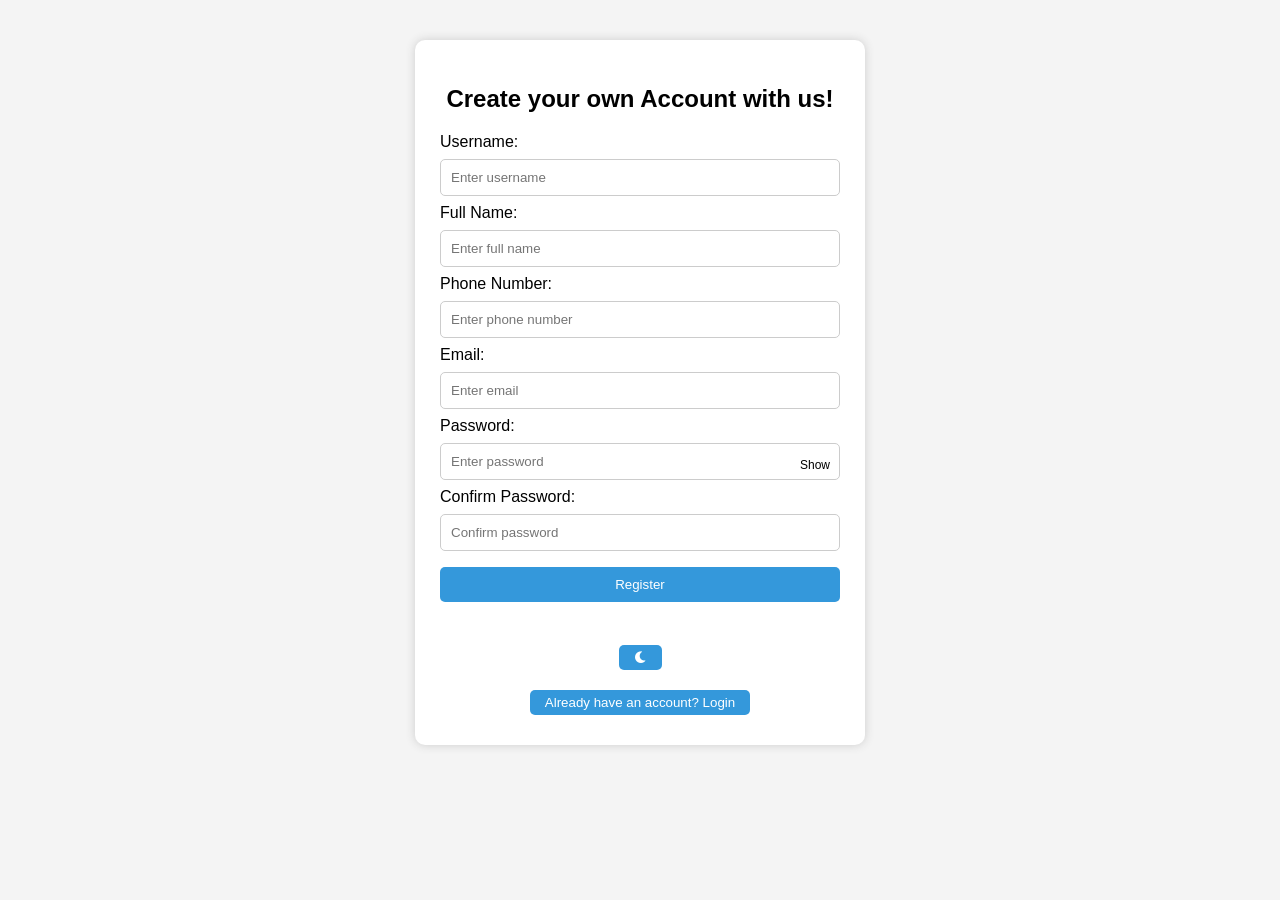
<file: home.html>
<!DOCTYPE html>
<html lang="en" data-theme="light">
<head>
  <meta charset="UTF-8" />
  <meta name="viewport" content="width=device-width, initial-scale=1.0"/>
  <title>Register / Login</title>
  <link rel="stylesheet" href="https://cdnjs.cloudflare.com/ajax/libs/font-awesome/6.0.0-beta3/css/all.min.css" />
  <style>
    :root {
      --bg-color: #f4f4f4;
      --text-color: #000;
      --container-bg: #fff;
      --button-bg: #3498db;
      --modal-bg: #fff;
      --shadow-color: #ccc;
    }

    [data-theme="dark"] {
      --bg-color: #1e1e1e;
      --text-color: #fff;
      --container-bg: #2c2c2c;
      --button-bg: #2980b9;
      --modal-bg: #333;
      --shadow-color: #000;
    }

    body {
      font-family: Arial, sans-serif;
      margin: 40px;
      background-color: var(--bg-color);
      color: var(--text-color);
      transition: background-color 0.3s, color 0.3s;
    }

    .container {
      max-width: 400px;
      background: var(--container-bg);
      padding: 25px;
      border-radius: 10px;
      box-shadow: 0 0 10px var(--shadow-color);
      margin: auto;
    }

    h2 {
      text-align: center;
    }

    input, button {
      width: 100%;
      padding: 10px;
      margin: 8px 0;
      box-sizing: border-box;
      background: none;
      color: inherit;
      border: 1px solid #ccc;
      border-radius: 5px;
    }

    button {
      background-color: var(--button-bg);
      color: white;
      border: none;
      cursor: pointer;
    }

    .toggle-password {
      cursor: pointer;
      font-size: 12px;
      float: right;
      margin-top: -30px;
      margin-right: 10px;
      position: relative;
      z-index: 2;
    }

    .message {
      margin-top: 10px;
      font-weight: bold;
    }

    .error { color: red; }
    .success { color: green; }

    .progress-bar {
      width: 0;
      height: 10px;
      background: var(--button-bg);
      transition: width 1s ease-in-out;
      border-radius: 5px;
      margin-top: 10px;
    }

    .modal {
      display: none;
      position: fixed;
      z-index: 10;
      left: 0; top: 0;
      width: 100%; height: 100%;
      background-color: rgba(0,0,0,0.4);
    }

    .modal-content {
      background: var(--modal-bg);
      margin: 15% auto;
      padding: 20px;
      max-width: 300px;
      border-radius: 10px;
      text-align: center;
      color: var(--text-color);
    }

    .modal button {
      width: 45%;
      margin: 5px;
    }

    .theme-toggle, .switch-form {
      text-align: center;
      margin-top: 10px;
    }

    .theme-toggle button, .switch-form button {
      width: auto;
      background: var(--button-bg);
      color: #fff;
      border: none;
      padding: 5px 15px;
      margin: 5px;
    }

    .hidden {
      display: none;
    }
  </style>
</head>
<body>
  <div class="container">
    <h2 id="formTitle">Create your own Account with us!</h2>

    <!-- Register Form -->
    <form id="signupForm">
      <label>Username:</label>
      <input type="text" id="username" required placeholder="Enter username">

      <label>Full Name:</label>
      <input type="text" id="name" required placeholder="Enter full name">

      <label>Phone Number:</label>
      <input type="tel" id="phone" required placeholder="Enter phone number">

      <label>Email:</label>
      <input type="email" id="email" required placeholder="Enter email">

      <label>Password:</label>
      <input type="password" id="password" required placeholder="Enter password">
      <span class="toggle-password" id="togglePassword">Show</span>

      <label>Confirm Password:</label>
      <input type="password" id="confirmPassword" required placeholder="Confirm password">

      <button type="submit">Register</button>
    </form>

    <!-- Login Form -->
    <form id="loginForm" class="hidden">
      <label>Email:</label>
      <input type="email" id="loginEmail" required placeholder="Enter email">

      <label>Password:</label>
      <input type="password" id="loginPassword" required placeholder="Enter password">
      <span class="toggle-password" id="toggleLoginPassword">Show</span>

      <button type="submit">Login</button>
    </form>

    <div class="progress-bar" id="progressBar"></div>
    <div id="message" class="message"></div>

    <div class="theme-toggle">
      <button id="themeToggleBtn"><i class="fa fa-moon"></i></button>
    </div>

    <div class="switch-form">
      <button id="switchToLogin">Already have an account? Login</button>
      <button id="switchToRegister" class="hidden">Don't have an account? Register</button>
    </div>
  </div>

  <div id="confirmModal" class="modal">
    <div class="modal-content">
      <p>Are you sure you want to submit?</p>
      <button id="confirmBtn">Yes</button>
      <button id="cancelBtn">Cancel</button>
    </div>
  </div>

  <script>
    const signupForm = document.getElementById('signupForm');
    const loginForm = document.getElementById('loginForm');
    const togglePassword = document.getElementById('togglePassword');
    const toggleLoginPassword = document.getElementById('toggleLoginPassword');
    const passwordInput = document.getElementById('password');
    const loginPasswordInput = document.getElementById('loginPassword');
    const message = document.getElementById('message');
    const modal = document.getElementById('confirmModal');
    const confirmBtn = document.getElementById('confirmBtn');
    const cancelBtn = document.getElementById('cancelBtn');
    const progressBar = document.getElementById('progressBar');
    const themeToggleBtn = document.getElementById('themeToggleBtn');
    const formTitle = document.getElementById('formTitle');
    const switchToLogin = document.getElementById('switchToLogin');
    const switchToRegister = document.getElementById('switchToRegister');

    // Theme
    function setTheme(theme) {
      document.documentElement.setAttribute('data-theme', theme);
      localStorage.setItem('theme', theme);
    }

    themeToggleBtn.addEventListener('click', () => {
      const newTheme = localStorage.getItem('theme') === 'dark' ? 'light' : 'dark';
      setTheme(newTheme);
    });

    window.addEventListener('DOMContentLoaded', () => {
      const savedTheme = localStorage.getItem('theme') || 'light';
      setTheme(savedTheme);
    });

    // Toggle password visibility
    togglePassword.addEventListener('click', () => {
      passwordInput.type = passwordInput.type === 'password' ? 'text' : 'password';
      togglePassword.textContent = passwordInput.type === 'password' ? 'Show' : 'Hide';
    });

    toggleLoginPassword.addEventListener('click', () => {
      loginPasswordInput.type = loginPasswordInput.type === 'password' ? 'text' : 'password';
      toggleLoginPassword.textContent = loginPasswordInput.type === 'password' ? 'Show' : 'Hide';
    });

    // Register form submission
    signupForm.addEventListener('submit', e => {
      e.preventDefault();
      const email = document.getElementById('email').value.trim();
      const username = document.getElementById('username').value.trim();
      const password = passwordInput.value.trim();

      if (username.length < 3) return showMessage("Username must be at least 3 characters", 'error');
      if (!validateEmail(email)) return showMessage("Invalid email format", 'error');
      if (password.length < 6) return showMessage("Password must be at least 6 characters", 'error');

      modal.style.display = "block";
    });

    // Login form submission
    loginForm.addEventListener('submit', e => {
      e.preventDefault();
      const email = document.getElementById('loginEmail').value.trim();
      const password = loginPasswordInput.value.trim();

      if (!validateEmail(email)) return showMessage("Invalid email format", 'error');
      if (password.length < 6) return showMessage("Password must be at least 6 characters", 'error');

      showMessage("Logging in...", "success");
      simulateProgressAndRedirect();
    });

    confirmBtn.addEventListener('click', () => {
      modal.style.display = "none";
      simulateProgressAndRedirect();
    });

    cancelBtn.addEventListener('click', () => modal.style.display = "none");

    function simulateProgressAndRedirect() {
      let width = 0;
      progressBar.style.width = '0';
      const interval = setInterval(() => {
        width += 20;
        progressBar.style.width = width + '%';
        if (width >= 100) {
          clearInterval(interval);
          setTimeout(() => {
            window.location.href = "welcome.html";
          }, 500);
        }
      }, 300);
    }

    function validateEmail(email) {
      return /^[^ ]+@[^ ]+\.[a-z]{2,3}$/.test(email.toLowerCase());
    }

    function showMessage(text, type) {
      message.textContent = text;
      message.className = `message ${type}`;
    }

    // Toggle between login and register forms
    switchToLogin.addEventListener('click', () => {
      signupForm.classList.add('hidden');
      loginForm.classList.remove('hidden');
      formTitle.textContent = "Login to your Account";
      switchToLogin.classList.add('hidden');
      switchToRegister.classList.remove('hidden');
      message.textContent = '';
    });

    switchToRegister.addEventListener('click', () => {
      signupForm.classList.remove('hidden');
      loginForm.classList.add('hidden');
      formTitle.textContent = "Create your own Account with us!";
      switchToLogin.classList.remove('hidden');
      switchToRegister.classList.add('hidden');
      message.textContent = '';
    });

    // Close modal on outside click
    window.onclick = e => {
      if (e.target === modal) modal.style.display = "none";
    };
  </script>
</body>
</html>
</file>
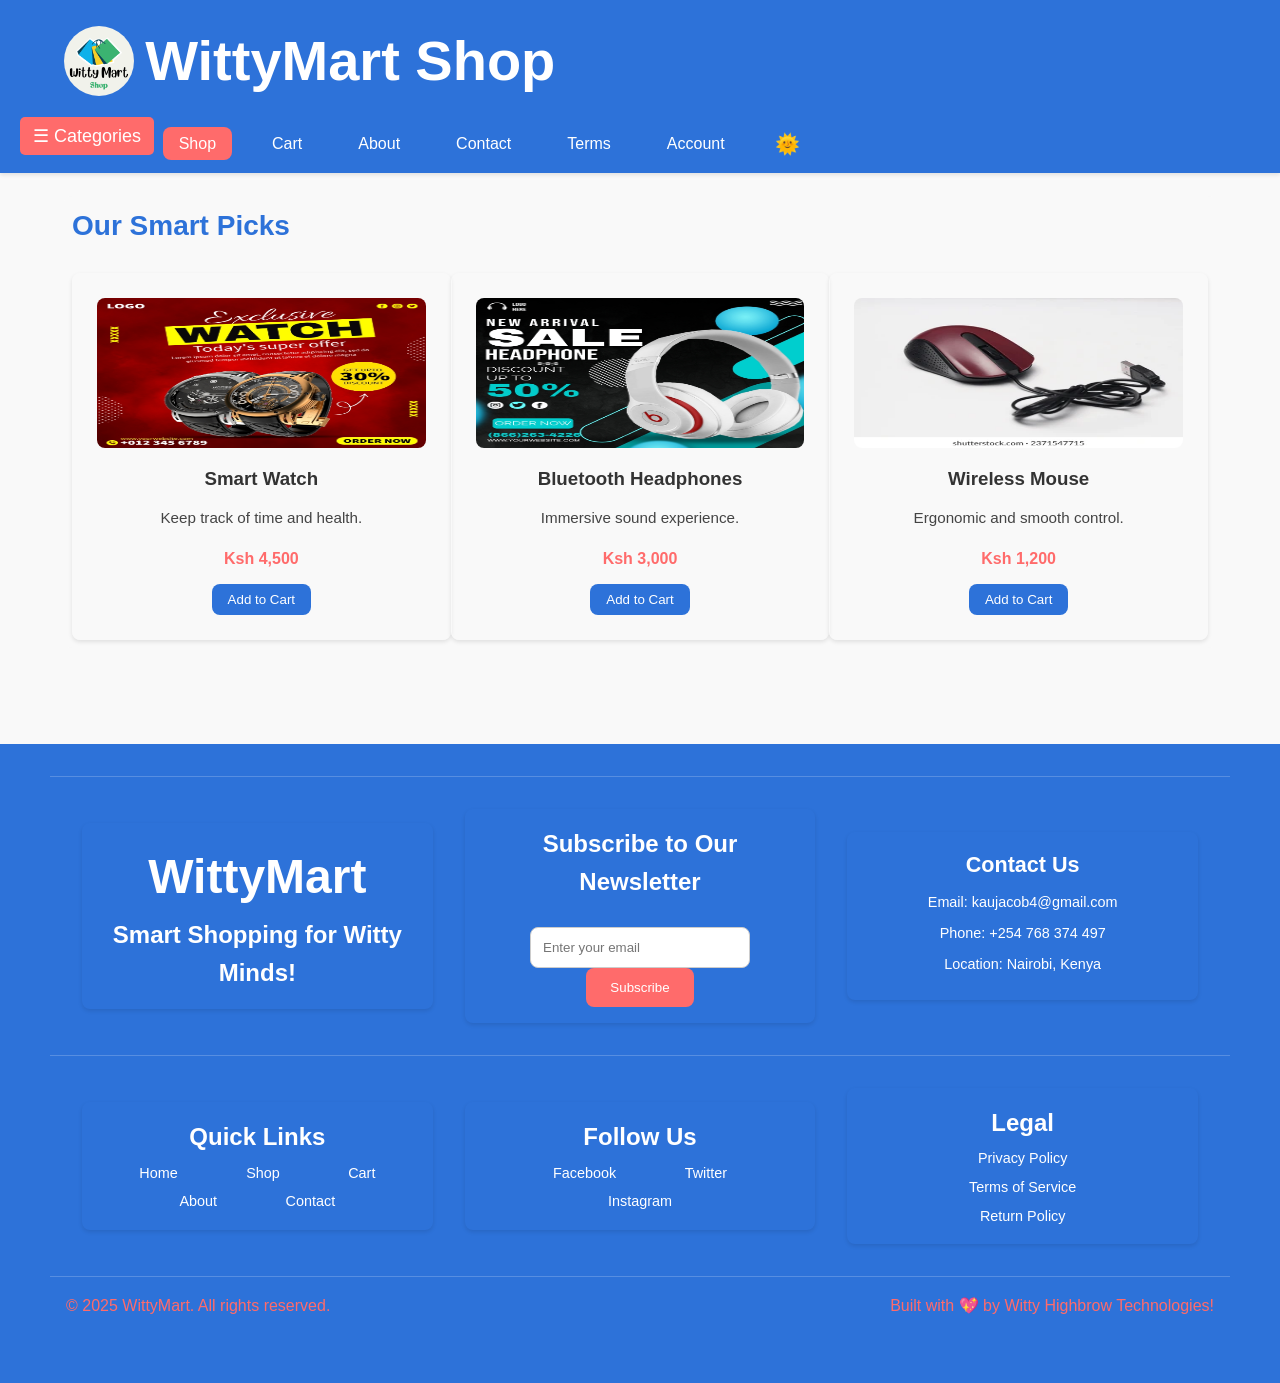
<file: shop.html>
<!DOCTYPE html>
<html lang="en">
<head>
  <meta charset="UTF-8" />
  <meta name="viewport" content="width=device-width, initial-scale=1.0" />
  <title>Shop - WittyMart</title>
  <link rel="stylesheet" href="style.css" />
</head>
<body>
    <header>
        <button class="menu-toggle" onclick="togglemenu()">☰</button>  
        <button class="close-btn" onclick="closemenu()">✖</button>  
        <div class="container">
            <div class="logo">
                <img src="images/Witty Mart.png" alt="WittyMart Logo">
            <h1> WittyMart Shop</h1>
            </div>
            <br>
            <nav id="main-nav">
                <ul class="nav-links" id="nav-links">
                    <li>
                        <a href="index.html">Home</a>
                    </li>
                    <li>
                        <a href="shop.html" class="active">Shop</a>
                    </li>
                    <li>
                        <a href="cart.html">Cart</a>
                    </li>
                    <li>
                        <a href="about.html">About</a>
                    </li>
                    <li>
                        <a href="contact.html">Contact</a>
                    </li>
                    <li>
                        <a href="terms.html">Terms</a>                            
                    </li>
                    <li>
                        <a href="home.html">
                            Account
                            <i class="fa fa-arrow-down"></i>
                        </a>
                    </li>                         
                  <button class="theme-toggle" onclick="toggleTheme()" id="theme-icon">🌞</button>                       
                </ul>                    
            </nav>
        </div>
        <button class="sidebar-toggle" onclick="toggleSidebar()">☰ Categories</button>
        <div class="sidebar" id="sidebar">
            <div class="sidebar-content">
                <h2>Categories</h2>
                <ul>
                    <li>
                        <a href="breadcrumbs.html?#deals">Hot Deals</a>
                    </li>
                    <li>
                        <a href="breadcrumbs.html?#electronics">Electronics</a>
                    </li>
                    <li>
                        <a href="breadcrumbs.html?#fashion">Fashion</a>
                    </li>
                    <li>
                        <a href="breadcrumbs.html?#home-living">Home & Living</a>
                    </li>
                    <li>
                        <a href="breadcrumbs.html?#beauty-health">Beauty & Healthy</a>
                    </li>
                    <li>
                        <a href="breadcrumbs.html?#sports-outdoors">Sports & Outdoors</a>
                    </li>
                    <li>
                        <a href="breadcrumbs.html?#toys-hobbies">Toys & Hobbies</a>
                    </li>
                    <li>
                        <a href="breadcrumbs.html?#books-stationery">Books & Stationery</a>
                    </li>
                    <li>
                        <a href="breadcrumbs.html?#automotive">Automotive</a>
                    </li>
                    <li>
                        <a href="breadcrumbs.html?#grocery">Grocery</a>
                    </li>
                </ul>
            </div>
        </div>
    </header>
      

  <main>
    <section class="products-section">
      <h2>Our Smart Picks</h2>
      <div class="products-grid">
        <!-- Product 1 -->
        <div class="product">
          <img src="images/watch3.jpg" alt="Smart Watch" />
          <h3>Smart Watch</h3>
          <p>Keep track of time and health.</p>
          <span class="price">Ksh 4,500</span>
          <button class="add-to-cart" data-product="Smart Watch">Add to Cart</button>
        </div>

        <!-- Product 2 -->
        <div class="product">
          <img src="images/head4.jpg" alt="Bluetooth Headphones" />
          <h3>Bluetooth Headphones</h3>
          <p>Immersive sound experience.</p>
          <span class="price">Ksh 3,000</span>
          <button class="add-to-cart" data-product="Bluetooth Headphones">Add to Cart</button>
        </div>

        <!-- Product 3 -->
        <div class="product">
          <img src="images/mouse2.webp" alt="Wireless Mouse" />
          <h3>Wireless Mouse</h3>
          <p>Ergonomic and smooth control.</p>
          <span class="price">Ksh 1,200</span>
          <button class="add-to-cart" data-product="Wireless Mouse">Add to Cart</button>
        </div>

        <!-- Add more products as needed -->
      </div>
    </section>
  </main>
<!-- Footer -->
<footer class="footer">
    <div class="footer-row">
        <div class="card footer-logo">
            <h1>WittyMart</h1>
            <p>Smart Shopping for Witty Minds!</p>
        </div>
        <div class=" card footer-newsletter">
            <h2>Subscribe to Our Newsletter</h2><br>
            <form id="newsletter-form">
                <input type="email" placeholder="Enter your email" required>
                <button type="submit">Subscribe</button>
            </form>
        </div>
        <div class=" card footer-contact">
            <h2>Contact Us</h2>
            <p>
                Email:
                <a href="mailto:kaujacob4@gmail.com">kaujacob4@gmail.com</a>
            </p>
            <p>Phone: +254 768 374 497</p>
            <p>Location: Nairobi, Kenya</p>
        </div>
    </div>
    <div class="footer-row">
        <div class="card footer-links">
            <h2>Quick Links</h2>
            <ul>
                <li>
                    <a href="index.html">Home</a>
                </li>
                <li>
                    <a href="shop.html">Shop</a>
                </li>
                <li>
                    <a href="cart.html">Cart</a>
                </li>
                <li>
                    <a href="about.html">About</a>
                </li>
                <li>
                    <a href="contact.html">Contact</a>
                </li>
            </ul>
        </div>
        <div class="card footer-social">
            <h2>Follow Us</h2>
            <ul>
                <li>
                    <a href="#">Facebook</a>
                </li>
                <li>
                    <a href="#">Twitter</a>
                </li>
                <li>
                    <a href="#">Instagram</a>
                </li>
            </ul>
        </div>
        <div class="card footer-legal">
            <h2>Legal</h2>
            <ul>
                <li>
                  <a href="terms.html#privacy">Privacy Policy</a>
                </li>
                <li>
                  <a href="terms.html#terms">Terms of Service</a>
                </li>
                <li>
                  <a href="terms.html#returns">Return Policy</a>
                </li>
              </ul>
        </div>
    </div>
    <div class="footer-row" id="footer-bottom">
        <p>&copy; 2025 WittyMart. All rights reserved.</p>
        <p>Built with 💖 by Witty Highbrow Technologies!</p>
    </div>
</footer>
  <script src="script.js"></script>
</body>
</html>
</file>
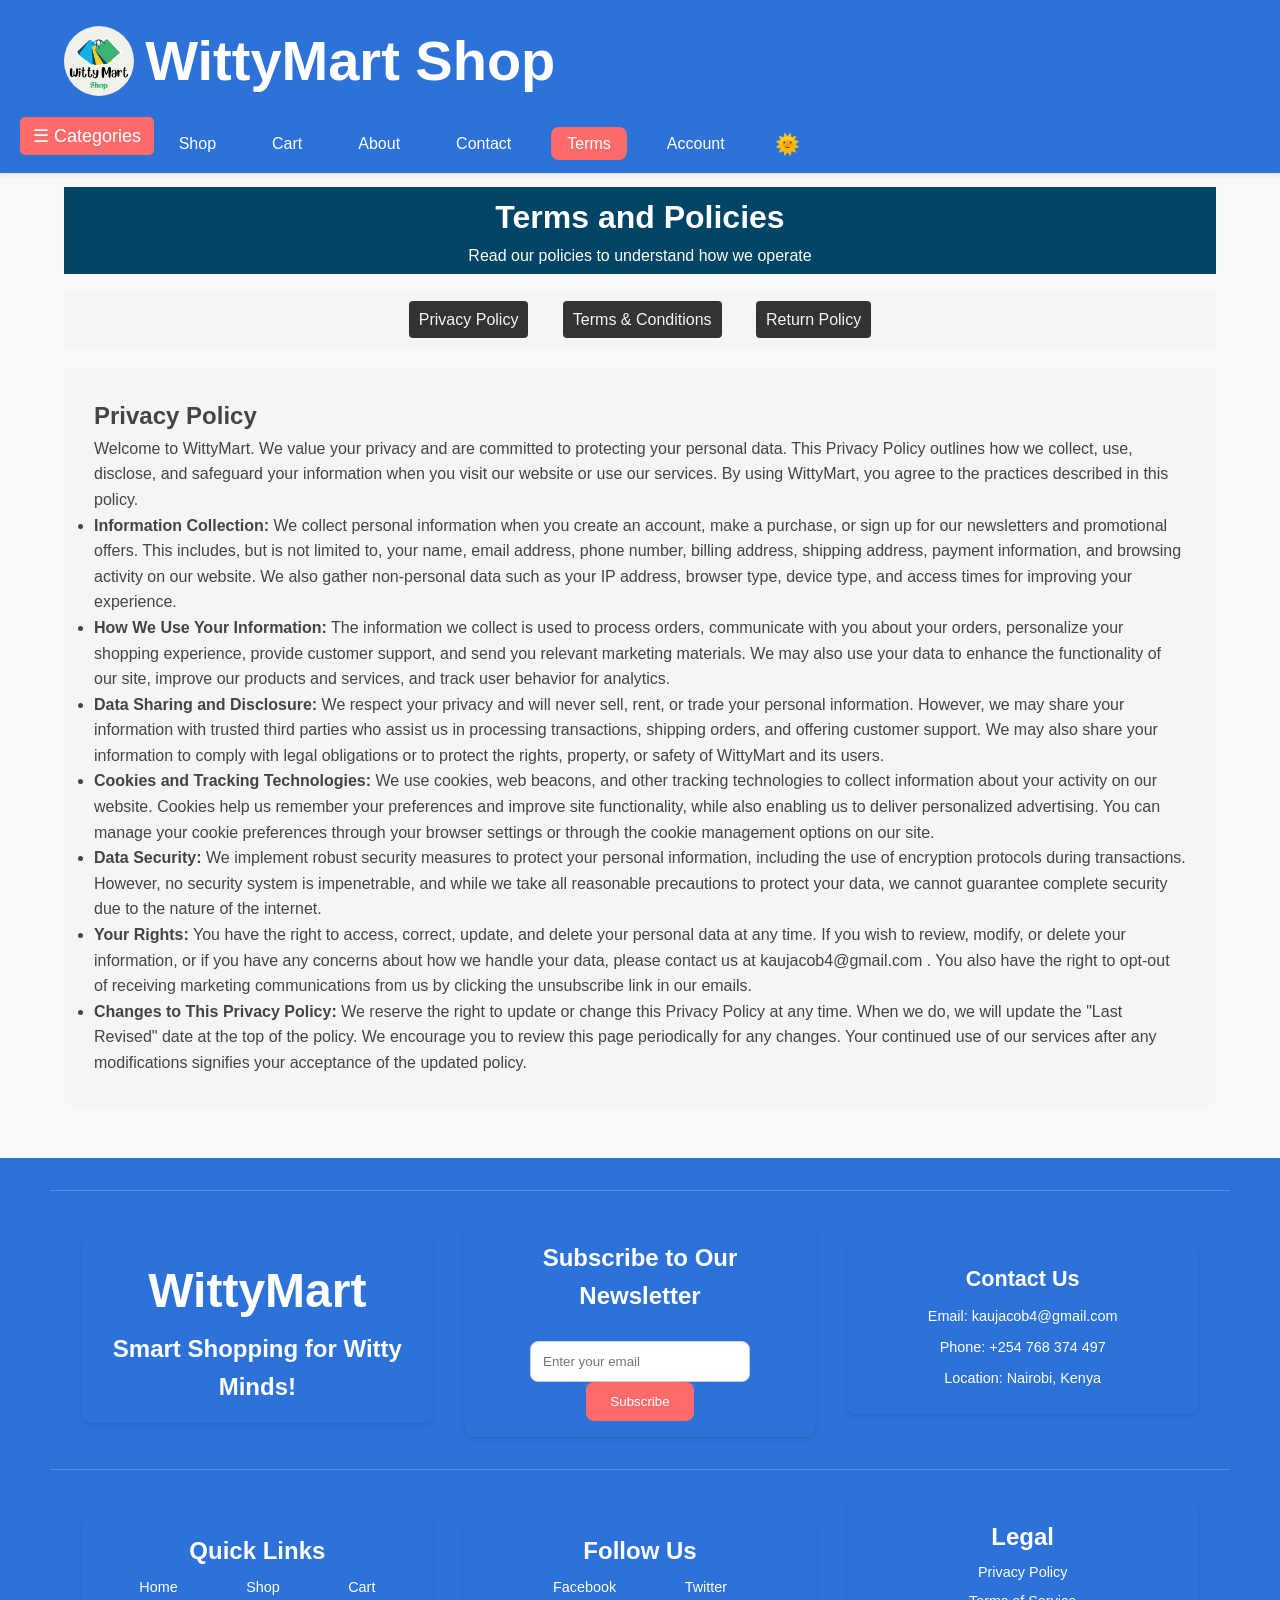
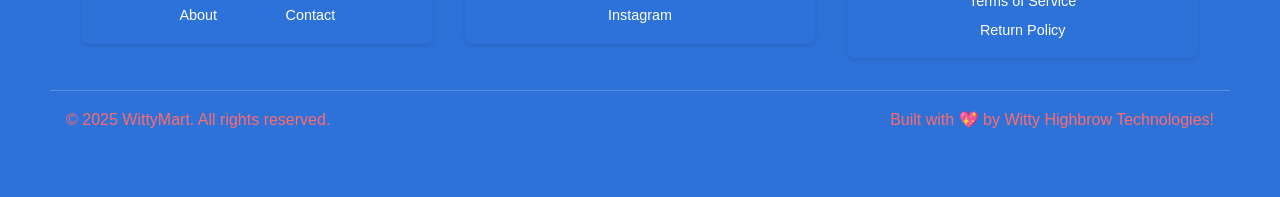
<file: terms.html>
<!DOCTYPE html>
<html lang="en">
    <head>
        <meta charset="UTF-8">
        <meta name="viewport" content="width=device-width, initial-scale=1.0">
        <title>WittyMart Terms</title>
        <link rel="stylesheet" href="style.css">
    </head>
    <body>
        <header>
            <button class="menu-toggle" onclick="togglemenu()">☰</button>
            <button class="close-btn" onclick="closemenu()">✖</button>
            <div class="container">
                <div class="logo">
                    <img src="images/Witty Mart.png" alt="WittyMart Logo">
                    <h1> WittyMart Shop</h1>
                </div>
                <br>
                <nav id="main-nav">
                    <ul class="nav-links" id="nav-links">
                        <li>
                            <a href="index.html" >Home</a>
                        </li>
                        <li>
                            <a href="shop.html">Shop</a>
                        </li>
                        <li>
                            <a href="cart.html">Cart</a>
                        </li>
                        <li>
                            <a href="about.html">About</a>
                        </li>
                        <li>
                            <a href="contact.html">Contact</a>
                        </li>
                        <li>
                            <a href="terms.html" class="active">Terms</a>
                        </li>
                        <li>
                            <a href="home.html">
                                Account
                                <i class="fa fa-arrow-down"></i>
                            </a>
                        </li>
                        <button class="theme-toggle" onclick="toggleTheme()" id="theme-icon">🌞</button>
                    </ul>
                </nav>
            </div>
            <button class="sidebar-toggle" onclick="toggleSidebar()">☰ Categories</button>
            <div class="sidebar" id="sidebar">
                <div class="sidebar-content">
                    <h2>Categories</h2>
                    <ul>
                        <li>
                            <a href="breadcrumbs.html?#deals">Hot Deals</a>
                        </li>
                        <li>
                            <a href="breadcrumbs.html?#electronics">Electronics</a>
                        </li>
                        <li>
                            <a href="breadcrumbs.html?#fashion">Fashion</a>
                        </li>
                        <li>
                            <a href="breadcrumbs.html?#home-living">Home & Living</a>
                        </li>
                        <li>
                            <a href="breadcrumbs.html?#beauty-health">Beauty & Healthy</a>
                        </li>
                        <li>
                            <a href="breadcrumbs.html?#sports-outdoors">Sports & Outdoors</a>
                        </li>
                        <li>
                            <a href="breadcrumbs.html?#toys-hobbies">Toys & Hobbies</a>
                        </li>
                        <li>
                            <a href="breadcrumbs.html?#books-stationery">Books & Stationery</a>
                        </li>
                        <li>
                            <a href="breadcrumbs.html?#automotive">Automotive</a>
                        </li>
                        <li>
                            <a href="breadcrumbs.html?#grocery">Grocery</a>
                        </li>
                    </ul>
                </div>
            </div>
        </header>
        <main>
            <div class="top-cont">
                <h1>Terms and Policies</h1>
                <p>Read our policies to understand how we operate</p>
            </div>
            <nav class="subnav">
                <a href="#" onclick="showPage('privacy')">Privacy Policy</a>
                <a href="#" onclick="showPage('terms')">Terms & Conditions</a>
                <a href="#" onclick="showPage('returns')">Return Policy</a>
            </nav>
            <!-- Privacy Policy Section -->
            <!-- Privacy Policy Section -->
            <div id="privacy" class="subpage">
                <h2>Privacy Policy</h2>
                <p>Welcome to WittyMart. We value your privacy and are committed to protecting your personal data. This Privacy Policy outlines how we collect, use, disclose, and safeguard your information when you visit our website or use our services. By using WittyMart, you agree to the practices described in this policy.</p>
                <ul>
                    <li>
                        <strong>Information Collection:</strong>
                        We collect personal information when you create an account, make a purchase, or sign up for our newsletters and promotional offers. This includes, but is not limited to, your name, email address, phone number, billing address, shipping address, payment information, and browsing activity on our website. We also gather non-personal data such as your IP address, browser type, device type, and access times for improving your experience.
                    </li>
                    <li>
                        <strong>How We Use Your Information:</strong>
                        The information we collect is used to process orders, communicate with you about your orders, personalize your shopping experience, provide customer support, and send you relevant marketing materials. We may also use your data to enhance the functionality of our site, improve our products and services, and track user behavior for analytics.
                    </li>
                    <li>
                        <strong>Data Sharing and Disclosure:</strong>
                        We respect your privacy and will never sell, rent, or trade your personal information. However, we may share your information with trusted third parties who assist us in processing transactions, shipping orders, and offering customer support. We may also share your information to comply with legal obligations or to protect the rights, property, or safety of WittyMart and its users.
                    </li>
                    <li>
                        <strong>Cookies and Tracking Technologies:</strong>
                        We use cookies, web beacons, and other tracking technologies to collect information about your activity on our website. Cookies help us remember your preferences and improve site functionality, while also enabling us to deliver personalized advertising. You can manage your cookie preferences through your browser settings or through the cookie management options on our site.
                    </li>
                    <li>
                        <strong>Data Security:</strong>
                        We implement robust security measures to protect your personal information, including the use of encryption protocols during transactions. However, no security system is impenetrable, and while we take all reasonable precautions to protect your data, we cannot guarantee complete security due to the nature of the internet.
                    </li>
                    <li>
                        <strong>Your Rights:</strong> You have the right to access, correct, update, and delete your personal data at any time. If you wish to review, modify, or delete your information, or if you have any concerns about how we handle your data, please contact us at
                        <a href="mailto:kaujacob4@gmail.com">kaujacob4@gmail.com</a>
                        . You also have the right to opt-out of receiving marketing communications from us by clicking the unsubscribe link in our emails.
                    </li>
                    <li>
                        <strong>Changes to This Privacy Policy:</strong>
                        We reserve the right to update or change this Privacy Policy at any time. When we do, we will update the "Last Revised" date at the top of the policy. We encourage you to review this page periodically for any changes. Your continued use of our services after any modifications signifies your acceptance of the updated policy.
                    </li>
                </ul>
            </div>
            <!-- Terms and Conditions Section -->
            <div id="terms" class="subpage">
                <h2>Terms & Conditions</h2>
                <p>By accessing or using WittyMart, you agree to abide by the terms and conditions outlined below. These terms govern your access to and use of our services, so please read them carefully. If you disagree with any part of these terms, you should not use our website or services.</p>
                <ul>
                    <li>
                        <strong>Acceptance of Terms:</strong>
                        By using the WittyMart website, creating an account, or making a purchase, you agree to be bound by these Terms & Conditions. If you do not accept these terms, you may not access or use the services provided by WittyMart.
                    </li>
                    <li>
                        <strong>Use of the Website:</strong>
                        WittyMart grants you a limited, non-exclusive, non-transferable license to access and use the website for personal, non-commercial purposes. You agree not to use our website for any illegal or unauthorized purpose, including but not limited to violating intellectual property rights or transmitting harmful code (e.g., viruses).
                    </li>
                    <li>
                        <strong>Account Responsibility:</strong>
                        To access certain features of our website, you must create an account. You are responsible for maintaining the confidentiality of your account details, including your username and password. You must immediately notify WittyMart if you suspect unauthorized access or any security breach related to your account.
                    </li>
                    <li>
                        <strong>Product Availability:</strong>
                        We strive to keep product listings accurate and up-to-date; however, availability is not guaranteed. WittyMart reserves the right to limit quantities, discontinue items, or cancel orders in the event of out-of-stock products or errors in product descriptions.
                    </li>
                    <li>
                        <strong>Pricing and Payments:</strong>
                        All prices listed on WittyMart are in local currency and may change without prior notice. Prices are valid only at the time of purchase. We accept various forms of payment, including credit cards and PayPal. You agree to pay the total price, including any taxes and shipping fees, at the time of your order.
                    </li>
                    <li>
                        <strong>Shipping and Delivery:</strong>
                        We aim to process and ship orders promptly. Delivery times may vary depending on your location and the shipping method chosen. You agree to provide accurate shipping information and acknowledge that delays may occur due to unforeseen circumstances.
                    </li>
                    <li>
                        <strong>Termination:</strong>
                        WittyMart reserves the right to suspend or terminate your account and access to the website at any time without notice if we believe you have violated these terms or engaged in fraudulent activities. Upon termination, all rights granted to you under these terms will immediately cease.
                    </li>
                </ul>
            </div>
            <!-- Return Policy Section -->
            <div id="returns" class="subpage">
                <h2>Return Policy</h2>
                <p>We want you to be fully satisfied with your purchase at WittyMart. If for any reason you're not happy with your order, our return policy allows you to return items within 7 days of receiving your order for a refund or exchange. Please review the following conditions:</p>
                <ul>
                    <li>
                        <strong>Eligibility for Returns:</strong>
                        Items may be returned within 7 days from the date of receipt, provided they are unused, in original condition, and in the original packaging. Some items, such as personalized or perishable products, may not be eligible for return.
                    </li>
                    <li>
                        <strong>Return Process:</strong> To initiate a return, contact our customer service team at
                        <a href="mailto:kaujacob4@gmail.com">kaujacob4@gmail.com</a>
                        with your order number, the reason for the return, and the item(s) you wish to return. Our team will provide you with return instructions and a return authorization number.
                    </li>
                    <li>
                        <strong>Refunds:</strong>
                        Once we receive the returned item and confirm it meets the return conditions, we will process your refund. Refunds will be issued to the original payment method within 7-10 business days. Please note that shipping fees are non-refundable.
                    </li>
                    <li>
                        <strong>Exchanges:</strong>
                        If you wish to exchange an item, you will need to return the original item for a refund and then place a new order for the replacement item. If the exchange is due to a defective or damaged product, we will cover the shipping cost for the replacement.
                    </li>
                    <li>
                        <strong>Damaged or Defective Items:</strong>
                        If your item arrives damaged or defective, please notify us within 48 hours of receiving your order. We will arrange for a replacement or issue a full refund, including any applicable shipping charges.
                    </li>
                    <li>
                        <strong>Non-Returnable Items:</strong>
                        The following items are not eligible for return: gift cards, downloadable software, and certain health and personal care products. Please check the product page for specific return restrictions.
                    </li>
                </ul>
            </div>
        </main>
        <footer class="footer">
            <div class="footer-row">
                <div class="card footer-logo">
                    <h1>WittyMart</h1>
                    <p>Smart Shopping for Witty Minds!</p>
                </div>
                <div class=" card footer-newsletter">
                    <h2>Subscribe to Our Newsletter</h2>
                    <br>
                    <form id="newsletter-form">
                        <input type="email" placeholder="Enter your email" required>
                        <button type="submit">Subscribe</button>
                    </form>
                </div>
                <div class=" card footer-contact">
                    <h2>Contact Us</h2>
                    <p>
                        Email:
                        <a href="mailto:kaujacob4@gmail.com">kaujacob4@gmail.com</a>
                    </p>
                    <p>Phone: +254 768 374 497</p>
                    <p>Location: Nairobi, Kenya</p>
                </div>
            </div>
            <div class="footer-row">
                <div class="card footer-links">
                    <h2>Quick Links</h2>
                    <ul>
                        <li>
                            <a href="index.html">Home</a>
                        </li>
                        <li>
                            <a href="shop.html">Shop</a>
                        </li>
                        <li>
                            <a href="cart.html">Cart</a>
                        </li>
                        <li>
                            <a href="about.html">About</a>
                        </li>
                        <li>
                            <a href="contact.html">Contact</a>
                        </li>
                    </ul>
                </div>
                <div class="card footer-social">
                    <h2>Follow Us</h2>
                    <ul>
                        <li>
                            <a href="#">Facebook</a>
                        </li>
                        <li>
                            <a href="#">Twitter</a>
                        </li>
                        <li>
                            <a href="#">Instagram</a>
                        </li>
                    </ul>
                </div>
                <div class="card footer-legal">
                    <h2>Legal</h2>
                    <ul>
                        <li>
                            <a href="#" onclick="showPage('privacy')">Privacy Policy</a>
                        </li>
                        <li>
                            <a href="#" onclick="showPage('terms')">Terms of Service</a>
                        </li>
                        <li>
                            <a href="#" onclick="showPage('returns')">Return Policy</a>
                        </li>
                    </ul>
                </div>
            </div>
            <div class="footer-row" id="footer-bottom">
                <p>&copy; 2025 WittyMart. All rights reserved.</p>
                <p>Built with 💖 by Witty Highbrow Technologies!</p>
            </div>
        </footer>
        <script>
    // Function to show the clicked subpage and hide others
    function showPage(pageId) {
      // Hide all subpages
      var pages = document.querySelectorAll('.subpage');
      pages.forEach(function(page) {
        page.classList.remove('active');
      });
  
      // Show the clicked subpage
      var selectedPage = document.getElementById(pageId);
      selectedPage.classList.add('active');
    }
  
    // Default: Show Privacy Policy page on initial load
    showPage('privacy');
        </script>
        <script src="script.js"></script>
    </body>
</html>
</file>
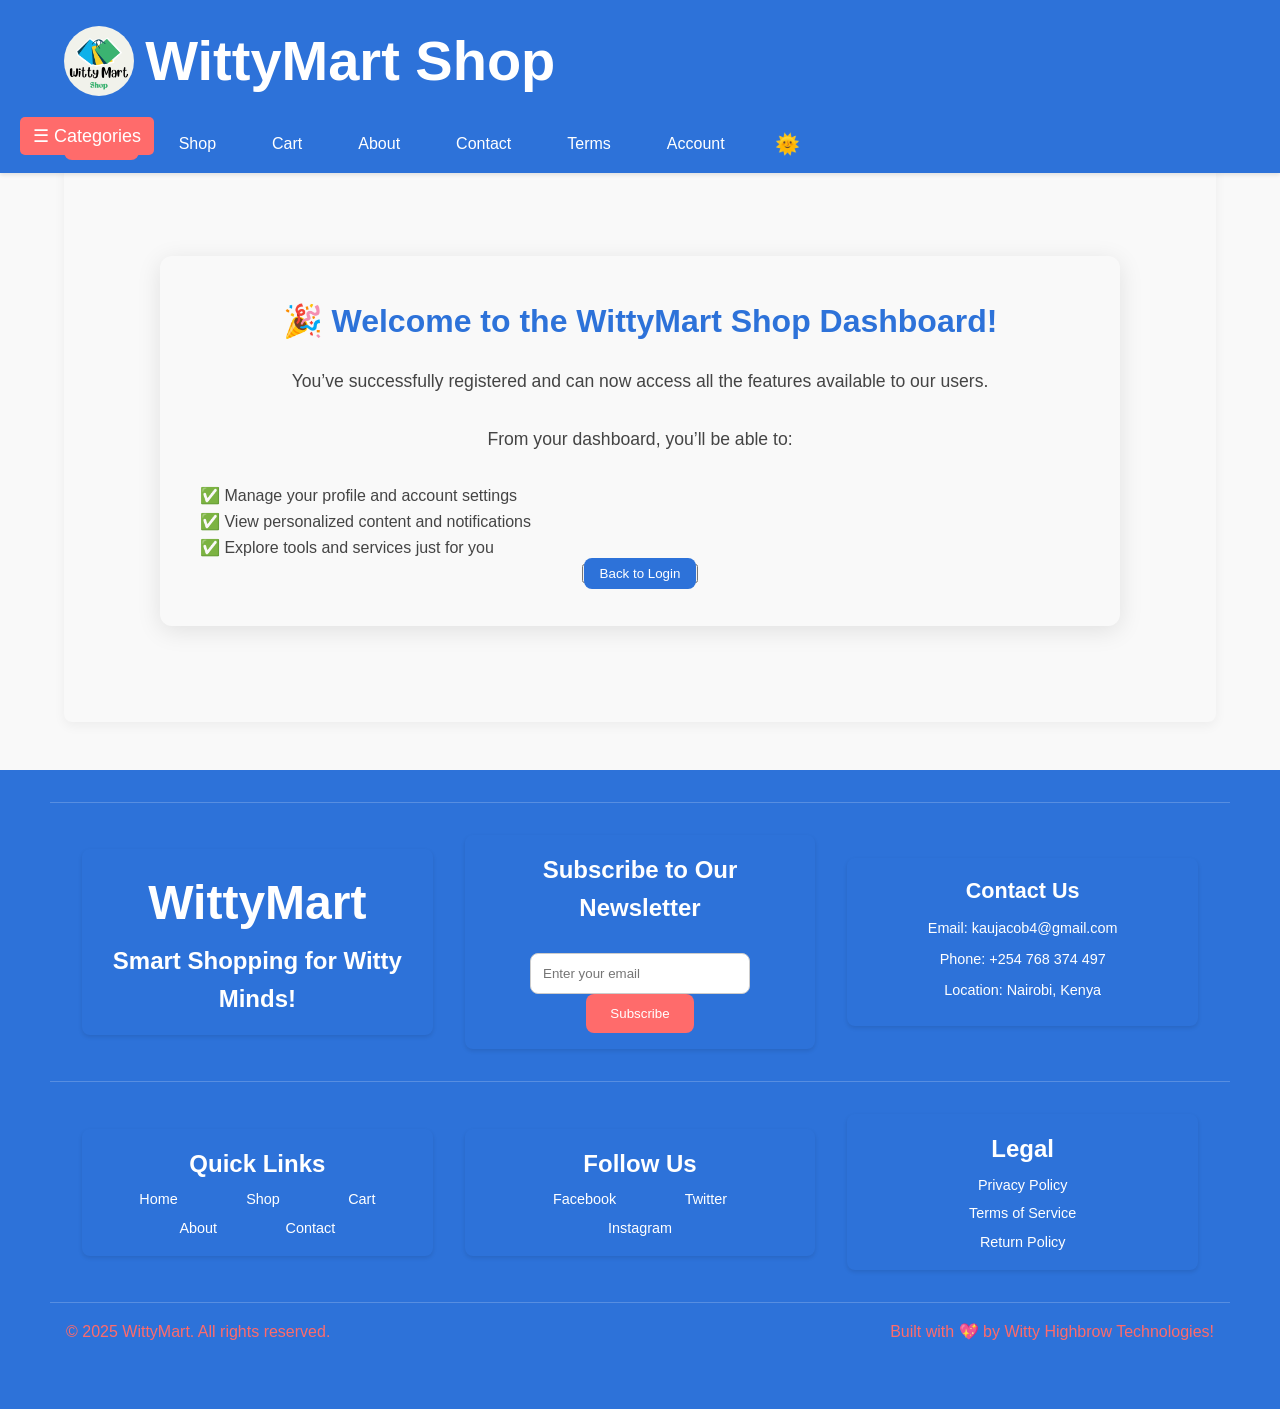
<file: welcome.html>
<!DOCTYPE html>
<html lang="en">
    <head>
        <meta charset="UTF-8">
        <meta name="viewport" content="width=device-width, initial-scale=1.0">
        <title>WittyMart – Smart Shopping for Witty Minds</title>
        <link rel="stylesheet" href="style.css">
    </head>
    
    <body>
        <!-- Navigation Bar -->
        <header>
            <button class="menu-toggle" onclick="togglemenu()">☰</button>
            <button class="close-btn" onclick="closemenu()">✖</button>
            <div class="container">
                <div class="logo">
                    <img src="images/Witty Mart.png" alt="WittyMart Logo">
                    <h1> WittyMart Shop</h1>
                </div>
                <br>
                <nav id="main-nav">
                    <ul class="nav-links" id="nav-links">
                        <li>
                            <a href="index.html" class="active">Home</a>
                        </li>
                        <li>
                            <a href="shop.html">Shop</a>
                        </li>
                        <li>
                            <a href="cart.html">Cart</a>
                        </li>
                        <li>
                            <a href="about.html">About</a>
                        </li>
                        <li>
                            <a href="contact.html">Contact</a>
                        </li>
                        <li>
                            <a href="terms.html">Terms</a>
                        </li>
                        <li>
                            <a href="home.html">
                                Account
                                <i class="fa fa-arrow-down"></i>
                            </a>
                        </li>
                        <button class="theme-toggle" onclick="toggleTheme()" id="theme-icon">🌞</button>
                    </ul>
                </nav>
            </div>
            <button class="sidebar-toggle" onclick="toggleSidebar()">☰ Categories</button>
            <div class="sidebar" id="sidebar">
                <div class="sidebar-content">
                    <h2>Categories</h2>
                    <ul>
                        <li>
                            <a href="breadcrumbs.html?#deals">Hot Deals</a>
                        </li>
                        <li>
                            <a href="breadcrumbs.html?#electronics">Electronics</a>
                        </li>
                        <li>
                            <a href="breadcrumbs.html?#fashion">Fashion</a>
                        </li>
                        <li>
                            <a href="breadcrumbs.html?#home-living">Home & Living</a>
                        </li>
                        <li>
                            <a href="breadcrumbs.html?#beauty-health">Beauty & Healthy</a>
                        </li>
                        <li>
                            <a href="breadcrumbs.html?#sports-outdoors">Sports & Outdoors</a>
                        </li>
                        <li>
                            <a href="breadcrumbs.html?#toys-hobbies">Toys & Hobbies</a>
                        </li>
                        <li>
                            <a href="breadcrumbs.html?#books-stationery">Books & Stationery</a>
                        </li>
                        <li>
                            <a href="breadcrumbs.html?#automotive">Automotive</a>
                        </li>
                        <li>
                            <a href="breadcrumbs.html?#grocery">Grocery</a>
                        </li>
                    </ul>
                </div>
            </div>
        </header>
       <main>
       <section class="hero">
        <div class="welcome-box">
          <h1>🎉 Welcome to the WittyMart Shop Dashboard!</h1>
          <p>You’ve successfully registered and can now access all the features available to our users.</p>
          <p>From your dashboard, you’ll be able to:</p>
          <ul class="list-unstyled">
            <li>✅ Manage your profile and account settings</li>
            <li>✅ View personalized content and notifications</li>
            <li>✅ Explore tools and services just for you</li>
          </ul>
          <button><a class="add-to-cart" href="home.html">Back to Login</a></button>
        </div>
       </section>
       </main>
             
        <footer class="footer">
          <div class="footer-row">
              <div class="card footer-logo">
                  <h1>WittyMart</h1>
                  <p>Smart Shopping for Witty Minds!</p>
              </div>
              <div class=" card footer-newsletter">
                  <h2>Subscribe to Our Newsletter</h2>
                  <br>
                  <form id="newsletter-form">
                      <input type="email" placeholder="Enter your email" required>
                      <button type="submit">Subscribe</button>
                  </form>
              </div>
              <div class=" card footer-contact">
                  <h2>Contact Us</h2>
                  <p>
                      Email:
                      <a href="mailto:kaujacob4@gmail.com">kaujacob4@gmail.com</a>
                  </p>
                  <p>Phone: +254 768 374 497</p>
                  <p>Location: Nairobi, Kenya</p>
              </div>
          </div>
          <div class="footer-row">
              <div class="card footer-links">
                  <h2>Quick Links</h2>
                  <ul>
                      <li>
                          <a href="index.html">Home</a>
                      </li>
                      <li>
                          <a href="shop.html">Shop</a>
                      </li>
                      <li>
                          <a href="cart.html">Cart</a>
                      </li>
                      <li>
                          <a href="about.html">About</a>
                      </li>
                      <li>
                          <a href="contact.html">Contact</a>
                      </li>
                  </ul>
              </div>
              <div class="card footer-social">
                  <h2>Follow Us</h2>
                  <ul>
                      <li>
                          <a href="#">Facebook</a>
                      </li>
                      <li>
                          <a href="#">Twitter</a>
                      </li>
                      <li>
                          <a href="#">Instagram</a>
                      </li>
                  </ul>
              </div>
              <div class="card footer-legal">
                  <h2>Legal</h2>
                  <ul>
                      <li>
                        <a href="terms.html#privacy">Privacy Policy</a>
                      </li>
                      <li>
                        <a href="terms.html#terms">Terms of Service</a>
                      </li>
                      <li>
                        <a href="terms.html#returns">Return Policy</a>
                      </li>
                    </ul>
                    
              </div>
          </div>
          <div class="footer-row" id="footer-bottom">
              <p>&copy; 2025 WittyMart. All rights reserved.</p>
              <p>Built with 💖 by Witty Highbrow Technologies!</p>
          </div>
      </footer>
      <script src="script.js"></script>
  </body>
</html>
</file>
<file: style.css>
/* style.css - Professional, cohesive styling for all WittyMart pages */

/* ==== VARIABLES & RESET ==== */
:root {
  /* Primary palette */
  --clr-primary: #2d72d9;
  --clr-accent: #ff6b6b;
  --clr-light: #f9f9f9;
  --clr-dark: #333333;
  --clr-title: #ffffff;
  --clr-contact: #f5f5f5;
  --clr-text: #444444;
  --clr-hover: #245bb2;
  --font-base: "Segoe UI", Tahoma, sans-serif;
  --radius: 8px;
  --transition: 0.3s;
}
/* === DARK THEME OVERRIDES === */
body.dark-theme {
  --clr-light: #1a1a1a; /* background */
  --clr-dark: #ffffff; /* headings/text highlights */
  --clr-text: #cccccc; /* general text */
  --clr-primary: teal; /* slightly softer blue */
  --clr-accent: #ff7675; /* warm red accent */
  --clr-contact: #797878;
  --clr-title: #ffffff;
  --clr-hover: teal;
}
* {
  margin: 0;
  padding: 0;
  box-sizing: border-box;
}
html {
  scroll-behavior: smooth;
}

body {
  font-family: var(--font-base);
  background-color: var(--clr-light);
  color: var(--clr-text);
  line-height: 1.6;
  display: flex;
  flex-direction: column;
  min-height: 100vh;
}

img {
  display: block;
  max-width: 100%;
}
a {
  text-decoration: none;
  color: inherit;
}
button {
  font-family: inherit;
}

/* ==== CONTAINERS ==== */
.container,
main {
  width: 90%;
  max-width: 1400px;
  margin: 0 auto;
}
main {
  padding: 2rem 0;
  margin-top: 8rem;
  flex-grow: 1;
}
.section {
  padding: 4rem 0;
  margin-top: 30vh;
}
.theme-toggle {
  background: none;
  border: none;
  font-size: 20px;
  color: var(--clr-light);
  cursor: pointer;
  margin-left: 10px;
  transition: color var(--transition);
}

.theme-toggle:hover {
  color: var(--clr-primary);
}
/* ==== HEADER & NAV ==== */
header {
  background: var(--clr-primary);
  padding: 1rem 0;
  color: var(--clr-title);
  position: fixed;
  top: 0;
  left: 0;
  width: 100%;
  z-index: 1000;
  box-shadow: 0 2px 4px rgba(0, 0, 0, 0.1);
  transition: background var(--transition), padding var(--transition);
}

.navbar {
  display: flex;
  justify-content: space-between;
  align-items: center;
}

.logo {
  font-size: 1.75rem;
  font-weight: bold;
  display: flex;
  align-items: center;
  gap: 0.7rem;
  font-family: Arial, Helvetica, sans-serif;
}
.logo img {
  width: 70px;
  height: 70px;
  border-radius: 50%;
}
.nav-links {
  list-style: none;
  display: flex;
  gap: 1.5rem;
}

.nav-links a {
  color: var(--clr-title);
  padding: 0.5rem 1rem;
  border-radius: var(--radius);
  transition: background var(--transition);
}

.nav-links a:hover,
.nav-links a.active {
  background: var(--clr-accent);
}
#menu-nav {
  display: flex;
}
.menu-toggle,
.close-btn {
  display: none;
  font-size: 26px;
  top: 5rem;
  right: 1rem;
  border: none;
  background-color: var(--clr-primary);
  color: var(--clr-light);
  border-radius: 4px;
  cursor: pointer;
}

/* ==== SIDEBAR ==== */
.sidebar-toggle {
  position: fixed;
  top: 13vh;
  left: 20px;
  z-index: 999;
  background-color: var(--clr-accent);
  color: var(--clr-title);
  border: none;
  padding: 8px 13px;
  font-size: 18px;
  border-radius: 5px;
  cursor: pointer;
}

.sidebar {
  position: fixed;
  left: -260px;
  top: 18vh;
  height: 100%;
  width: 240px;
  background-color: var(--clr-text);
  color: var(--clr-light);
  overflow-y: auto;
  transition: left 0.3s ease;
  z-index: 998;
}

.sidebar.active {
  left: 0;
}

.sidebar-content {
  padding: 20px;
}

.sidebar-content h2 {
  font-size: 20px;
  margin-bottom: 15px;
}

.sidebar-content ul {
  list-style: none;
  padding: 0;
}

.sidebar-content ul li {
  margin: 10px 0;
}

.sidebar-content ul li a {
  color: var(--clr-light);
  text-decoration: none;
  transition: color 0.2s;
}

.sidebar-content ul li a:hover {
  color: var(--clr-accent);
  font-weight: bold;
}
.linker {
  color: var(--clr-primary);
  font-size: 1rem;
  font-weight: 500;
  margin: 0.5rem 0;
  display: inline-block;
  padding: 0.5rem 1rem;
  border-radius: var(--radius);
  background: var(--clr-light);
  box-shadow: 0 2px 4px rgba(0, 0, 0, 0.1);
  text-decoration: none;
  transition: color 0.2s;
}
.linker:hover {
  color: var(--clr-accent);
}

/* ==== BREADCRUMBS ==== */
.breadcrumbs {
  margin: 1rem 0;
  font-size: 0.9rem;
  color: var(--clr-dark);
}
.breadcrumbs a {
  color: var(--clr-primary);
  text-decoration: none;
}
.breadcrumbs a:hover {
  text-decoration: underline;
}
.breadcrumbs span {
  margin: 0 0.5rem;
}
.breadcrumbs span::after {
  content: ">";
  margin-left: 0.5rem;
}
.breadcrumbs span:last-child::after {
  content: "";
}

/* ==== BUTTONS ==== */
.btn {
  background: var(--clr-primary);
  color: var(--clr-light);
  padding: 0.75rem 1.5rem;
  border: none;
  border-radius: var(--radius);
  font-size: 1rem;
  transition: background var(--transition), transform var(--transition);
}
.btn:hover {
  background: var(--clr-hover);
  transform: translateY(-3px);
}
.btn-secondary {
  background: var(--clr-accent);
  color: var(--clr-light);
  padding: 0.75rem 1.5rem;
  border: none;
  border-radius: var(--radius);
  font-size: 1rem;
  transition: background var(--transition), transform var(--transition);
}
.btn-secondary:hover {
  background: var(--clr-accent);
  transform: translateY(-3px);
}
/* ==== ALERTS ==== */
.alert {
  background: var(--clr-accent);
  color: var(--clr-light);
  padding: 1rem;
  border-radius: var(--radius);
  margin-bottom: 2rem;
}
.alert.success {
  background: #28a745;
}
.alert.error {
  background: #dc3545;
}
.alert.warning {
  background: #ffc107;
}
.alert.info {
  background: #17a2b8;
}
.alert h3 {
  margin: 0;
  font-size: 1.25rem;
}
.alert p {
  margin: 0.5rem 0 0;
  font-size: 1rem;
}

/* ==== HERO AND ITS SLIDER ===== */
.hero {
  text-align: center;
  gap: 20px;
  padding: 6rem 6rem;
  display: flex;
  background: var(--clr-light);
  border-radius: var(--radius);
  box-shadow: 0 4px 12px rgba(0, 0, 0, 0.05);
  margin-bottom: 1rem;
}
.about-shop {
  color: var(--clr-dark);
}
.hero h1 {
  font-size: 2.75rem;
  color: var(--clr-primary);
  margin-bottom: 1rem;
}

.hero p {
  font-size: 1.25rem;
  margin-bottom: 2rem;
}

.hero-slider {
  position: relative;
  max-width: 900px;
  margin: 2rem auto;
  overflow: hidden;
  border-radius: var(--radius);
  box-shadow: 0 4px 12px var(--shadow);
}
.slides {
  display: flex;
  transition: transform 0.6s ease;
}
.slide {
  min-width: 100%;
  max-height: 400px; /* Adjust height as needed */
  position: relative;
}
.slide img {
  width: 100%;
  display: block;
  height: 100%;
}
.caption {
  position: absolute;
  bottom: 20%;
  left: 5%;
  color: #fff;
  background: rgba(0, 0, 0, 0.9);
  padding: 1rem;
  border-radius: var(--radius);
}
.slider-nav {
  position: absolute;
  top: 50%;
  transform: translateY(-50%);
  background: rgba(0, 0, 0, 0.4);
  color: #fff;
  border: none;
  font-size: 2rem;
  width: 3rem;
  height: 3rem;
  border-radius: 50%;
  cursor: pointer;
  transition: background var(--transition);
}
.slider-nav:hover {
  background: rgba(0, 0, 0, 0.7);
}
.prev {
  left: 1rem;
}
.next {
  right: 1rem;
}

/* ===== FORM VALIDATION STYLES ===== */
input:invalid,
textarea:invalid {
  border-color: var(--accent);
}
input:valid,
textarea:valid {
  border-color: var(--primary);
}
.form-error {
  color: var(--accent);
  font-size: 0.9rem;
  margin-top: -0.5rem;
}

.cta-button {
  background: var(--clr-accent);
  color: #fff;
  padding: 0.75rem 2rem;
  border: none;
  border-radius: var(--radius);
  font-size: 1rem;
  transition: background var(--transition), transform var(--transition);
}

.cta-button:hover {
  background: #e05a5a;
  transform: translateY(-3px);
}

/* ==== PRODUCT & FEATURES GRID ==== */
.features,
.products-section,
.testimonials,
.newsletter {
  background: var(--clr-light);
  border-radius: var(--radius);
  box-shadow: 0 4px 12px var(--clr-dark(0, 0, 0, 0.05));
  margin-bottom: 4rem;
  padding: 0.5rem;
}

.features h2,
.products-section h2,
.testimonials h2,
.newsletter h2 {
  color: var(--clr-primary);
  margin-bottom: 1.5rem;
  font-size: 1.75rem;
}

.product-grid,
.products-grid {
  display: grid;
  grid-template-columns: repeat(auto-fit, minmax(220px, 1fr));
}

.product,
.feature {
  text-align: center;
  width: 100%;
  border: 1px solid var(--clr-light);
  border-radius: var(--radius);
  padding: 1.5rem;
  background: var(--light);
  box-shadow: 0 2px 4px rgba(0, 0, 0, 0.1);
  transition: box-shadow var(--transition), transform var(--transition);
}

.product img,
.feature img {
  border-radius: var(--radius);
  margin-bottom: 1rem;
  width: 100%;
  min-height: 150px;
  max-height: 150px;
  height: auto;
}

.product h3,
.feature h2 {
  margin: 0.75rem 0;
  color: var(--clr-dark);
}

.product p,
.feature p {
  font-size: 0.95rem;
  margin-bottom: 1rem;
}

.price {
  display: block;
  color: var(--clr-accent);
  font-weight: bold;
  margin-bottom: 0.75rem;
}

.add-to-cart,
.product button,
.features button {
  background: var(--clr-primary);
  color: var(--clr-title);
  border: none;
  font-weight: 500;
  padding: 0.5rem 1rem;
  border-radius: var(--radius);
  transition: background var(--transition), transform var(--transition);
}

.add-to-cart:hover,
.product button:hover,
.features button:hover {
  background: #245bb2;
  transform: translateY(-2px);
}

/* ==== TESTIMONIALS ==== */
.testimonials blockquote {
  border-left: 4px solid var(--clr-accent);
  padding-left: 1rem;
  font-style: italic;
  margin-bottom: 1rem;
}

.testimonials cite {
  display: block;
  text-align: right;
  color: var(--clr-dark);
  font-size: 0.9rem;
}

/* ==== NEWSLETTER ==== */
.newsletter form {
  display: flex;
  gap: 1rem;
  flex-wrap: wrap;
}

.newsletter input[type="email"] {
  flex: 1;
  min-width: 220px;
  padding: 0.75rem;
  border: 1px solid #ccc;
  border-radius: var(--radius);
}

.newsletter button {
  background: var(--clr-accent);
  color: var(--clr-contact);
  border: none;
  padding: 0.75rem 1.5rem;
  border-radius: var(--radius);
}

/* ====ABOUT======*/
.about,
.contact-section,
.cart,
.products-section {
  margin-top: 4vh;
}
/* ==== CART PAGE ==== */
.cart {
  background: var(--clr-contact);
  border-radius: var(--radius);
  box-shadow: 0 4px 12px rgba(0, 0, 0, 0.05);
  padding: 2.5rem;
  margin-bottom: 4rem;
}

.cart-items {
  display: flex;
  flex-direction: column;
  gap: 1.25rem;
  margin-bottom: 1.5rem;
}

.cart-item {
  display: flex;
  align-items: center;
  justify-content: space-between;
  padding: 1rem;
  background: var(--light);
  border-radius: var(--radius);
}

.cart-item img {
  width: 150px;
  height: 150px;
  margin-right: 1rem;
}
.cart-items input[type="number"] {
  width: 200px;
  padding: 0.5rem;
  border: 1px solid #ccc;
  border-radius: var(--radius);
}
.cart-items button {
  background: var(--clr-accent);
  color: var(--clr-title);
  border: none;
  padding: 0.5rem 1rem;
  border-radius: var(--radius);
  transition: background var(--transition);
}
.cart-items span {
  font-weight: bold;

  font-size: 1rem;
}
.cart-summary {
  text-align: right;
}

.checkout-btn {
  background: var(--clr-accent);
  color: var(--clr-title);
  border: none;
  padding: 0.75rem 1.5rem;
  border-radius: var(--radius);
  transition: background var(--transition);
}

.checkout-btn:hover {
  background: #e05a5a;
}

/* ==== ABOUT & FAQ ==== */
.about h1,
.faq h2 {
  margin-bottom: 1rem;
  color: var(--clr-primary);
}

.about ul {
  list-style: disc inside;
  margin: 1rem 0;
}

.faq-item {
  margin-bottom: 1rem;
}

.faq-question {
  width: 100%;
  text-align: left;
  background: var(--clr-primary);
  color: var(--clr-title);
  border: none;
  padding: 0.75rem;
  border-radius: var(--radius);
  cursor: pointer;
  transition: background var(--transition);
}

.faq-question:hover {
  background: #245bb2;
}

.faq-answer {
  background: var(--light);
  padding: 0.75rem;
  border-left: 3px solid var(--clr-accent);
  margin-top: 0.5rem;
  display: none;
  border-radius: var(--radius);
}

/* ==== CONTACT PAGE ==== */
.contact-section {
  background: var(--clr-contact);
  border-radius: var(--radius);
  box-shadow: 0 4px 12px rgba(0, 0, 0, 0.05);
  padding: 2.5rem;
  color: var(--clr-dark);
  margin-bottom: 4rem;
}

.contact-info {
  display: flex;
  flex-wrap: wrap;
  gap: 2rem;
  margin-bottom: 2rem;
}

.contact-info article {
  flex: 1;
  min-width: 180px;
  text-align: center;
  background: var(--light);
  padding: 1rem;
  border-radius: var(--radius);
}

.contact-form {
  display: flex;
  flex-direction: column;
  gap: 1rem;
}

.contact-form input,
.contact-form textarea {
  padding: 0.75rem;
  border: 1px solid #ccc;
  border-radius: var(--radius);
}

.contact-form button {
  background: var(--clr-primary);
  color: #fff;
  padding: 0.75rem;
  border: none;
  border-radius: var(--radius);
  transition: background var(--transition);
}

.contact-form button:hover {
  background: #245bb2;
}

.map-box {
  background: #ddd;
  height: 250px;
  border-radius: var(--radius);
  overflow: hidden;
  display: flex;
  align-items: center;
  justify-content: center;
  font-style: italic;
  color: var(--clr-dark);
  position: relative;
}

.map-box iframe {
  position: absolute;
  top: 0;
  left: 0;
  width: 100%;
  height: 100%;
  border: 0;
}

/*=== Testimonials-slider ===*/
.testimonials-slider {
  max-width: 700px;
  margin: auto;
  text-align: center;
  padding: 2rem 1rem;
  background-color: #f8f8f8;
}

.testimonials-slider h2 {
  margin-bottom: 1.5rem;
  font-size: 2rem;
}

.slider-container {
  overflow: hidden;
  position: relative;
}

.slider-track {
  display: flex;
  transition: transform 0.5s ease-in-out;
}
.welcome-box {
  padding: 40px;
  border-radius: 12px;
  box-shadow: 0 5px 25px rgba(0, 0, 0, 0.1);
  text-align: center;
  max-width: 1200px;
  width: 100%;
}
.welcome-box h1 {
  font-size: 2rem;
  margin-bottom: 20px;
}
.welcome-box p {
  font-size: 1.1rem;
  margin-bottom: 30px;
}
.welcome-box ul{
text-align: left;
list-style: none;
}
.slide1 {
  min-width: 100%;
  box-sizing: border-box;
  padding: 1.5rem;
}

blockquote {
  background: #fff;
  border-left: 5px solid #007bff;
  padding: 1rem;
  margin: 0;
  box-shadow: 0 2px 10px rgba(0, 0, 0, 0.1);
  font-style: italic;
}

cite {
  display: block;
  margin-top: 0.5rem;
  font-weight: bold;
  color: #555;
}

.slider-controls {
  margin-top: 1rem;
}

.slider-controls button {
  background: #007bff;
  color: white;
  border: none;
  padding: 0.6rem 1rem;
  margin: 0 0.5rem;
  font-size: 1rem;
  cursor: pointer;
  border-radius: 5px;
}

.slider-controls button:hover {
  background: #0056b3;
}

/* ==== TERMS AND CONDITIONS ====*/
.top-cont {
  background-color: #004466;
  color: white;
  padding: 5px;
  margin-top: 3vh;
  text-align: center;
}
.subnav {
  background-color: var(--clr-contact);
  padding: 15px;
  margin-top: 2vh;
  text-align: center;
}
.subnav a {
  text-decoration: none;
  color: var(--clr-contact);
  padding: 10px;
  margin: 0 15px;
  background-color: var(--clr-dark);
  border-radius: 4px;
  transition: background-color 0.3s ease;
}
.subnav a:hover {
  background-color: var(--clr-accent);
  color: var(--clr-light);
  font-weight: 700;
}
.subpage {
  color: var(--clr-text);
  display: none;
  padding: 30px;
  margin: 20px auto;
  background-color: var(--clr-contact);
  border-radius: 8px;
}
.subpage.active {
  display: block;
}

/* ==== FOOTER ==== */
.footer {
  background: var(--clr-primary);
  color: #fff;
  padding: 2rem 0;
  text-align: center;
  margin-top: auto;
}
.footer-row {
  display: flex;
  justify-content: space-between;
  align-items: center;
  flex-wrap: wrap;
  margin-right: 50px;
  margin-left: 50px;
  padding: 1rem;
  border-top: 1px solid rgba(255, 255, 255, 0.2);
}
#footer-bottom p {
  color: var(--clr-accent);
  margin-bottom: 1rem;
  font-weight: 500;
}
.card {
  padding: 1rem;
  border-radius: var(--radius);
  box-shadow: 0 2px 4px rgba(0, 0, 0, 0.1);
  margin: 1rem;
  flex: 1;
  flex-wrap: wrap;
}

.footer-logo {
  font-size: 1.5rem;
  font-weight: bold;
  color: #fff;
}
.footer-links,
.footer-social,
.footer-legal {
  list-style: none;
  justify-content: center;
  gap: 1.5rem;
  margin-top: 1rem;
}
.footer-links li,
.footer-social li,
.footer-legal li {
  display: inline-block;
  margin: 0 1rem;
  margin-top: 5px;
  font-size: 0.9rem;
  text-decoration: none;
}
.footer-links li:hover,
.footer-social li:hover,
.footer-legal li:hover {
  text-decoration: dotted underline;
  border-radius: var(--radius);

  background: var(--clr-accent);
}
.footer-links a,
.footer-social a,
.footer-legal a {
  color: #fff;
  padding: 0.5rem 1rem;
  border-radius: var(--radius);
  transition: background var(--transition);
}

.footer-contact {
  margin-top: 1rem;
  font-size: 0.9rem;
}
.footer-contact a {
  color: #fff;
  text-decoration: none;
}
.footer-contact a:hover {
  color: var(--clr-accent);
}
.footer-contact p {
  margin: 0.5rem 0;
}
.footer-newsletter {
  justify-content: center;
  gap: 1rem;
  margin-top: 1rem;
  padding: 1rem;
  border-radius: var(--radius);
  box-shadow: 0 2px 4px rgba(0, 0, 0, 0.1);
  flex-wrap: wrap;
}
.footer-newsletter input[type="email"] {
  flex: 1;
  min-width: 220px;
  padding: 0.75rem;
  border: 1px solid #ccc;
  border-radius: var(--radius);
}
.footer-newsletter button {
  background: var(--clr-accent);
  color: #fff;
  border: none;
  padding: 0.75rem 1.5rem;
  border-radius: var(--radius);
  transition: background var(--transition);
}
.footer-newsletter button:hover {
  background: #e05a5a;
}
#footer-form {
  display: flex;
  flex-direction: column;
  gap: 1rem;
  margin-top: 5px;
  padding: 1rem;
  background: var(--clr-light);
  border-radius: var(--radius);
  box-shadow: 0 2px 4px rgba(0, 0, 0, 0.1);
  flex-wrap: wrap;
}
.footer-form input[type="text"],
.footer-form input[type="email"] {
  flex: 1;
  min-width: 220px;
  padding: 0.75rem;
  border: 1px solid #ccc;
  border-radius: var(--radius);
}
.footer-form textarea {
  flex: 1;
  min-width: 220px;
  padding: 0.75rem;
  border: 1px solid #ccc;
  border-radius: var(--radius);
}
.footer-form button {
  background: var(--clr-primary);
  color: #fff;
  border: none;
  padding: 0.75rem 1.5rem;
  border-radius: var(--radius);
  transition: background var(--transition);
}

/* ==== RESPONSIVE ==== */
@media (max-width: 992px) {
  header {
    background: var(--clr-primary);
    border-bottom: 5px solid var(--clr-primary);
  }
  .navbar {
    flex-direction: column;
    align-items: center;
  }
  .logo {
    margin-bottom: 1rem;
  }
  .hero,
  .features,
  .products-section,
  .testimonials,
  .newsletter,
  .cart,
  .about,
  .contact-section {
    padding: 1.5rem;
    margin: 5.5rem 0;
  }

  
  .hero {
    display: flex;
    flex-direction: column;
    padding: 1rem;
  }

  .about-shop {
    text-align: center;
    padding: 1rem 0;
  }

  .hero h1 {
    font-size: 1.8rem;
  }

  .hero p {
    font-size: 1rem;
    margin-bottom: 1.5rem;
  }

  .hero-slider {
    max-width: 100%;
    border-radius: 0;
    box-shadow: none;
  }

  .slide {
    max-height: 250px;
  }

  .slide img {
    object-fit: cover;
    height: 100%;
  }

  .caption {
    bottom: 10%;
    left: 5%;
    padding: 0.75rem;
    font-size: 0.9rem;
    width: 90%;
  }

  .caption h2 {
    font-size: 1.2rem;
  }

  .caption p {
    font-size: 0.9rem;
  }

  .slider-nav {
    width: 2.5rem;
    height: 2.5rem;
    font-size: 1.5rem;
  }

  .product-grid,
  .products-grid {
    grid-template-columns: 1fr;
  }
  .contact-info {
    flex-direction: column;
  }
  .cart-item {
    flex-direction: column;
    align-items: flex-start;
  }
  .cart-item img {
    width: 100%;
    margin-bottom: 1rem;
  }
  .sidebar {
    width: 100%;
    left: -100%;
    top: 15vh;
    height: 100vh;
  }
  .sidebar.active {
    left: 0;
  }
  .sidebar-toggle {
    left: 10px;
    top: 10vh;
    background-color: var(--clr-primary);
  }
  .sidebar-content {
    padding: 1rem;
  }
  .sidebar-content h2 {
    font-size: 1.5rem;
  }
  .sidebar-content ul li {
    margin: 0.5rem 0;
  }
  .sidebar-content ul li a {
    font-size: 1rem;
  }
  .footer-row {
    flex-direction: column;
    align-items: center;
  }
  .footer-row .card {
    width: 100%;
    margin: 1rem 0;
  }
  .footer-logo {
    font-size: 1.5rem;
  }
  .footer-links,
  .footer-social,
  .footer-legal {
    flex-direction: column;
    align-items: center;
    margin-top: 1rem;
  }
  .footer-links li,
  .footer-social li,
  .footer-legal li {
    margin: 0.5rem 0;
  }

  .menu-toggle {
    display: block;
    background-color: var(--clr-primary);
    position: absolute;
    top: 5rem;
    right: 1rem;
    z-index: 1001;
  }

  .close-btn {
    display: none;
    background-color: var(--clr-primary);
    position: absolute;
    top: 5rem;
    right: 1rem;
    z-index: 1001;
  }

  #main-nav {
    display: none;
    flex-direction: column;
    background-color: #333;
    padding: 20px;
    position: absolute;
    top: 7rem;
    left: 0;
    width: 100%;
    z-index: 1001;
  }

  #main-nav.show {
    display: flex;
  }

  #main-nav ul.nav-links {
    flex-direction: row;
    flex-wrap: wrap;
    gap: 8px;
  }

  #main-nav ul.nav-links li a {
    color: var(--clr-light);
    font-size: 18px;
  }

  .footer-newsletter {
    flex-direction: column;
    align-items: center;
    margin-top: 1rem;
  }
  .footer-newsletter input[type="email"] {
    width: 100%;
    margin-bottom: 1rem;
  }
  .footer-newsletter button {
    width: 100%;
  }
  .footer-form {
    flex-direction: column;
    align-items: center;
    margin-top: 1rem;
  }
}
</file>
